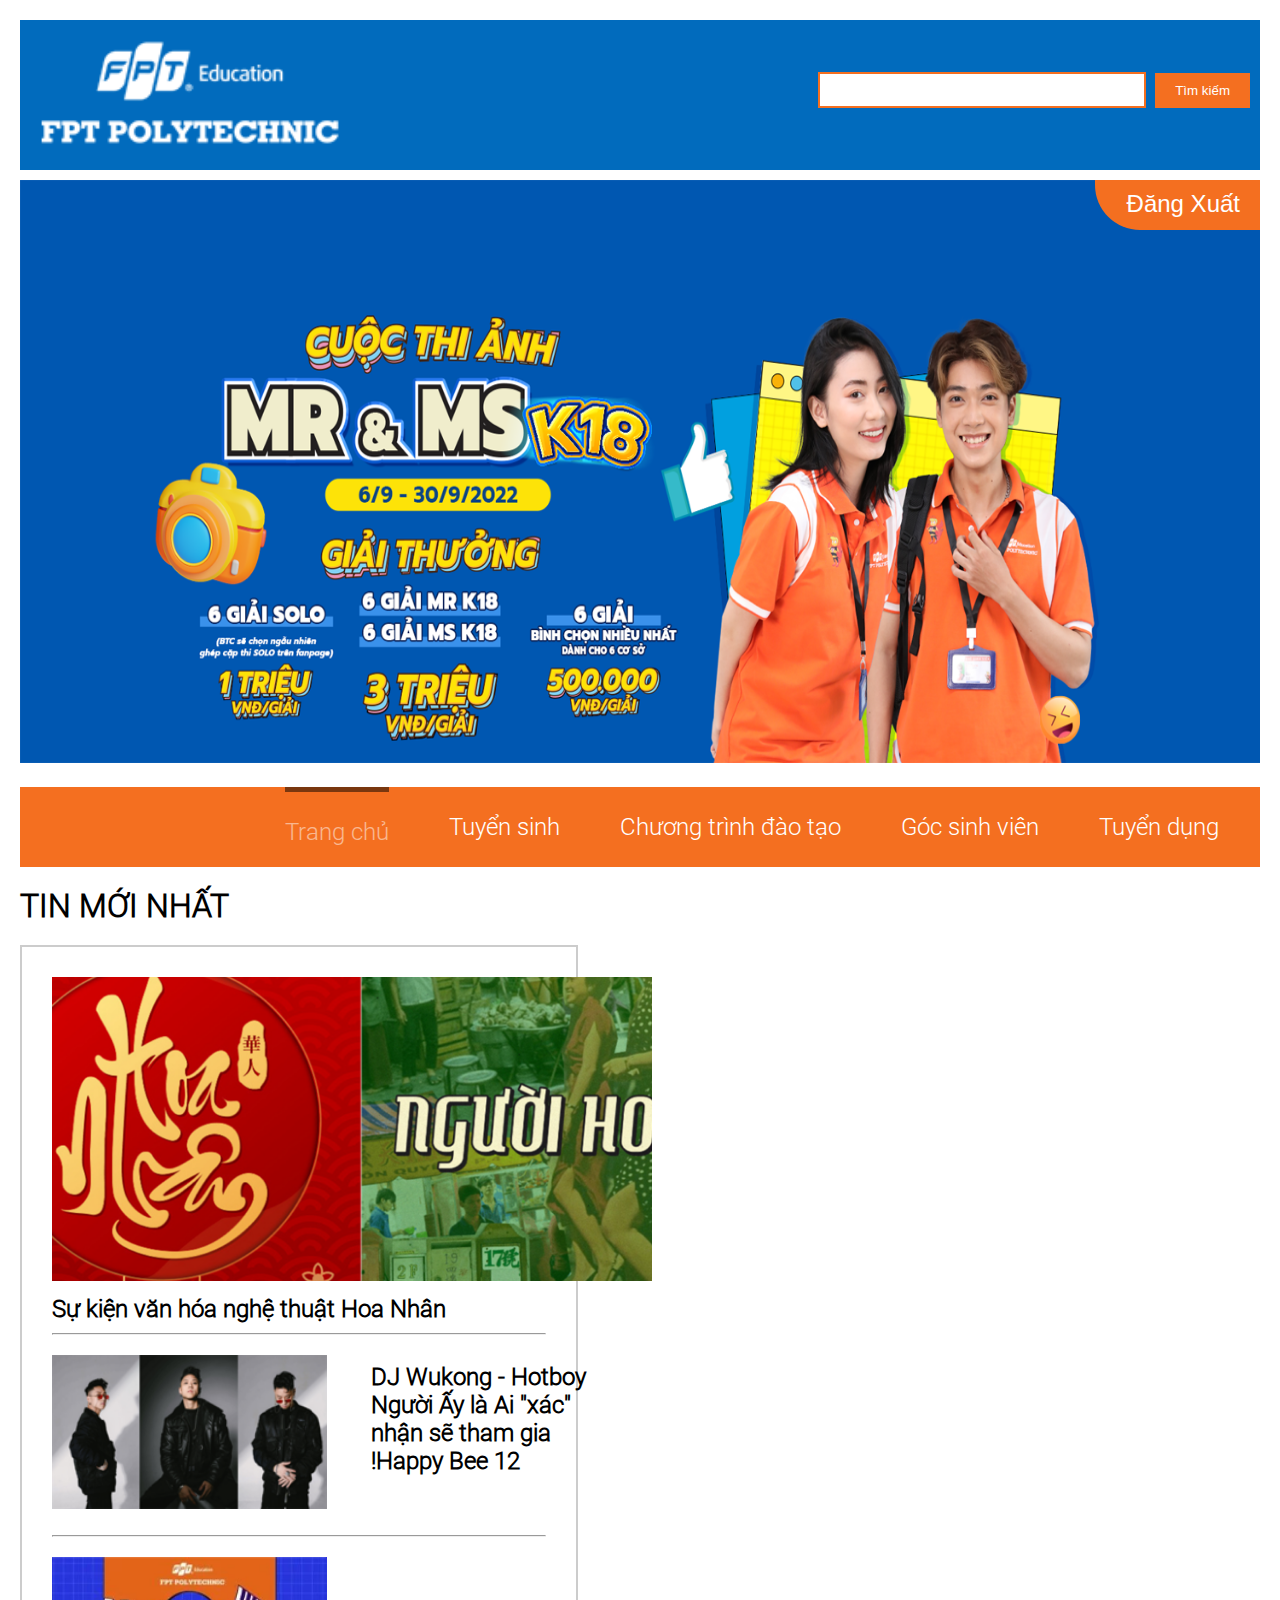
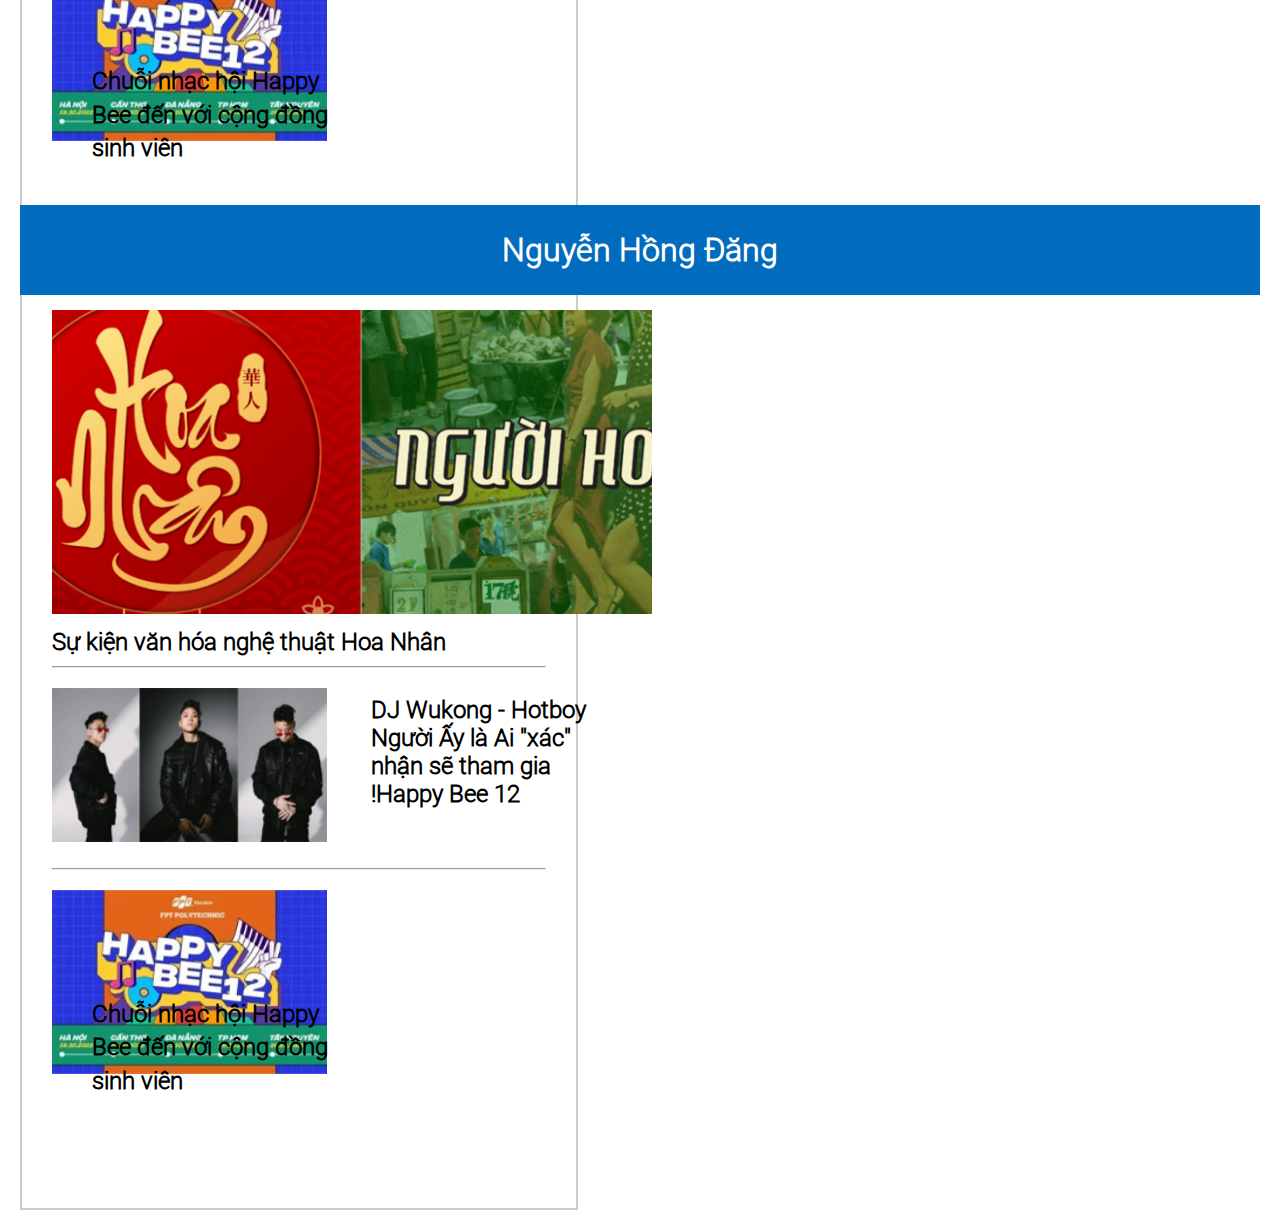
<file: index.html>
<!DOCTYPE html>
<html lang="en">
  <head>
    <meta charset="UTF-8" />
    <meta name="viewport" content="width=device-width, initial-scale=1.0" />
    <title>Document</title>
    <link rel="stylesheet" href="assets/css/style.css" />
    <link rel="icon" type="image/png" href="assets/img/icon1.png" />
    <link rel="stylesheet" href="assets/fonts/themify-icons.css">
  </head>
  <body>
    <div class="heading">
      <form action="">
        <input type="text" required />
        <button type="submit">Tìm kiếm</button>
      </form>
      <img src="assets/img/logo-trang.png" alt="Logo" />
      
    </div>
    <div id="imageContainer">
      <img id="myImage" src="assets/img/banner.png" alt="Image">
    </div>
  
    <a href="login.html"><button class="btn"><p>Đăng Xuất</p>
       <i class="ti-shift-right"></i>
       </button></a>
    <div class="nav">
      <ul class="nav-content">
        <a href="#">
          <li class="thispage">Trang chủ</li>
        </a>
        <a href="admissions.html">
          <li>Tuyển sinh</li>
        </a>
        <a href="educationprogram.html">
          <li>Chương trình đào tạo</li>
        </a>
        <a href="studentcorner.html">
          <li>Góc sinh viên</li>
        </a>
        <a href="recruitment.html">
          <li>Tuyển dụng</li>
        </a>
      </ul>
    </div>
    <h1 class="title-content">TIN MỚI NHẤT</h1>
    <div class="content">
      <div class="content-left col">
        <div class="content-padding">
          <img src="assets/img/row1.jpg.png" alt="" width="600px" />
          <a href="event.html"><h2>Sự kiện văn hóa nghệ thuật Hoa Nhân</h2></a>
          <hr />
          <div class="content-sub">
            <img src="assets/img/row2.jpg.png" alt="" />
            <div class="contain">
              <a href="event12.html"><p>
              DJ Wukong - Hotboy<br />
              Người Ấy là Ai "xác"<br />
              nhận sẽ tham gia<br />
              !Happy Bee 12
            </p></a></div>
            <hr />
            <img src="assets/img/row3.jpg.png" alt="" />
            <div class="center">
            <a href="eventms.html"><p>
              Chuỗi nhạc hội Happy<br />
              Bee đến với cộng đồng<br />
              sinh viên
            </p></a></div>
          </div>
          </div>
        </div>
        <div class="content-right col">
          <div class="content-padding">
            <img src="assets/img/row1.jpg.png" alt="" width="600px" />
            <a href="event.html"><h2>Sự kiện văn hóa nghệ thuật Hoa Nhân</h2></a>
            <hr />
            <div class="content-sub">
              <img src="assets/img/row2.jpg.png" alt="" />
              <div class="contain">
              <a href="event12.html"><p>
                DJ Wukong - Hotboy<br />
                Người Ấy là Ai "xác"<br />
                nhận sẽ tham gia<br />
                !Happy Bee 12
              </p></a></div>
              <hr />
              <img src="assets/img/row3.jpg.png" alt="" />
              <div class="center">
                <a href="eventms.html"><p>
                Chuỗi nhạc hội Happy<br />
                Bee đến với cộng đồng<br />
                sinh viên
              </p></a></div>
            </div>
          </div>
        </div>
      </div>
    </div>
    <div class="footer">
        <h1>Nguyễn Hồng Đăng</h1>
    </div>
    <script>
      var images = ['assets/img/banner.png', 'assets/img/banner1.jpg', 'assets/img/banner2.jpg'];
      var currentIndex = 0;

function changeImage() {
  var imageElement = document.getElementById('myImage');
  currentIndex = (currentIndex + 1) % images.length;
  var imagePath = images[currentIndex];

  // Tăng độ trong suốt của ảnh (opacity) để tạo hiệu ứng mượt mà
  imageElement.style.opacity = 0;

  setTimeout(function() {
    imageElement.src = imagePath;
    imageElement.style.opacity = 1;
  }, 500); // Thời gian delay giữa chuyển đổi ảnh (1 giây)
}

// Change image every 3 seconds (3000 milliseconds)
setInterval(changeImage, 5000); // Thời gian thay đổi ảnh (4 giây)

    </script>
  </body>
</html>
</file>
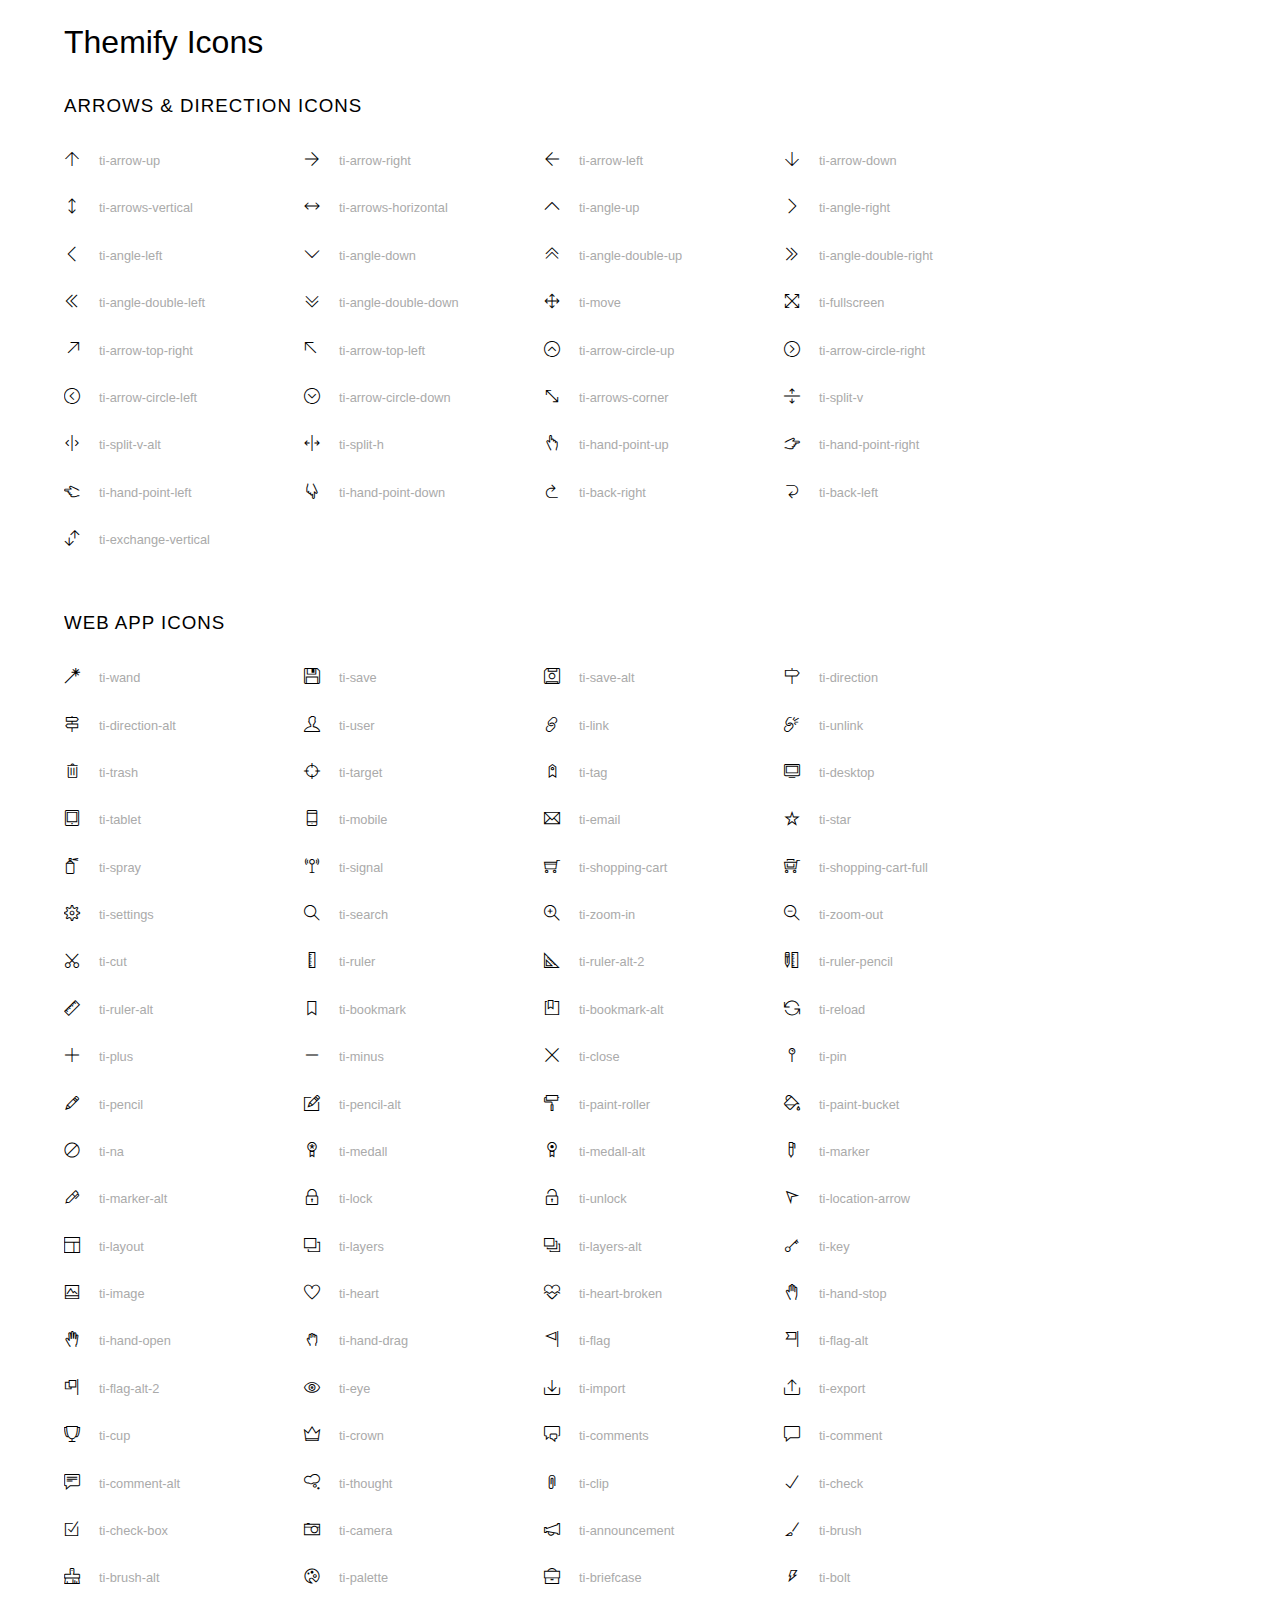
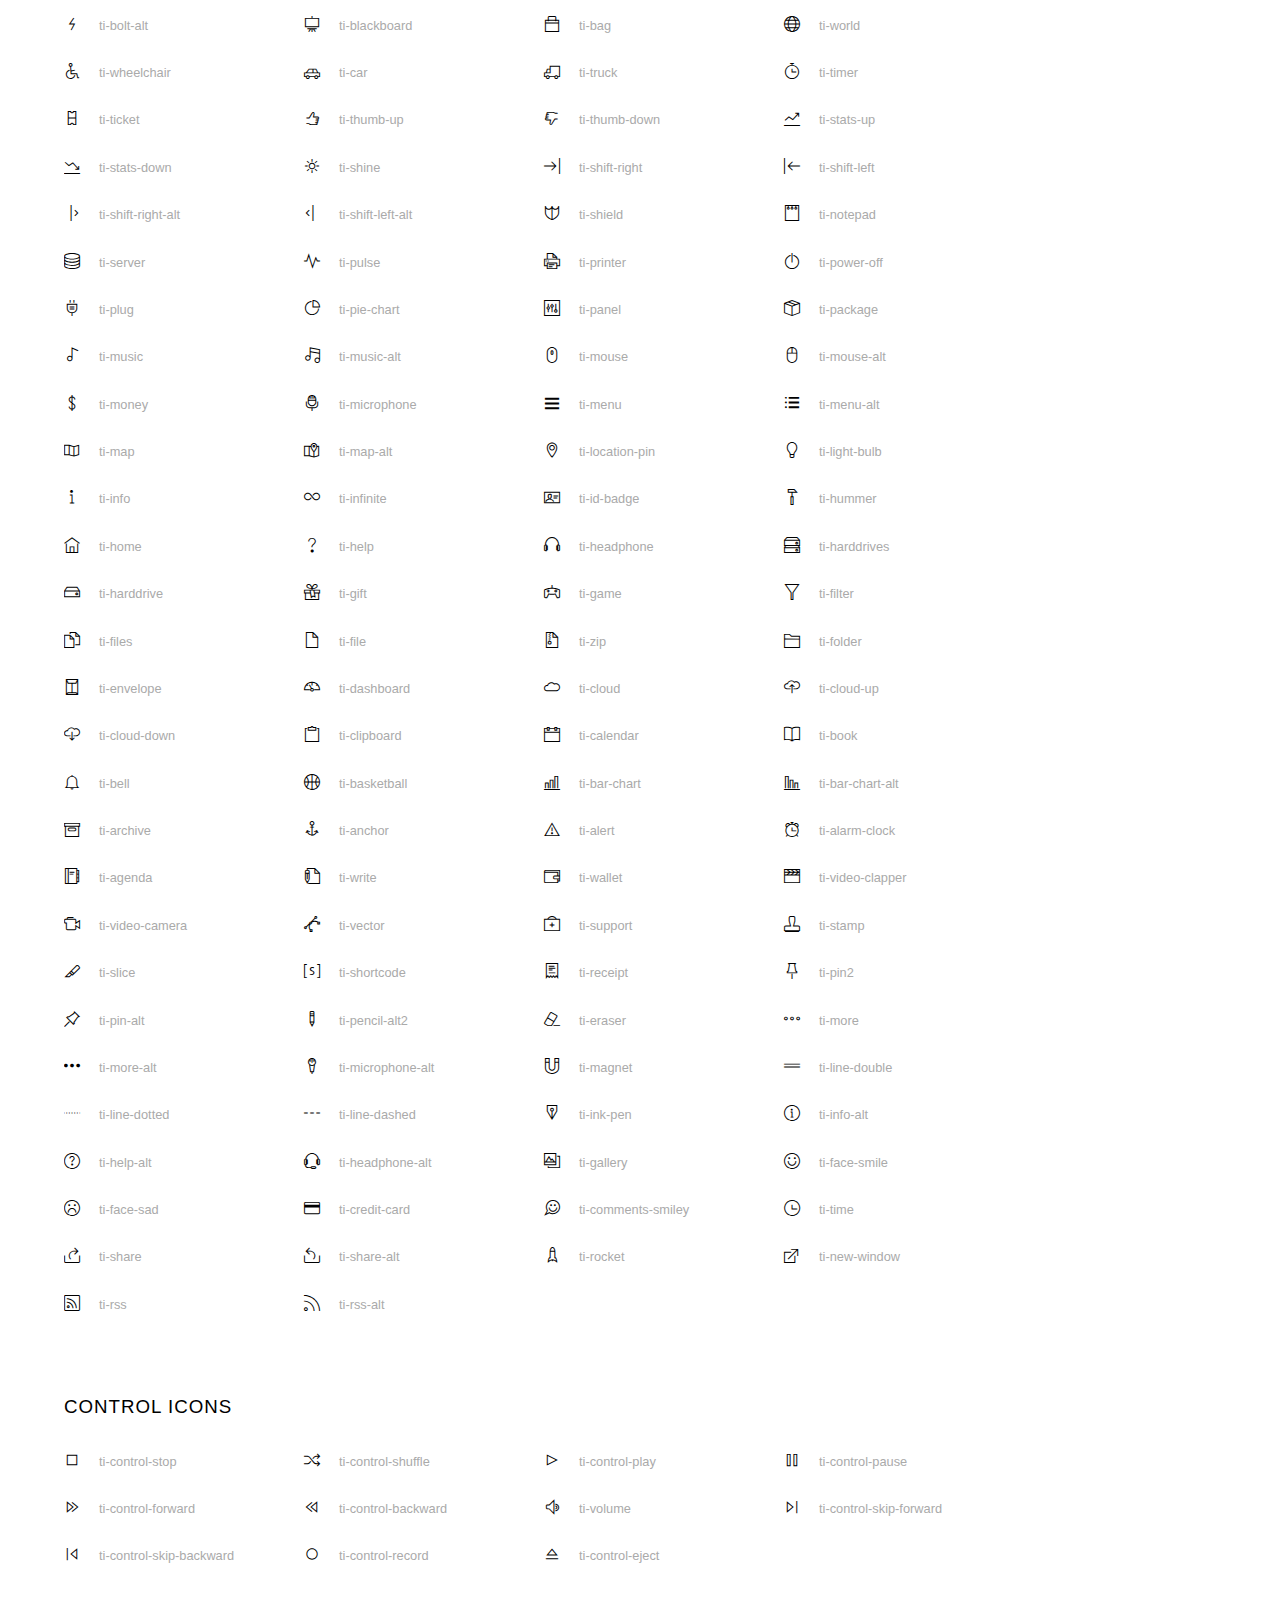
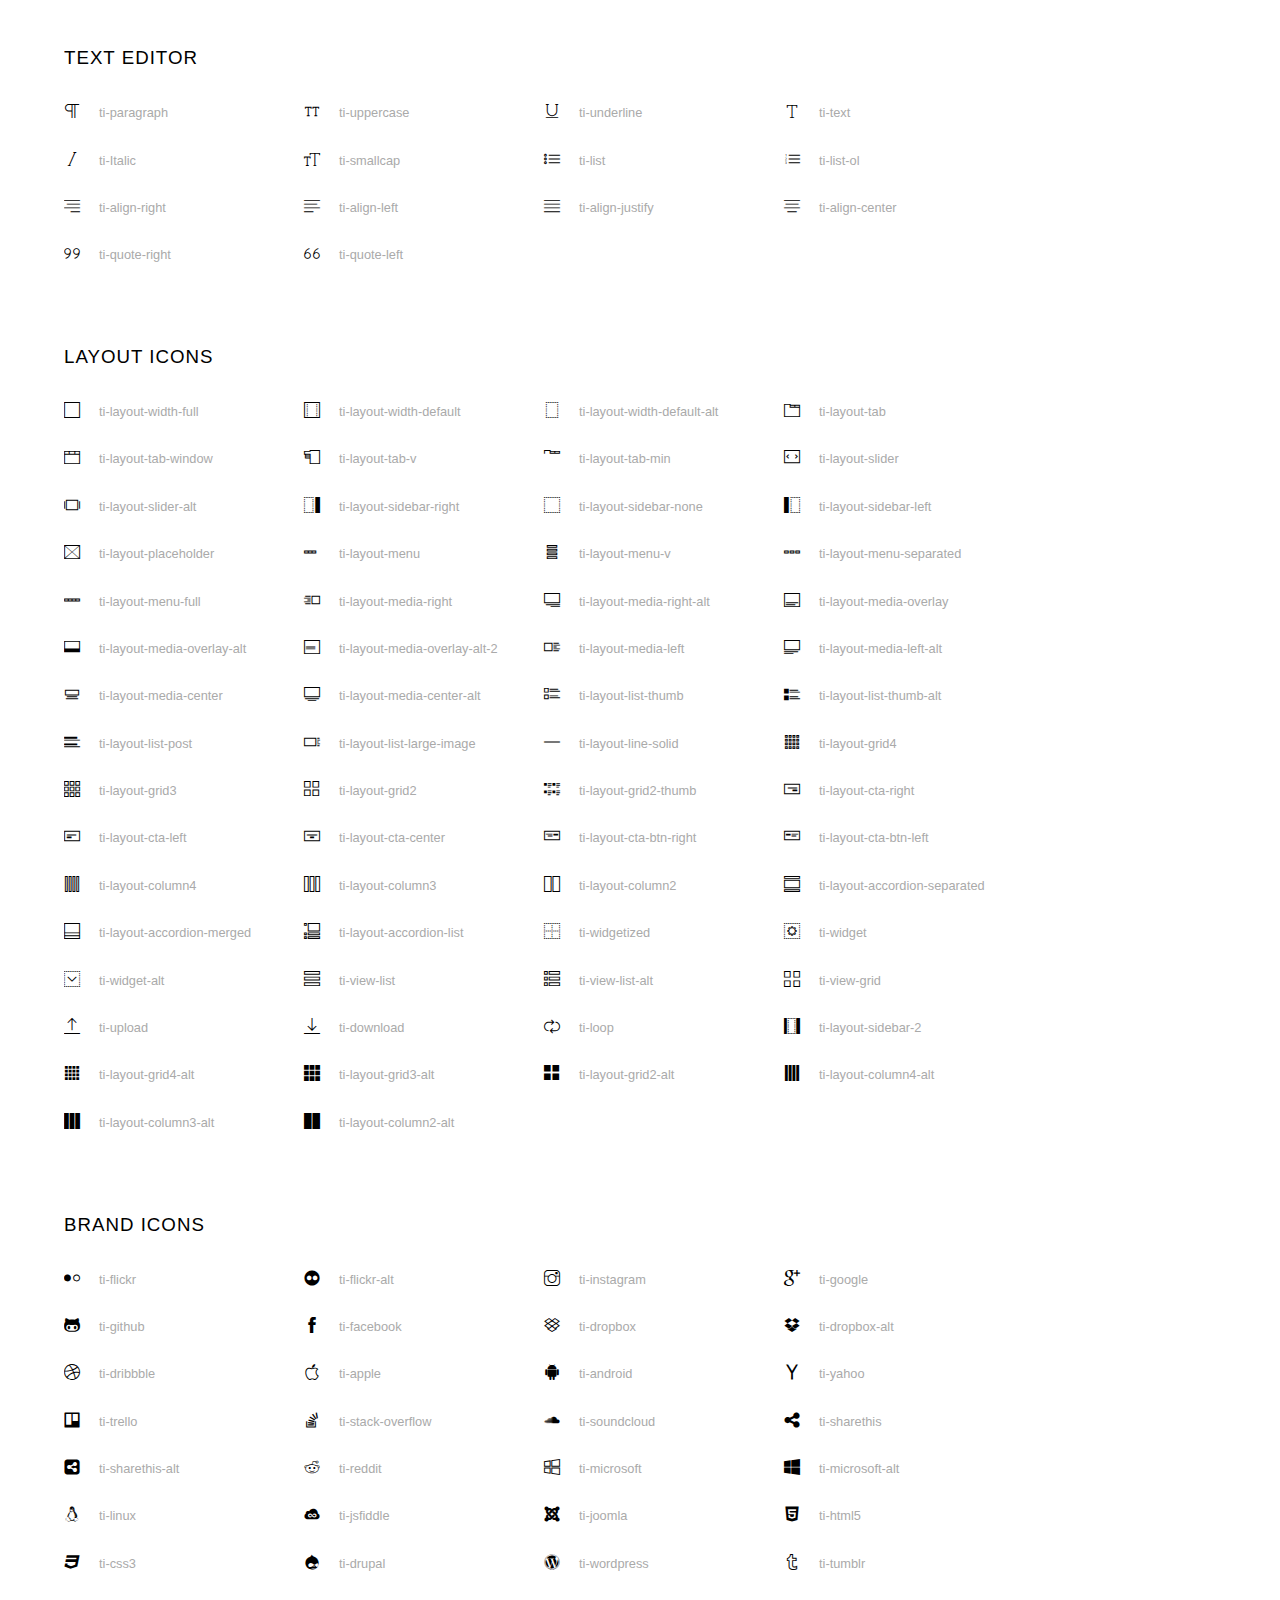
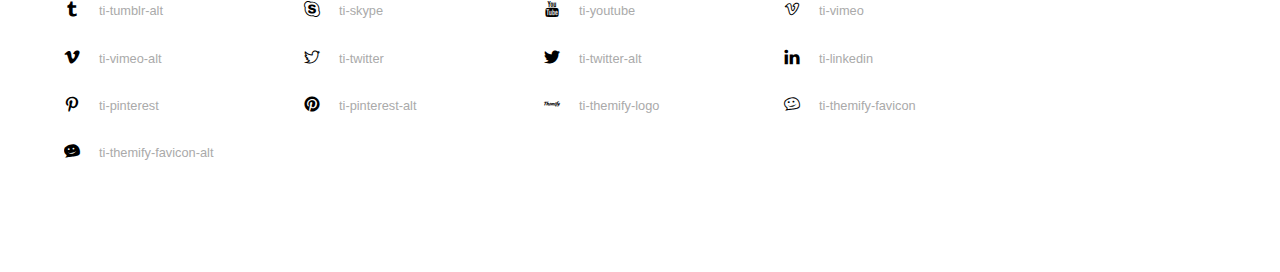
<file: assets/fonts/index.html>
<!doctype html>
<html>
<head>
	<meta charset="utf-8">
	<title>Themify Icon Font</title>
	<meta name="viewport" content="width=device-width">
	<link rel="stylesheet" href="demo-files/demo.css">
	<link rel="stylesheet" href="themify-icons.css">
	<!--[if lt IE 8]><!-->
	<link rel="stylesheet" href="ie7/ie7.css">
	<!--<![endif]-->
</head>
<body>
	<h1>Themify Icons</h1>

	<div class="icon-section">

		<div class="icon-section">
			<h3>Arrows &amp; Direction Icons </h3>

			<div class="icon-container">
				<span class="ti-arrow-up"></span><span class="icon-name"> ti-arrow-up</span>
			</div>
			<div class="icon-container">
				<span class="ti-arrow-right"></span><span class="icon-name"> ti-arrow-right</span>
			</div>
			<div class="icon-container">
				<span class="ti-arrow-left"></span><span class="icon-name"> ti-arrow-left</span>
			</div>
			<div class="icon-container">
				<span class="ti-arrow-down"></span><span class="icon-name"> ti-arrow-down</span>
			</div>
			<div class="icon-container">
				<span class="ti-arrows-vertical"></span><span class="icon-name"> ti-arrows-vertical</span>
			</div>
			<div class="icon-container">
				<span class="ti-arrows-horizontal"></span><span class="icon-name"> ti-arrows-horizontal</span>
			</div>
			<div class="icon-container">
				<span class="ti-angle-up"></span><span class="icon-name"> ti-angle-up</span>
			</div>
			<div class="icon-container">
				<span class="ti-angle-right"></span><span class="icon-name"> ti-angle-right</span>
			</div>
			<div class="icon-container">
				<span class="ti-angle-left"></span><span class="icon-name"> ti-angle-left</span>
			</div>
			<div class="icon-container">
				<span class="ti-angle-down"></span><span class="icon-name"> ti-angle-down</span>
			</div>	
			<div class="icon-container">
				<span class="ti-angle-double-up"></span><span class="icon-name"> ti-angle-double-up</span>
			</div>
			<div class="icon-container">
				<span class="ti-angle-double-right"></span><span class="icon-name"> ti-angle-double-right</span>
			</div>
			<div class="icon-container">
				<span class="ti-angle-double-left"></span><span class="icon-name"> ti-angle-double-left</span>
			</div>
			<div class="icon-container">
				<span class="ti-angle-double-down"></span><span class="icon-name"> ti-angle-double-down</span>
			</div>					
			<div class="icon-container">
				<span class="ti-move"></span><span class="icon-name"> ti-move</span>
			</div>
			<div class="icon-container">
				<span class="ti-fullscreen"></span><span class="icon-name"> ti-fullscreen</span>
			</div>
			<div class="icon-container">
				<span class="ti-arrow-top-right"></span><span class="icon-name"> ti-arrow-top-right</span>
			</div>
			<div class="icon-container">
				<span class="ti-arrow-top-left"></span><span class="icon-name"> ti-arrow-top-left</span>
			</div>
			<div class="icon-container">
				<span class="ti-arrow-circle-up"></span><span class="icon-name"> ti-arrow-circle-up</span>
			</div>
			<div class="icon-container">
				<span class="ti-arrow-circle-right"></span><span class="icon-name"> ti-arrow-circle-right</span>
			</div>
			<div class="icon-container">
				<span class="ti-arrow-circle-left"></span><span class="icon-name"> ti-arrow-circle-left</span>
			</div>
			<div class="icon-container">
				<span class="ti-arrow-circle-down"></span><span class="icon-name"> ti-arrow-circle-down</span>
			</div>
			<div class="icon-container">
				<span class="ti-arrows-corner"></span><span class="icon-name"> ti-arrows-corner</span>
			</div>
			<div class="icon-container">
				<span class="ti-split-v"></span><span class="icon-name"> ti-split-v</span>
			</div>

			<div class="icon-container">
				<span class="ti-split-v-alt"></span><span class="icon-name"> ti-split-v-alt</span>
			</div>
			<div class="icon-container">
				<span class="ti-split-h"></span><span class="icon-name"> ti-split-h</span>
			</div>
			<div class="icon-container">
				<span class="ti-hand-point-up"></span><span class="icon-name"> ti-hand-point-up</span>
			</div>
			<div class="icon-container">
				<span class="ti-hand-point-right"></span><span class="icon-name"> ti-hand-point-right</span>
			</div>
			<div class="icon-container">
				<span class="ti-hand-point-left"></span><span class="icon-name"> ti-hand-point-left</span>
			</div>
			<div class="icon-container">
				<span class="ti-hand-point-down"></span><span class="icon-name"> ti-hand-point-down</span>
			</div>
			<div class="icon-container">
				<span class="ti-back-right"></span><span class="icon-name"> ti-back-right</span>
			</div>
			<div class="icon-container">
				<span class="ti-back-left"></span><span class="icon-name"> ti-back-left</span>
			</div>
			<div class="icon-container">
				<span class="ti-exchange-vertical"></span><span class="icon-name"> ti-exchange-vertical</span>
			</div>

		</div> <!-- Arrows Icons -->



		<h3>Web App Icons</h3>
		
		<div class="icon-section">

			<div class="icon-container">
				<span class="ti-wand"></span><span class="icon-name"> ti-wand</span>
			</div>
			<div class="icon-container">
				<span class="ti-save"></span><span class="icon-name"> ti-save</span>
			</div>
			<div class="icon-container">
				<span class="ti-save-alt"></span><span class="icon-name"> ti-save-alt</span>
			</div>

			<div class="icon-container">
				<span class="ti-direction"></span><span class="icon-name"> ti-direction</span>
			</div>
			<div class="icon-container">
				<span class="ti-direction-alt"></span><span class="icon-name"> ti-direction-alt</span>
			</div>
			<div class="icon-container">
				<span class="ti-user"></span><span class="icon-name"> ti-user</span>
			</div>
			<div class="icon-container">
				<span class="ti-link"></span><span class="icon-name"> ti-link</span>
			</div>
			<div class="icon-container">
				<span class="ti-unlink"></span><span class="icon-name"> ti-unlink</span>
			</div>
			<div class="icon-container">
				<span class="ti-trash"></span><span class="icon-name"> ti-trash</span>
			</div>
			<div class="icon-container">
				<span class="ti-target"></span><span class="icon-name"> ti-target</span>
			</div>
			<div class="icon-container">
				<span class="ti-tag"></span><span class="icon-name"> ti-tag</span>
			</div>
			<div class="icon-container">
				<span class="ti-desktop"></span><span class="icon-name"> ti-desktop</span>
			</div>
			<div class="icon-container">
				<span class="ti-tablet"></span><span class="icon-name"> ti-tablet</span>
			</div>
			<div class="icon-container">
				<span class="ti-mobile"></span><span class="icon-name"> ti-mobile</span>
			</div>
			<div class="icon-container">
				<span class="ti-email"></span><span class="icon-name"> ti-email</span>
			</div>	
			<div class="icon-container">
				<span class="ti-star"></span><span class="icon-name"> ti-star</span>
			</div>
			<div class="icon-container">
				<span class="ti-spray"></span><span class="icon-name"> ti-spray</span>
			</div>
			<div class="icon-container">
				<span class="ti-signal"></span><span class="icon-name"> ti-signal</span>
			</div>
			<div class="icon-container">
				<span class="ti-shopping-cart"></span><span class="icon-name"> ti-shopping-cart</span>
			</div>
			<div class="icon-container">
				<span class="ti-shopping-cart-full"></span><span class="icon-name"> ti-shopping-cart-full</span>
			</div>
			<div class="icon-container">
				<span class="ti-settings"></span><span class="icon-name"> ti-settings</span>
			</div>
			<div class="icon-container">
				<span class="ti-search"></span><span class="icon-name"> ti-search</span>
			</div>
			<div class="icon-container">
				<span class="ti-zoom-in"></span><span class="icon-name"> ti-zoom-in</span>
			</div>
			<div class="icon-container">
				<span class="ti-zoom-out"></span><span class="icon-name"> ti-zoom-out</span>
			</div>
			<div class="icon-container">
				<span class="ti-cut"></span><span class="icon-name"> ti-cut</span>
			</div>
			<div class="icon-container">
				<span class="ti-ruler"></span><span class="icon-name"> ti-ruler</span>
			</div>
			<div class="icon-container">
				<span class="ti-ruler-alt-2"></span><span class="icon-name"> ti-ruler-alt-2</span>
			</div>			
			<div class="icon-container">
				<span class="ti-ruler-pencil"></span><span class="icon-name"> ti-ruler-pencil</span>
			</div>
			<div class="icon-container">
				<span class="ti-ruler-alt"></span><span class="icon-name"> ti-ruler-alt</span>
			</div>
			<div class="icon-container">
				<span class="ti-bookmark"></span><span class="icon-name"> ti-bookmark</span>
			</div>
			<div class="icon-container">
				<span class="ti-bookmark-alt"></span><span class="icon-name"> ti-bookmark-alt</span>
			</div>
			<div class="icon-container">
				<span class="ti-reload"></span><span class="icon-name"> ti-reload</span>
			</div>
			<div class="icon-container">
				<span class="ti-plus"></span><span class="icon-name"> ti-plus</span>
			</div>
			<div class="icon-container">
				<span class="ti-minus"></span><span class="icon-name"> ti-minus</span>
			</div>
			<div class="icon-container">
				<span class="ti-close"></span><span class="icon-name"> ti-close</span>
			</div>			
			<div class="icon-container">
				<span class="ti-pin"></span><span class="icon-name"> ti-pin</span>
			</div>
			<div class="icon-container">
				<span class="ti-pencil"></span><span class="icon-name"> ti-pencil</span>
			</div>
					
		  	<div class="icon-container">
				<span class="ti-pencil-alt"></span><span class="icon-name"> ti-pencil-alt</span>
			</div>
			<div class="icon-container">
				<span class="ti-paint-roller"></span><span class="icon-name"> ti-paint-roller</span>
			</div>
			<div class="icon-container">
				<span class="ti-paint-bucket"></span><span class="icon-name"> ti-paint-bucket</span>
			</div>
			<div class="icon-container">
				<span class="ti-na"></span><span class="icon-name"> ti-na</span>
			</div>
			<div class="icon-container">
				<span class="ti-medall"></span><span class="icon-name"> ti-medall</span>
			</div>
			<div class="icon-container">
				<span class="ti-medall-alt"></span><span class="icon-name"> ti-medall-alt</span>
			</div>
			<div class="icon-container">
				<span class="ti-marker"></span><span class="icon-name"> ti-marker</span>
			</div>
			<div class="icon-container">
				<span class="ti-marker-alt"></span><span class="icon-name"> ti-marker-alt</span>
			</div>

			<div class="icon-container">
				<span class="ti-lock"></span><span class="icon-name"> ti-lock</span>
			</div>
			<div class="icon-container">
				<span class="ti-unlock"></span><span class="icon-name"> ti-unlock</span>
			</div>
			<div class="icon-container">
				<span class="ti-location-arrow"></span><span class="icon-name"> ti-location-arrow</span>
			</div>
			<div class="icon-container">
				<span class="ti-layout"></span><span class="icon-name"> ti-layout</span>
			</div>
			<div class="icon-container">
				<span class="ti-layers"></span><span class="icon-name"> ti-layers</span>
			</div>
			<div class="icon-container">
				<span class="ti-layers-alt"></span><span class="icon-name"> ti-layers-alt</span>
			</div>
			<div class="icon-container">
				<span class="ti-key"></span><span class="icon-name"> ti-key</span>
			</div>
			<div class="icon-container">
				<span class="ti-image"></span><span class="icon-name"> ti-image</span>
			</div>
			<div class="icon-container">
				<span class="ti-heart"></span><span class="icon-name"> ti-heart</span>
			</div>
			<div class="icon-container">
				<span class="ti-heart-broken"></span><span class="icon-name"> ti-heart-broken</span>
			</div>
			<div class="icon-container">
				<span class="ti-hand-stop"></span><span class="icon-name"> ti-hand-stop</span>
			</div>
			<div class="icon-container">
				<span class="ti-hand-open"></span><span class="icon-name"> ti-hand-open</span>
			</div>
			<div class="icon-container">
				<span class="ti-hand-drag"></span><span class="icon-name"> ti-hand-drag</span>
			</div>
			<div class="icon-container">
				<span class="ti-flag"></span><span class="icon-name"> ti-flag</span>
			</div>
			<div class="icon-container">
				<span class="ti-flag-alt"></span><span class="icon-name"> ti-flag-alt</span>
			</div>
			<div class="icon-container">
				<span class="ti-flag-alt-2"></span><span class="icon-name"> ti-flag-alt-2</span>
			</div>
			<div class="icon-container">
				<span class="ti-eye"></span><span class="icon-name"> ti-eye</span>
			</div>
			<div class="icon-container">
				<span class="ti-import"></span><span class="icon-name"> ti-import</span>
			</div>			
			<div class="icon-container">
				<span class="ti-export"></span><span class="icon-name"> ti-export</span>
			</div>
			<div class="icon-container">
				<span class="ti-cup"></span><span class="icon-name"> ti-cup</span>
			</div>
			<div class="icon-container">
				<span class="ti-crown"></span><span class="icon-name"> ti-crown</span>
			</div>
			<div class="icon-container">
				<span class="ti-comments"></span><span class="icon-name"> ti-comments</span>
			</div>
			<div class="icon-container">
				<span class="ti-comment"></span><span class="icon-name"> ti-comment</span>
			</div>
			<div class="icon-container">
				<span class="ti-comment-alt"></span><span class="icon-name"> ti-comment-alt</span>
			</div>
			<div class="icon-container">
				<span class="ti-thought"></span><span class="icon-name"> ti-thought</span>
			</div>			
			<div class="icon-container">
				<span class="ti-clip"></span><span class="icon-name"> ti-clip</span>
			</div>

			<div class="icon-container">
				<span class="ti-check"></span><span class="icon-name"> ti-check</span>
			</div>
			<div class="icon-container">
				<span class="ti-check-box"></span><span class="icon-name"> ti-check-box</span>
			</div>
			<div class="icon-container">
				<span class="ti-camera"></span><span class="icon-name"> ti-camera</span>
			</div>
			<div class="icon-container">
				<span class="ti-announcement"></span><span class="icon-name"> ti-announcement</span>
			</div>
			<div class="icon-container">
				<span class="ti-brush"></span><span class="icon-name"> ti-brush</span>
			</div>
			<div class="icon-container">
				<span class="ti-brush-alt"></span><span class="icon-name"> ti-brush-alt</span>
			</div>
			<div class="icon-container">
				<span class="ti-palette"></span><span class="icon-name"> ti-palette</span>
			</div>			
			<div class="icon-container">
				<span class="ti-briefcase"></span><span class="icon-name"> ti-briefcase</span>
			</div>
			<div class="icon-container">
				<span class="ti-bolt"></span><span class="icon-name"> ti-bolt</span>
			</div>
			<div class="icon-container">
				<span class="ti-bolt-alt"></span><span class="icon-name"> ti-bolt-alt</span>
			</div>
			<div class="icon-container">
				<span class="ti-blackboard"></span><span class="icon-name"> ti-blackboard</span>
			</div>
			<div class="icon-container">
				<span class="ti-bag"></span><span class="icon-name"> ti-bag</span>
			</div>
			<div class="icon-container">
				<span class="ti-world"></span><span class="icon-name"> ti-world</span>
			</div>
			<div class="icon-container">
				<span class="ti-wheelchair"></span><span class="icon-name"> ti-wheelchair</span>
			</div>
			<div class="icon-container">
				<span class="ti-car"></span><span class="icon-name"> ti-car</span>
			</div>
			<div class="icon-container">
				<span class="ti-truck"></span><span class="icon-name"> ti-truck</span>
			</div>
			<div class="icon-container">
				<span class="ti-timer"></span><span class="icon-name"> ti-timer</span>
			</div>
			<div class="icon-container">
				<span class="ti-ticket"></span><span class="icon-name"> ti-ticket</span>
			</div>
			<div class="icon-container">
				<span class="ti-thumb-up"></span><span class="icon-name"> ti-thumb-up</span>
			</div>
			<div class="icon-container">
				<span class="ti-thumb-down"></span><span class="icon-name"> ti-thumb-down</span>
			</div>

			<div class="icon-container">
				<span class="ti-stats-up"></span><span class="icon-name"> ti-stats-up</span>
			</div>
			<div class="icon-container">
				<span class="ti-stats-down"></span><span class="icon-name"> ti-stats-down</span>
			</div>
			<div class="icon-container">
				<span class="ti-shine"></span><span class="icon-name"> ti-shine</span>
			</div>
			<div class="icon-container">
				<span class="ti-shift-right"></span><span class="icon-name"> ti-shift-right</span>
			</div>
			<div class="icon-container">
				<span class="ti-shift-left"></span><span class="icon-name"> ti-shift-left</span>
			</div>

			<div class="icon-container">
				<span class="ti-shift-right-alt"></span><span class="icon-name"> ti-shift-right-alt</span>
			</div>
			<div class="icon-container">
				<span class="ti-shift-left-alt"></span><span class="icon-name"> ti-shift-left-alt</span>
			</div>
			<div class="icon-container">
				<span class="ti-shield"></span><span class="icon-name"> ti-shield</span>
			</div>
			<div class="icon-container">
				<span class="ti-notepad"></span><span class="icon-name"> ti-notepad</span>
			</div>
			<div class="icon-container">
				<span class="ti-server"></span><span class="icon-name"> ti-server</span>
			</div>

			<div class="icon-container">
				<span class="ti-pulse"></span><span class="icon-name"> ti-pulse</span>
			</div>
			<div class="icon-container">
				<span class="ti-printer"></span><span class="icon-name"> ti-printer</span>
			</div>
			<div class="icon-container">
				<span class="ti-power-off"></span><span class="icon-name"> ti-power-off</span>
			</div>
			<div class="icon-container">
				<span class="ti-plug"></span><span class="icon-name"> ti-plug</span>
			</div>
			<div class="icon-container">
				<span class="ti-pie-chart"></span><span class="icon-name"> ti-pie-chart</span>
			</div>

			<div class="icon-container">
				<span class="ti-panel"></span><span class="icon-name"> ti-panel</span>
			</div>
			<div class="icon-container">
				<span class="ti-package"></span><span class="icon-name"> ti-package</span>
			</div>
			<div class="icon-container">
				<span class="ti-music"></span><span class="icon-name"> ti-music</span>
			</div>
			<div class="icon-container">
				<span class="ti-music-alt"></span><span class="icon-name"> ti-music-alt</span>
			</div>
			<div class="icon-container">
				<span class="ti-mouse"></span><span class="icon-name"> ti-mouse</span>
			</div>
			<div class="icon-container">
				<span class="ti-mouse-alt"></span><span class="icon-name"> ti-mouse-alt</span>
			</div>
			<div class="icon-container">
				<span class="ti-money"></span><span class="icon-name"> ti-money</span>
			</div>
			<div class="icon-container">
				<span class="ti-microphone"></span><span class="icon-name"> ti-microphone</span>
			</div>
			<div class="icon-container">
				<span class="ti-menu"></span><span class="icon-name"> ti-menu</span>
			</div>
			<div class="icon-container">
				<span class="ti-menu-alt"></span><span class="icon-name"> ti-menu-alt</span>
			</div>
			<div class="icon-container">
				<span class="ti-map"></span><span class="icon-name"> ti-map</span>
			</div>
			<div class="icon-container">
				<span class="ti-map-alt"></span><span class="icon-name"> ti-map-alt</span>
			</div>

			<div class="icon-container">
				<span class="ti-location-pin"></span><span class="icon-name"> ti-location-pin</span>
			</div>

			<div class="icon-container">
				<span class="ti-light-bulb"></span><span class="icon-name"> ti-light-bulb</span>
			</div>
			<div class="icon-container">
				<span class="ti-info"></span><span class="icon-name"> ti-info</span>
			</div>
			<div class="icon-container">
				<span class="ti-infinite"></span><span class="icon-name"> ti-infinite</span>
			</div>
			<div class="icon-container">
				<span class="ti-id-badge"></span><span class="icon-name"> ti-id-badge</span>
			</div>
			<div class="icon-container">
				<span class="ti-hummer"></span><span class="icon-name"> ti-hummer</span>
			</div>
			<div class="icon-container">
				<span class="ti-home"></span><span class="icon-name"> ti-home</span>
			</div>
			<div class="icon-container">
				<span class="ti-help"></span><span class="icon-name"> ti-help</span>
			</div>
			<div class="icon-container">
				<span class="ti-headphone"></span><span class="icon-name"> ti-headphone</span>
			</div>
			<div class="icon-container">
				<span class="ti-harddrives"></span><span class="icon-name"> ti-harddrives</span>
			</div>
			<div class="icon-container">
				<span class="ti-harddrive"></span><span class="icon-name"> ti-harddrive</span>
			</div>
			<div class="icon-container">
				<span class="ti-gift"></span><span class="icon-name"> ti-gift</span>
			</div>
			<div class="icon-container">
				<span class="ti-game"></span><span class="icon-name"> ti-game</span>
			</div>
			<div class="icon-container">
				<span class="ti-filter"></span><span class="icon-name"> ti-filter</span>
			</div>
			<div class="icon-container">
				<span class="ti-files"></span><span class="icon-name"> ti-files</span>
			</div>
			<div class="icon-container">
				<span class="ti-file"></span><span class="icon-name"> ti-file</span>
			</div>
			<div class="icon-container">
				<span class="ti-zip"></span><span class="icon-name"> ti-zip</span>
			</div>
			<div class="icon-container">
				<span class="ti-folder"></span><span class="icon-name"> ti-folder</span>
			</div>			
			<div class="icon-container">
				<span class="ti-envelope"></span><span class="icon-name"> ti-envelope</span>
			</div>


			<div class="icon-container">
				<span class="ti-dashboard"></span><span class="icon-name"> ti-dashboard</span>
			</div>
			<div class="icon-container">
				<span class="ti-cloud"></span><span class="icon-name"> ti-cloud</span>
			</div>
			<div class="icon-container">
				<span class="ti-cloud-up"></span><span class="icon-name"> ti-cloud-up</span>
			</div>
			<div class="icon-container">
				<span class="ti-cloud-down"></span><span class="icon-name"> ti-cloud-down</span>
			</div>
			<div class="icon-container">
				<span class="ti-clipboard"></span><span class="icon-name"> ti-clipboard</span>
			</div>
			<div class="icon-container">
				<span class="ti-calendar"></span><span class="icon-name"> ti-calendar</span>
			</div>
			<div class="icon-container">
				<span class="ti-book"></span><span class="icon-name"> ti-book</span>
			</div>
			<div class="icon-container">
				<span class="ti-bell"></span><span class="icon-name"> ti-bell</span>
			</div>
			<div class="icon-container">
				<span class="ti-basketball"></span><span class="icon-name"> ti-basketball</span>
			</div>
			<div class="icon-container">
				<span class="ti-bar-chart"></span><span class="icon-name"> ti-bar-chart</span>
			</div>
			<div class="icon-container">
				<span class="ti-bar-chart-alt"></span><span class="icon-name"> ti-bar-chart-alt</span>
			</div>


			<div class="icon-container">
				<span class="ti-archive"></span><span class="icon-name"> ti-archive</span>
			</div>
			<div class="icon-container">
				<span class="ti-anchor"></span><span class="icon-name"> ti-anchor</span>
			</div>

			<div class="icon-container">
				<span class="ti-alert"></span><span class="icon-name"> ti-alert</span>
			</div>
			<div class="icon-container">
				<span class="ti-alarm-clock"></span><span class="icon-name"> ti-alarm-clock</span>
			</div>
			<div class="icon-container">
				<span class="ti-agenda"></span><span class="icon-name"> ti-agenda</span>
			</div>
			<div class="icon-container">
				<span class="ti-write"></span><span class="icon-name"> ti-write</span>
			</div>

			<div class="icon-container">
				<span class="ti-wallet"></span><span class="icon-name"> ti-wallet</span>
			</div>
			<div class="icon-container">
				<span class="ti-video-clapper"></span><span class="icon-name"> ti-video-clapper</span>
			</div>
			<div class="icon-container">
				<span class="ti-video-camera"></span><span class="icon-name"> ti-video-camera</span>
			</div>
			<div class="icon-container">
				<span class="ti-vector"></span><span class="icon-name"> ti-vector</span>
			</div>

			<div class="icon-container">
				<span class="ti-support"></span><span class="icon-name"> ti-support</span>
			</div>
			<div class="icon-container">
				<span class="ti-stamp"></span><span class="icon-name"> ti-stamp</span>
			</div>
			<div class="icon-container">
				<span class="ti-slice"></span><span class="icon-name"> ti-slice</span>
			</div>
			<div class="icon-container">
				<span class="ti-shortcode"></span><span class="icon-name"> ti-shortcode</span>
			</div>
			<div class="icon-container">
				<span class="ti-receipt"></span><span class="icon-name"> ti-receipt</span>
			</div>
			<div class="icon-container">
				<span class="ti-pin2"></span><span class="icon-name"> ti-pin2</span>
			</div>
			<div class="icon-container">
				<span class="ti-pin-alt"></span><span class="icon-name"> ti-pin-alt</span>
			</div>
			<div class="icon-container">
				<span class="ti-pencil-alt2"></span><span class="icon-name"> ti-pencil-alt2</span>
			</div>
			<div class="icon-container">
				<span class="ti-eraser"></span><span class="icon-name"> ti-eraser</span>
			</div>			
			<div class="icon-container">
				<span class="ti-more"></span><span class="icon-name"> ti-more</span>
			</div>
			<div class="icon-container">
				<span class="ti-more-alt"></span><span class="icon-name"> ti-more-alt</span>
			</div>
			<div class="icon-container">
				<span class="ti-microphone-alt"></span><span class="icon-name"> ti-microphone-alt</span>
			</div>
			<div class="icon-container">
				<span class="ti-magnet"></span><span class="icon-name"> ti-magnet</span>
			</div>
			<div class="icon-container">
				<span class="ti-line-double"></span><span class="icon-name"> ti-line-double</span>
			</div>
			<div class="icon-container">
				<span class="ti-line-dotted"></span><span class="icon-name"> ti-line-dotted</span>
			</div>
			<div class="icon-container">
				<span class="ti-line-dashed"></span><span class="icon-name"> ti-line-dashed</span>
			</div>

			<div class="icon-container">
				<span class="ti-ink-pen"></span><span class="icon-name"> ti-ink-pen</span>
			</div>
			<div class="icon-container">
				<span class="ti-info-alt"></span><span class="icon-name"> ti-info-alt</span>
			</div>
			<div class="icon-container">
				<span class="ti-help-alt"></span><span class="icon-name"> ti-help-alt</span>
			</div>
			<div class="icon-container">
				<span class="ti-headphone-alt"></span><span class="icon-name"> ti-headphone-alt</span>
			</div>

			<div class="icon-container">
				<span class="ti-gallery"></span><span class="icon-name"> ti-gallery</span>
			</div>
			<div class="icon-container">
				<span class="ti-face-smile"></span><span class="icon-name"> ti-face-smile</span>
			</div>
			<div class="icon-container">
				<span class="ti-face-sad"></span><span class="icon-name"> ti-face-sad</span>
			</div>
			<div class="icon-container">
				<span class="ti-credit-card"></span><span class="icon-name"> ti-credit-card</span>
			</div>
			<div class="icon-container">
				<span class="ti-comments-smiley"></span><span class="icon-name"> ti-comments-smiley</span>
			</div>
			<div class="icon-container">
				<span class="ti-time"></span><span class="icon-name"> ti-time</span>
			</div>
			<div class="icon-container">
				<span class="ti-share"></span><span class="icon-name"> ti-share</span>
			</div>
			<div class="icon-container">
				<span class="ti-share-alt"></span><span class="icon-name"> ti-share-alt</span>
			</div>
			<div class="icon-container">
				<span class="ti-rocket"></span><span class="icon-name"> ti-rocket</span>
			</div>

			<div class="icon-container">
				<span class="ti-new-window"></span><span class="icon-name"> ti-new-window</span>
			</div>

			<div class="icon-container">
				<span class="ti-rss"></span><span class="icon-name"> ti-rss</span>
			</div>

			<div class="icon-container">
				<span class="ti-rss-alt"></span><span class="icon-name"> ti-rss-alt</span>
			</div>
			
		</div><!-- Web App Icons -->


		<div class="icon-section">
			<h3>Control Icons</h3>
			<div class="icon-container">
				<span class="ti-control-stop"></span><span class="icon-name"> ti-control-stop</span>
			</div>
			<div class="icon-container">
				<span class="ti-control-shuffle"></span><span class="icon-name"> ti-control-shuffle</span>
			</div>
			<div class="icon-container">
				<span class="ti-control-play"></span><span class="icon-name"> ti-control-play</span>
			</div>
			<div class="icon-container">
				<span class="ti-control-pause"></span><span class="icon-name"> ti-control-pause</span>
			</div>
			<div class="icon-container">
				<span class="ti-control-forward"></span><span class="icon-name"> ti-control-forward</span>
			</div>
			<div class="icon-container">
				<span class="ti-control-backward"></span><span class="icon-name"> ti-control-backward</span>
			</div>	
			<div class="icon-container">
				<span class="ti-volume"></span><span class="icon-name"> ti-volume</span>
			</div>
			<div class="icon-container">
				<span class="ti-control-skip-forward"></span><span class="icon-name"> ti-control-skip-forward</span>
			</div>
			<div class="icon-container">
				<span class="ti-control-skip-backward"></span><span class="icon-name"> ti-control-skip-backward</span>
			</div>
			<div class="icon-container">
				<span class="ti-control-record"></span><span class="icon-name"> ti-control-record</span>
			</div>
			<div class="icon-container">
				<span class="ti-control-eject"></span><span class="icon-name"> ti-control-eject</span>
			</div>			
		</div> <!-- Control Icons -->


		<div class="icon-section">
			<h3>Text Editor</h3>

			<div class="icon-container">
				<span class="ti-paragraph"></span><span class="icon-name"> ti-paragraph</span>
			</div>
			<div class="icon-container">
				<span class="ti-uppercase"></span><span class="icon-name"> ti-uppercase</span>
			</div>

			<div class="icon-container">
				<span class="ti-underline"></span><span class="icon-name"> ti-underline</span>
			</div>
			<div class="icon-container">
				<span class="ti-text"></span><span class="icon-name"> ti-text</span>
			</div>
			<div class="icon-container">
				<span class="ti-Italic"></span><span class="icon-name"> ti-Italic</span>
			</div>
			<div class="icon-container">
				<span class="ti-smallcap"></span><span class="icon-name"> ti-smallcap</span>
			</div>
			<div class="icon-container">
				<span class="ti-list"></span><span class="icon-name"> ti-list</span>
			</div>
			<div class="icon-container">
				<span class="ti-list-ol"></span><span class="icon-name"> ti-list-ol</span>
			</div>
			<div class="icon-container">
				<span class="ti-align-right"></span><span class="icon-name"> ti-align-right</span>
			</div>
			<div class="icon-container">
				<span class="ti-align-left"></span><span class="icon-name"> ti-align-left</span>
			</div>
			<div class="icon-container">
				<span class="ti-align-justify"></span><span class="icon-name"> ti-align-justify</span>
			</div>
			<div class="icon-container">
				<span class="ti-align-center"></span><span class="icon-name"> ti-align-center</span>
			</div>
			<div class="icon-container">
				<span class="ti-quote-right"></span><span class="icon-name"> ti-quote-right</span>
			</div>
			<div class="icon-container">
				<span class="ti-quote-left"></span><span class="icon-name"> ti-quote-left</span>
			</div>

		</div> <!-- Text Editor -->



		<div class="icon-section">
			<h3>Layout Icons</h3>
			<div class="icon-container">
				<span class="ti-layout-width-full"></span><span class="icon-name"> ti-layout-width-full</span>
			</div>
			<div class="icon-container">
				<span class="ti-layout-width-default"></span><span class="icon-name"> ti-layout-width-default</span>
			</div>
			<div class="icon-container">
				<span class="ti-layout-width-default-alt"></span><span class="icon-name"> ti-layout-width-default-alt</span>
			</div>
			<div class="icon-container">
				<span class="ti-layout-tab"></span><span class="icon-name"> ti-layout-tab</span>
			</div>
			<div class="icon-container">
				<span class="ti-layout-tab-window"></span><span class="icon-name"> ti-layout-tab-window</span>
			</div>
			<div class="icon-container">
				<span class="ti-layout-tab-v"></span><span class="icon-name"> ti-layout-tab-v</span>
			</div>
			<div class="icon-container">
				<span class="ti-layout-tab-min"></span><span class="icon-name"> ti-layout-tab-min</span>
			</div>
			<div class="icon-container">
				<span class="ti-layout-slider"></span><span class="icon-name"> ti-layout-slider</span>
			</div>
			<div class="icon-container">
				<span class="ti-layout-slider-alt"></span><span class="icon-name"> ti-layout-slider-alt</span>
			</div>
			<div class="icon-container">
				<span class="ti-layout-sidebar-right"></span><span class="icon-name"> ti-layout-sidebar-right</span>
			</div>
			<div class="icon-container">
				<span class="ti-layout-sidebar-none"></span><span class="icon-name"> ti-layout-sidebar-none</span>
			</div>
			<div class="icon-container">
				<span class="ti-layout-sidebar-left"></span><span class="icon-name"> ti-layout-sidebar-left</span>
			</div>
			<div class="icon-container">
				<span class="ti-layout-placeholder"></span><span class="icon-name"> ti-layout-placeholder</span>
			</div>
			<div class="icon-container">
				<span class="ti-layout-menu"></span><span class="icon-name"> ti-layout-menu</span>
			</div>
			<div class="icon-container">
				<span class="ti-layout-menu-v"></span><span class="icon-name"> ti-layout-menu-v</span>
			</div>
			<div class="icon-container">
				<span class="ti-layout-menu-separated"></span><span class="icon-name"> ti-layout-menu-separated</span>
			</div>
			<div class="icon-container">
				<span class="ti-layout-menu-full"></span><span class="icon-name"> ti-layout-menu-full</span>
			</div>
			<div class="icon-container">
				<span class="ti-layout-media-right"></span><span class="icon-name"> ti-layout-media-right</span>
			</div>
			<div class="icon-container">
				<span class="ti-layout-media-right-alt"></span><span class="icon-name"> ti-layout-media-right-alt</span>
			</div>
			<div class="icon-container">
				<span class="ti-layout-media-overlay"></span><span class="icon-name"> ti-layout-media-overlay</span>
			</div>
			<div class="icon-container">
				<span class="ti-layout-media-overlay-alt"></span><span class="icon-name"> ti-layout-media-overlay-alt</span>
			</div>
			<div class="icon-container">
				<span class="ti-layout-media-overlay-alt-2"></span><span class="icon-name"> ti-layout-media-overlay-alt-2</span>
			</div>
			<div class="icon-container">
				<span class="ti-layout-media-left"></span><span class="icon-name"> ti-layout-media-left</span>
			</div>
			<div class="icon-container">
				<span class="ti-layout-media-left-alt"></span><span class="icon-name"> ti-layout-media-left-alt</span>
			</div>
			<div class="icon-container">
				<span class="ti-layout-media-center"></span><span class="icon-name"> ti-layout-media-center</span>
			</div>
			<div class="icon-container">
				<span class="ti-layout-media-center-alt"></span><span class="icon-name"> ti-layout-media-center-alt</span>
			</div>
			<div class="icon-container">
				<span class="ti-layout-list-thumb"></span><span class="icon-name"> ti-layout-list-thumb</span>
			</div>
			<div class="icon-container">
				<span class="ti-layout-list-thumb-alt"></span><span class="icon-name"> ti-layout-list-thumb-alt</span>
			</div>
			<div class="icon-container">
				<span class="ti-layout-list-post"></span><span class="icon-name"> ti-layout-list-post</span>
			</div>
			<div class="icon-container">
				<span class="ti-layout-list-large-image"></span><span class="icon-name"> ti-layout-list-large-image</span>
			</div>
			<div class="icon-container">
				<span class="ti-layout-line-solid"></span><span class="icon-name"> ti-layout-line-solid</span>
			</div>
			<div class="icon-container">
				<span class="ti-layout-grid4"></span><span class="icon-name"> ti-layout-grid4</span>
			</div>
			<div class="icon-container">
				<span class="ti-layout-grid3"></span><span class="icon-name"> ti-layout-grid3</span>
			</div>
			<div class="icon-container">
				<span class="ti-layout-grid2"></span><span class="icon-name"> ti-layout-grid2</span>
			</div>
			<div class="icon-container">
				<span class="ti-layout-grid2-thumb"></span><span class="icon-name"> ti-layout-grid2-thumb</span>
			</div>
			<div class="icon-container">
				<span class="ti-layout-cta-right"></span><span class="icon-name"> ti-layout-cta-right</span>
			</div>
			<div class="icon-container">
				<span class="ti-layout-cta-left"></span><span class="icon-name"> ti-layout-cta-left</span>
			</div>
			<div class="icon-container">
				<span class="ti-layout-cta-center"></span><span class="icon-name"> ti-layout-cta-center</span>
			</div>
			<div class="icon-container">
				<span class="ti-layout-cta-btn-right"></span><span class="icon-name"> ti-layout-cta-btn-right</span>
			</div>
			<div class="icon-container">
				<span class="ti-layout-cta-btn-left"></span><span class="icon-name"> ti-layout-cta-btn-left</span>
			</div>
			<div class="icon-container">
				<span class="ti-layout-column4"></span><span class="icon-name"> ti-layout-column4</span>
			</div>
			<div class="icon-container">
				<span class="ti-layout-column3"></span><span class="icon-name"> ti-layout-column3</span>
			</div>
			<div class="icon-container">
				<span class="ti-layout-column2"></span><span class="icon-name"> ti-layout-column2</span>
			</div>
			<div class="icon-container">
				<span class="ti-layout-accordion-separated"></span><span class="icon-name"> ti-layout-accordion-separated</span>
			</div>
			<div class="icon-container">
				<span class="ti-layout-accordion-merged"></span><span class="icon-name"> ti-layout-accordion-merged</span>
			</div>
			<div class="icon-container">
				<span class="ti-layout-accordion-list"></span><span class="icon-name"> ti-layout-accordion-list</span>
			</div>
			<div class="icon-container">
				<span class="ti-widgetized"></span><span class="icon-name"> ti-widgetized</span>
			</div>
			<div class="icon-container">
				<span class="ti-widget"></span><span class="icon-name"> ti-widget</span>
			</div>
			<div class="icon-container">
				<span class="ti-widget-alt"></span><span class="icon-name"> ti-widget-alt</span>
			</div>
			<div class="icon-container">
				<span class="ti-view-list"></span><span class="icon-name"> ti-view-list</span>
			</div>
			<div class="icon-container">
				<span class="ti-view-list-alt"></span><span class="icon-name"> ti-view-list-alt</span>
			</div>
			<div class="icon-container">
				<span class="ti-view-grid"></span><span class="icon-name"> ti-view-grid</span>
			</div>
			<div class="icon-container">
				<span class="ti-upload"></span><span class="icon-name"> ti-upload</span>
			</div>
			<div class="icon-container">
				<span class="ti-download"></span><span class="icon-name"> ti-download</span>
			</div>	
			<div class="icon-container">
				<span class="ti-loop"></span><span class="icon-name"> ti-loop</span>
			</div>
			<div class="icon-container">
				<span class="ti-layout-sidebar-2"></span><span class="icon-name"> ti-layout-sidebar-2</span>
			</div>
			<div class="icon-container">
				<span class="ti-layout-grid4-alt"></span><span class="icon-name"> ti-layout-grid4-alt</span>
			</div>
			<div class="icon-container">
				<span class="ti-layout-grid3-alt"></span><span class="icon-name"> ti-layout-grid3-alt</span>
			</div>
			<div class="icon-container">
				<span class="ti-layout-grid2-alt"></span><span class="icon-name"> ti-layout-grid2-alt</span>
			</div>
			<div class="icon-container">
				<span class="ti-layout-column4-alt"></span><span class="icon-name"> ti-layout-column4-alt</span>
			</div>
			<div class="icon-container">
				<span class="ti-layout-column3-alt"></span><span class="icon-name"> ti-layout-column3-alt</span>
			</div>
			<div class="icon-container">
				<span class="ti-layout-column2-alt"></span><span class="icon-name"> ti-layout-column2-alt</span>
			</div>		


		</div> <!-- Layout Icons -->


		<div class="icon-section">
			<h3>Brand Icons</h3>

			<div class="icon-container">
				<span class="ti-flickr"></span><span class="icon-name"> ti-flickr</span>
			</div>
			<div class="icon-container">
				<span class="ti-flickr-alt"></span><span class="icon-name"> ti-flickr-alt</span>
			</div>			
			<div class="icon-container">
				<span class="ti-instagram"></span><span class="icon-name"> ti-instagram</span>
			</div>
			<div class="icon-container">
				<span class="ti-google"></span><span class="icon-name"> ti-google</span>
			</div>
			<div class="icon-container">
				<span class="ti-github"></span><span class="icon-name"> ti-github</span>
			</div>

			<div class="icon-container">
				<span class="ti-facebook"></span><span class="icon-name"> ti-facebook</span>
			</div>
			<div class="icon-container">
				<span class="ti-dropbox"></span><span class="icon-name"> ti-dropbox</span>
			</div>
			<div class="icon-container">
				<span class="ti-dropbox-alt"></span><span class="icon-name"> ti-dropbox-alt</span>
			</div>
			<div class="icon-container">
				<span class="ti-dribbble"></span><span class="icon-name"> ti-dribbble</span>
			</div>
			<div class="icon-container">
				<span class="ti-apple"></span><span class="icon-name"> ti-apple</span>
			</div>
			<div class="icon-container">
				<span class="ti-android"></span><span class="icon-name"> ti-android</span>
			</div>
			<div class="icon-container">
				<span class="ti-yahoo"></span><span class="icon-name"> ti-yahoo</span>
			</div>
			<div class="icon-container">
				<span class="ti-trello"></span><span class="icon-name"> ti-trello</span>
			</div>
			<div class="icon-container">
				<span class="ti-stack-overflow"></span><span class="icon-name"> ti-stack-overflow</span>
			</div>
			<div class="icon-container">
				<span class="ti-soundcloud"></span><span class="icon-name"> ti-soundcloud</span>
			</div>
			<div class="icon-container">
				<span class="ti-sharethis"></span><span class="icon-name"> ti-sharethis</span>
			</div>
			<div class="icon-container">
				<span class="ti-sharethis-alt"></span><span class="icon-name"> ti-sharethis-alt</span>
			</div>
			<div class="icon-container">
				<span class="ti-reddit"></span><span class="icon-name"> ti-reddit</span>
			</div>

			<div class="icon-container">
				<span class="ti-microsoft"></span><span class="icon-name"> ti-microsoft</span>
			</div>
			<div class="icon-container">
				<span class="ti-microsoft-alt"></span><span class="icon-name"> ti-microsoft-alt</span>
			</div>
			<div class="icon-container">
				<span class="ti-linux"></span><span class="icon-name"> ti-linux</span>
			</div>
			<div class="icon-container">
				<span class="ti-jsfiddle"></span><span class="icon-name"> ti-jsfiddle</span>
			</div>
			<div class="icon-container">
				<span class="ti-joomla"></span><span class="icon-name"> ti-joomla</span>
			</div>
			<div class="icon-container">
				<span class="ti-html5"></span><span class="icon-name"> ti-html5</span>
			</div>
			<div class="icon-container">
				<span class="ti-css3"></span><span class="icon-name"> ti-css3</span>
			</div>	
			<div class="icon-container">
				<span class="ti-drupal"></span><span class="icon-name"> ti-drupal</span>
			</div>
			<div class="icon-container">
				<span class="ti-wordpress"></span><span class="icon-name"> ti-wordpress</span>
			</div>		
			<div class="icon-container">
				<span class="ti-tumblr"></span><span class="icon-name"> ti-tumblr</span>
			</div>
			<div class="icon-container">
				<span class="ti-tumblr-alt"></span><span class="icon-name"> ti-tumblr-alt</span>
			</div>
			<div class="icon-container">
				<span class="ti-skype"></span><span class="icon-name"> ti-skype</span>
			</div>
			<div class="icon-container">
				<span class="ti-youtube"></span><span class="icon-name"> ti-youtube</span>
			</div>
			<div class="icon-container">
				<span class="ti-vimeo"></span><span class="icon-name"> ti-vimeo</span>
			</div>
			<div class="icon-container">
				<span class="ti-vimeo-alt"></span><span class="icon-name"> ti-vimeo-alt</span>
			</div>			
			<div class="icon-container">
				<span class="ti-twitter"></span><span class="icon-name"> ti-twitter</span>
			</div>
			<div class="icon-container">
				<span class="ti-twitter-alt"></span><span class="icon-name"> ti-twitter-alt</span>
			</div>
			<div class="icon-container">
				<span class="ti-linkedin"></span><span class="icon-name"> ti-linkedin</span>
			</div>
			<div class="icon-container">
				<span class="ti-pinterest"></span><span class="icon-name"> ti-pinterest</span>
			</div>

			<div class="icon-container">
				<span class="ti-pinterest-alt"></span><span class="icon-name"> ti-pinterest-alt</span>
			</div>
			<div class="icon-container">
				<span class="ti-themify-logo"></span><span class="icon-name"> ti-themify-logo</span>
			</div>
			<div class="icon-container">
				<span class="ti-themify-favicon"></span><span class="icon-name"> ti-themify-favicon</span>
			</div>
			<div class="icon-container">
				<span class="ti-themify-favicon-alt"></span><span class="icon-name"> ti-themify-favicon-alt</span>
			</div>

		</div> <!-- brand Icons -->

	</div>

</body>
</html>
</file>
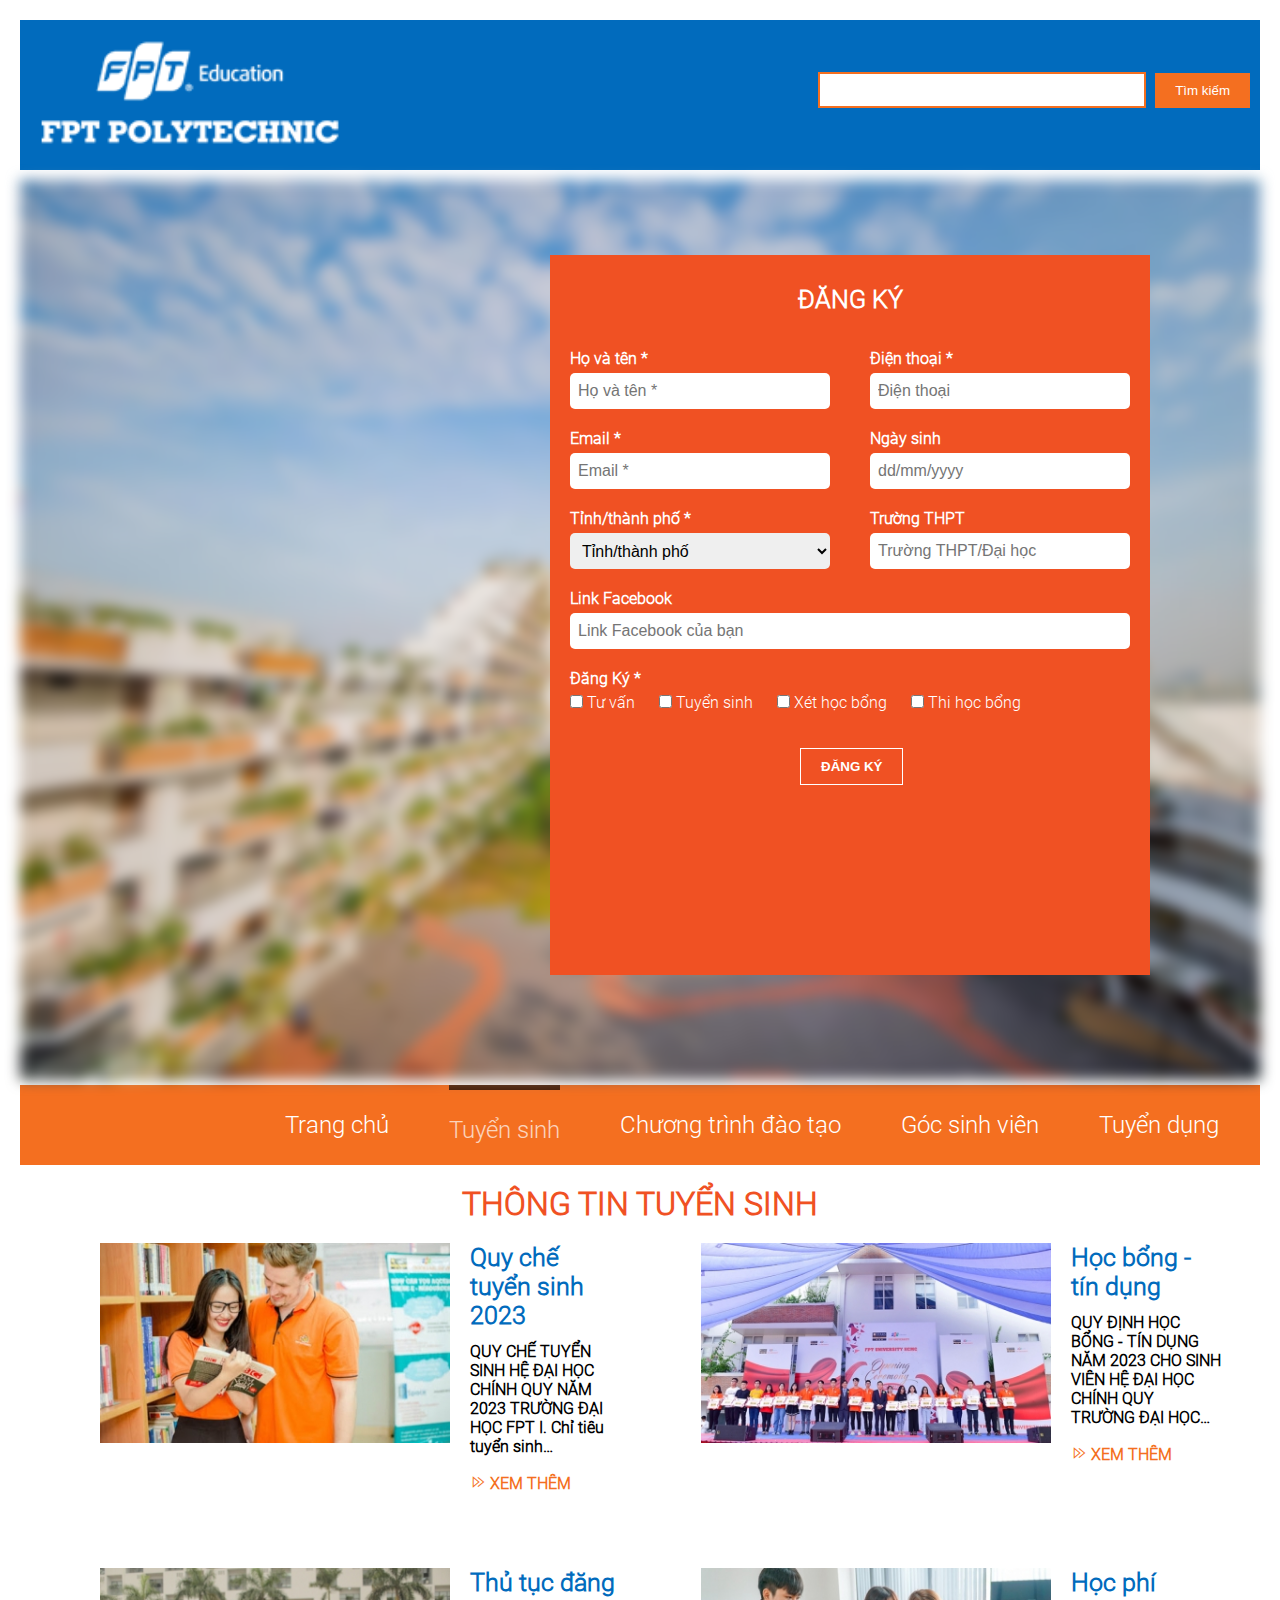
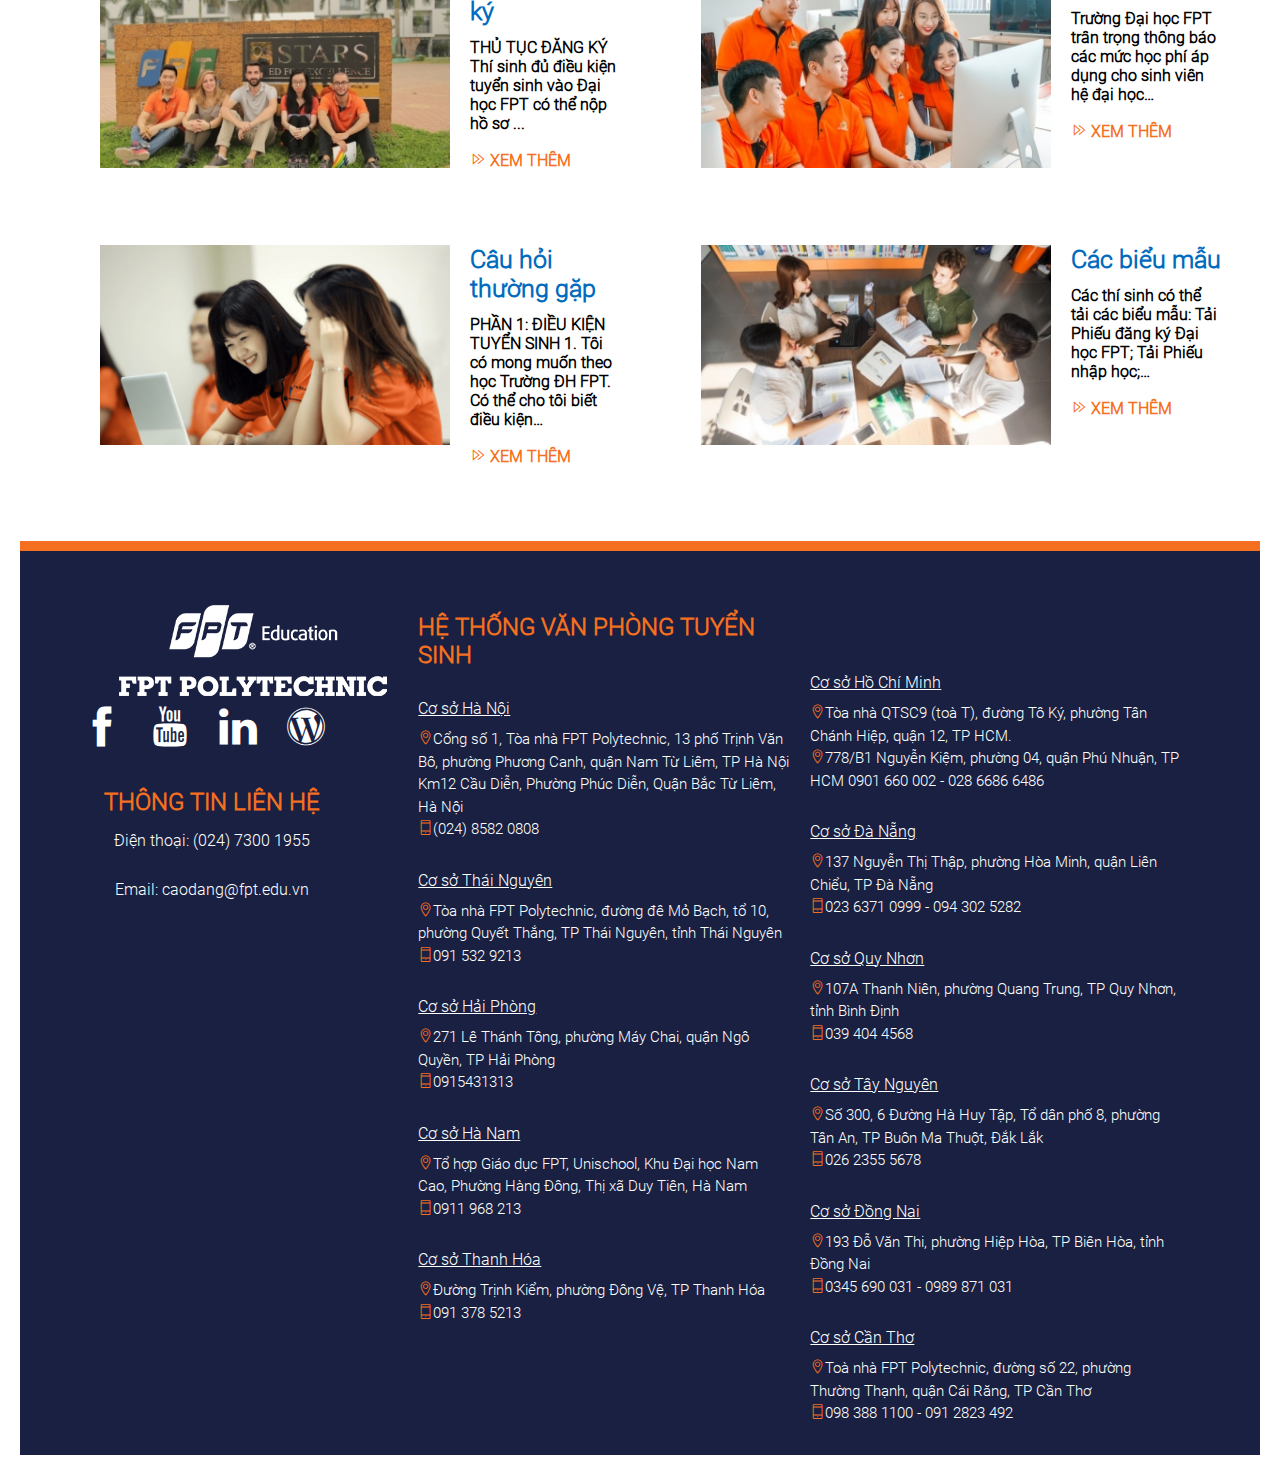
<file: admissions.html>
<!DOCTYPE html>
<html lang="en">
  <head>
    <meta charset="UTF-8" />
    <meta name="viewport" content="width=device-width, initial-scale=1.0" />
    <title>Document</title>
    <link rel="icon" type="image/png" href="assets/img/icon1.png" />
    <link rel="stylesheet" href="assets/css/admissions.css" />
    <link rel="stylesheet" href="assets/fonts/themify-icons.css" />
  </head>
  <body>
    <div class="heading">
      <img src="assets/img/logo-trang.png" alt="Logo" />
      <form action="">
        <input type="text" required />
        <button type="submit">Tìm kiếm</button>
      </form>
    </div>
    <div class="banner">
      <iframe
        class="video"
        width="600"
        height="500"
        src="https://www.youtube.com/embed/5BQ00cZzIk0"
        title="Giới thiệu Đại học FPT - ngôi trường khác biệt"
        frameborder="0"
      ></iframe>
      <img src="assets/img/dhfpt.jpeg" alt="" />
      <div class="content-banner">
        <h1>ĐĂNG KÝ</h1>
        <form action="">
          <div class="content">
            <div class="content-left">
              <label for="hoten">Họ và tên *</label>
              <input
                type="text"
                id="hoten"
                placeholder="Họ và tên *"
                required
              />
              <label for="email">Email *</label>
              <input type="text" placeholder="Email *" id="email" required />
              <label for="tpho">Tỉnh/thành phố *</label>
              <select name="" id="tpho" required>
                <option value="">Tỉnh/thành phố</option>
                <option value="">Hà Nội</option>
                <option value="">Hồ Chí Minh</option>
                <option value="">Hải Phòng</option>
                <option value="">Đà Nẵng</option>
              </select>
            </div>
            <div class="content-right">
              <label for="dthoai">Điện thoại *</label>
              <input
                type="text"
                id="dthoai"
                placeholder="Điện thoại"
                required
              />
              <label for="nsinh">Ngày sinh</label>
              <input type="text" id="nsinh" placeholder="dd/mm/yyyy" />
              <label for="thpt">Trường THPT</label>
              <input type="text" id="thpt" placeholder="Trường THPT/Đại học" />
            </div>
          </div>
          <label for="lfbook" class="fb">Link Facebook</label>
          <input
            type="text"
            id="lfbook"
            placeholder="Link Facebook của bạn"
            class="input-fb"
          />
          <label for="check" class="check">Đăng Ký *</label>
          <input type="checkbox" id="check" class="checkbox" />
          <label class="color-w">Tư vấn</label>
          <input type="checkbox" id="check" class="checkbox" />
          <label class="color-w">Tuyển sinh</label>
          <input type="checkbox" id="check" class="checkbox" />
          <label class="color-w">Xét học bổng</label>
          <input type="checkbox" id="check" class="checkbox" />
          <label class="color-w">Thi học bổng</label>
          <button type="submit" class="btn">ĐĂNG KÝ</button>
        </form>
      </div>
    </div>
    <div class="nav">
      <ul class="nav-content">
        <a href="index.html">
          <li>Trang chủ</li>
        </a>
        <a href="admissions.html">
          <li class="thispage">Tuyển sinh</li>
        </a>
        <a href="educationprogram.html">
          <li>Chương trình đào tạo</li>
        </a>
        <a href="studentcorner.html">
          <li>Góc sinh viên</li>
        </a>
        <a href="recruitment.html">
          <li>Tuyển dụng</li>
        </a>
      </ul>
    </div>
    <div class="title">
      <h1>THÔNG TIN TUYỂN SINH</h1>
    </div>
    <div class="container">
      <div class="container-left">
        <img src="assets/img/tuyensinh1.jpg" alt="" />
        <div class="content-body">
          <h3>Quy chế tuyển sinh 2023</h3>
          <p class="content-p">
            QUY CHẾ TUYỂN SINH HỆ ĐẠI HỌC CHÍNH QUY NĂM 2023 TRƯỜNG ĐẠI HỌC FPT
            I. Chỉ tiêu tuyển sinh…
          </p>
          <p class="icon"><i class="ti-control-forward"></i> XEM THÊM</p>
        </div>
      </div>
      <div class="container-right">
        <img src="assets/img/tuyensinh2.jpeg" alt="" />
        <div class="content-body">
          <h3>Học bổng - tín dụng</h3>
          <p class="content-p">
            QUY ĐỊNH HỌC BỔNG - TÍN DỤNG NĂM 2023 CHO SINH VIÊN HỆ ĐẠI HỌC CHÍNH
            QUY TRƯỜNG ĐẠI HỌC…
          </p>
          <p class="icon"><i class="ti-control-forward"></i> XEM THÊM</p>
        </div>
      </div>
    </div>

    <div class="container">
      <div class="container-left">
        <img src="assets/img/tuyensinh3.jpg" alt="" />
        <div class="content-body">
          <h3>Thủ tục đăng ký</h3>
          <p class="content-p">
            THỦ TỤC ĐĂNG KÝ Thí sinh đủ điều kiện tuyển sinh vào Đại học FPT có
            thể nộp hồ sơ ...
          </p>
          <p class="icon"><i class="ti-control-forward"></i> XEM THÊM</p>
        </div>
      </div>
      <div class="container-right">
        <img src="assets/img/tuyensinh4.jpg" alt="" />
        <div class="content-body">
          <h3>Học phí</h3>
          <p class="content-p">
            Trường Đại học FPT trân trọng thông báo các mức học phí áp dụng cho
            sinh viên hệ đại học…
          </p>
          <p class="icon"><i class="ti-control-forward"></i> XEM THÊM</p>
        </div>
      </div>
    </div>

    <div class="container">
      <div class="container-left">
        <img src="assets/img/tuyensinh5.png" alt="" />
        <div class="content-body">
          <h3>Câu hỏi thường gặp</h3>
          <p class="content-p">
            PHẦN 1: ĐIỀU KIỆN TUYỂN SINH 1. Tôi có mong muốn theo học Trường ĐH
            FPT. Có thể cho tôi biết điều kiện…
          </p>
          <p class="icon"><i class="ti-control-forward"></i> XEM THÊM</p>
        </div>
      </div>
      <div class="container-right">
        <img src="assets/img/tuyensinh6.png" alt="" />
        <div class="content-body">
          <h3>Các biểu mẫu</h3>
          <p class="content-p">
            Các thí sinh có thể tải các biểu mẫu: Tải Phiếu đăng ký Đại học FPT;
            Tải Phiếu nhập học;…
          </p>
          <p class="icon"><i class="ti-control-forward"></i> XEM THÊM</p>
        </div>
      </div>
    </div>
    <div class="footersub">
      <div class="clear"></div>
    </div>
    <div class="footer">
      <div class="col1">
        <img src="assets/img/5EK1lFm.png" alt="" />
        <i class="ti-facebook"></i>
        <i class="ti-youtube"></i>
        <i class="ti-linkedin"></i>
        <i class="ti-wordpress"></i>
        <h3>THÔNG TIN LIÊN HỆ</h3>
        <p>Điện thoại: (024) 7300 1955</p>
        <p>Email: caodang@fpt.edu.vn</p>
        <div class="clear"></div>
      </div>
      <div class="col2">
        <div class="content-footer">
          <div class="title">
            <h2>HỆ THỐNG VĂN PHÒNG TUYỂN SINH</h2>
          </div>
          <a href="#">Cơ sở Hà Nội</a>
          <p>
            <i class="ti-location-pin"></i>Cổng số 1, Tòa nhà FPT Polytechnic,
            13 phố Trịnh Văn Bô, phường Phương Canh, quận Nam Từ Liêm, TP Hà Nội
            Km12 Cầu Diễn, Phường Phúc Diễn, Quận Bắc Từ Liêm, Hà Nội
          </p>
          <p><i class="ti-mobile"></i>(024) 8582 0808</p>

          <a href="#">Cơ sở Thái Nguyên</a>
          <p>
            <i class="ti-location-pin"></i>Tòa nhà FPT Polytechnic, đường đê Mỏ
            Bạch, tổ 10, phường Quyết Thắng, TP Thái Nguyên, tỉnh Thái Nguyên
          </p>
          <p><i class="ti-mobile"></i>091 532 9213</p>

          <a href="#">Cơ sở Hải Phòng</a>
          <p>
            <i class="ti-location-pin"></i>271 Lê Thánh Tông, phường Máy Chai,
            quận Ngô Quyền, TP Hải Phòng
          </p>
          <p><i class="ti-mobile"></i>0915431313</p>

          <a href="#">Cơ sở Hà Nam</a>
          <p>
            <i class="ti-location-pin"></i>Tổ hợp Giáo dục FPT, Unischool, Khu
            Đại học Nam Cao, Phường Hàng Đông, Thị xã Duy Tiên, Hà Nam
          </p>
          <p><i class="ti-mobile"></i>0911 968 213</p>

          <a href="#">Cơ sở Thanh Hóa</a>
          <p>
            <i class="ti-location-pin"></i>Đường Trịnh Kiểm, phường Đông Vệ, TP
            Thanh Hóa
          </p>
          <p><i class="ti-mobile"></i>091 378 5213</p>
        </div>
      </div>
      <div class="col3">
        <div class="content-footer">
          <a href="#">Cơ sở Hồ Chí Minh</a>
          <p>
            <i class="ti-location-pin"></i>Tòa nhà QTSC9 (toà T), đường Tô Ký,
            phường Tân Chánh Hiệp, quận 12, TP HCM.
          </p>
          <p>
            <i class="ti-location-pin"></i>778/B1 Nguyễn Kiệm, phường 04, quận
            Phú Nhuận, TP HCM 0901 660 002 - 028 6686 6486
          </p>
          <a href="#">Cơ sở Đà Nẵng</a>
          <p>
            <i class="ti-location-pin"></i>137 Nguyễn Thị Thập, phường Hòa Minh,
            quận Liên Chiểu, TP Đà Nẵng
          </p>
          <p><i class="ti-mobile"></i>023 6371 0999 - 094 302 5282</p>

          <a href="#">Cơ sở Quy Nhơn</a>
          <p>
            <i class="ti-location-pin"></i>107A Thanh Niên, phường Quang Trung,
            TP Quy Nhơn, tỉnh Bình Định
          </p>
          <p><i class="ti-mobile"></i>039 404 4568</p>

          <a href="#">Cơ sở Tây Nguyên</a>
          <p>
            <i class="ti-location-pin"></i>Số 300, 6 Đường Hà Huy Tập, Tổ dân
            phố 8, phường Tân An, TP Buôn Ma Thuột, Đắk Lắk
          </p>
          <p><i class="ti-mobile"></i>026 2355 5678</p>

          <a href="#">Cơ sở Đồng Nai</a>
          <p>
            <i class="ti-location-pin"></i>193 Đỗ Văn Thi, phường Hiệp Hòa, TP
            Biên Hòa, tỉnh Đồng Nai
          </p>
          <p><i class="ti-mobile"></i>0345 690 031 - 0989 871 031</p>

          <a href="#">Cơ sở Cần Thơ</a>
          <p>
            <i class="ti-location-pin"></i>Toà nhà FPT Polytechnic, đường số 22,
            phường Thường Thạnh, quận Cái Răng, TP Cần Thơ
          </p>
          <p><i class="ti-mobile"></i>098 388 1100 - 091 2823 492</p>
        </div>
      </div>
      <div class="clear"></div>
    </div>
  </body>
</html>
</file>
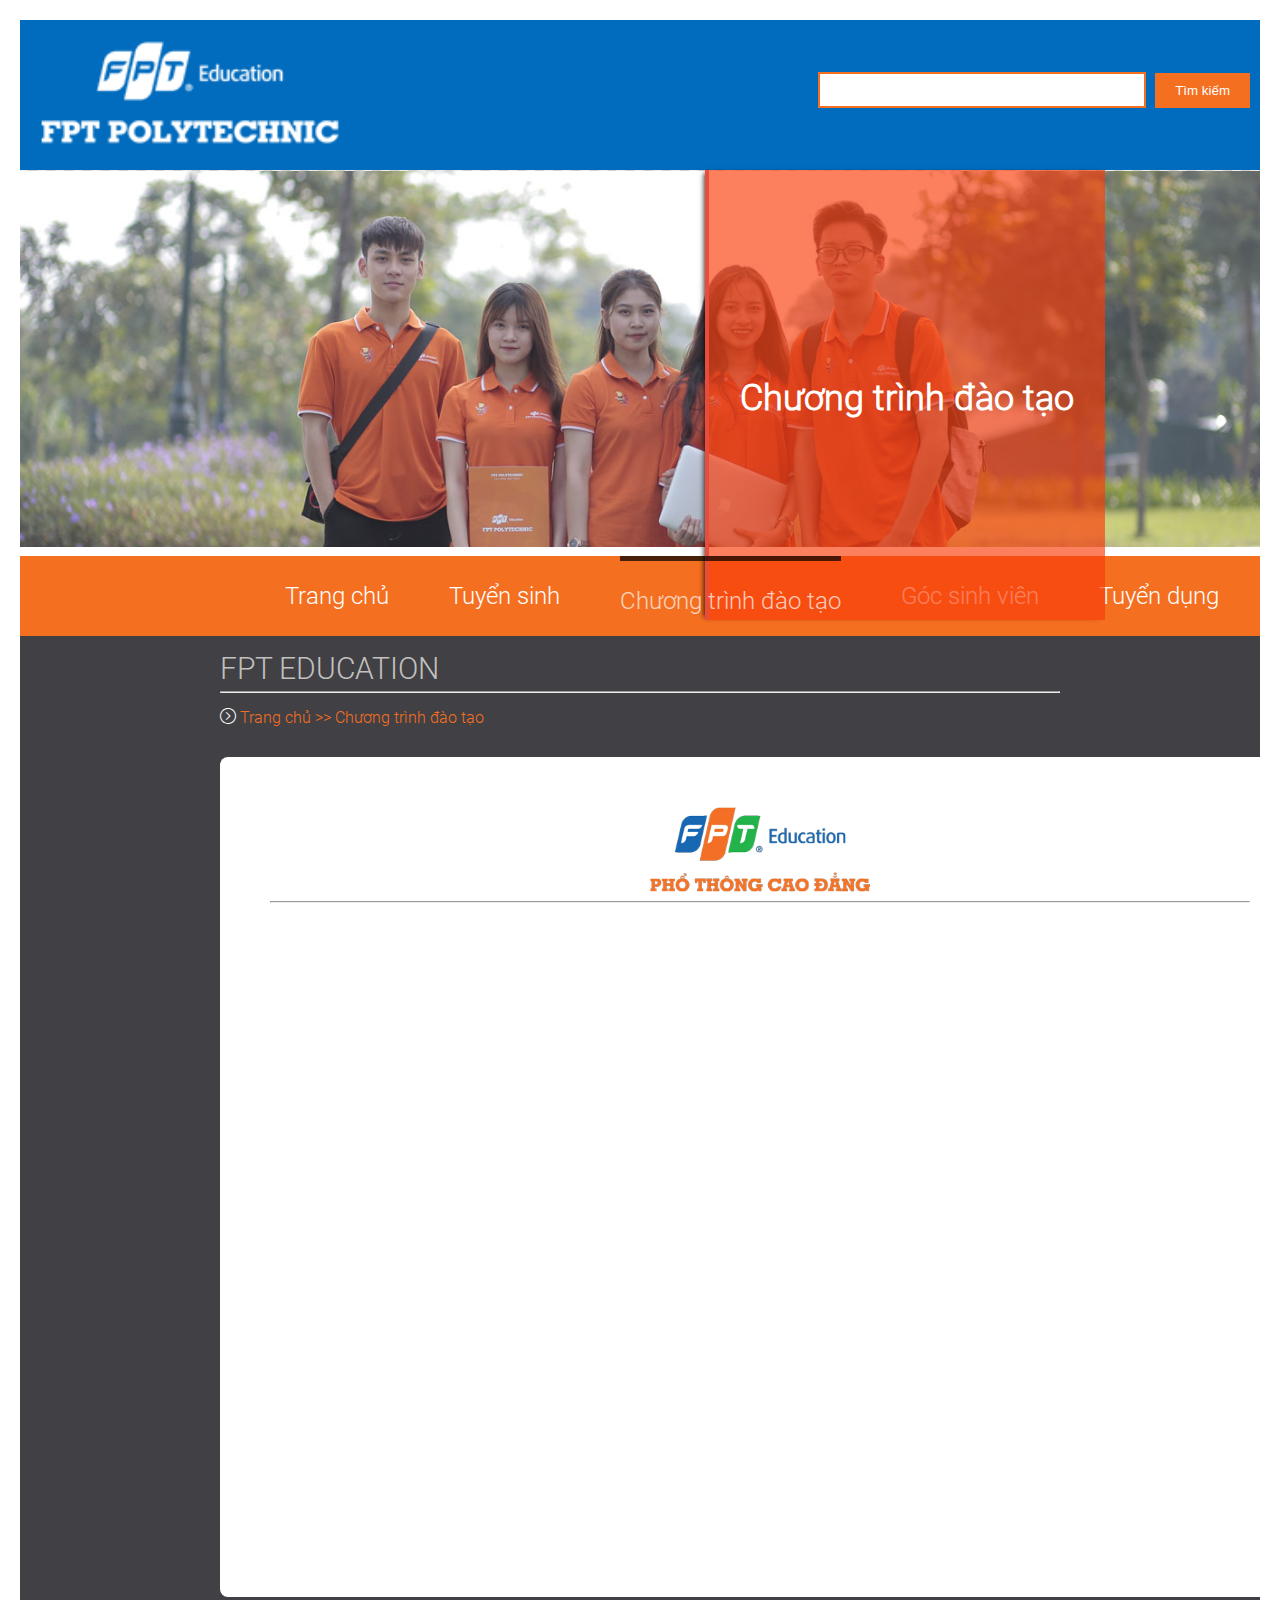
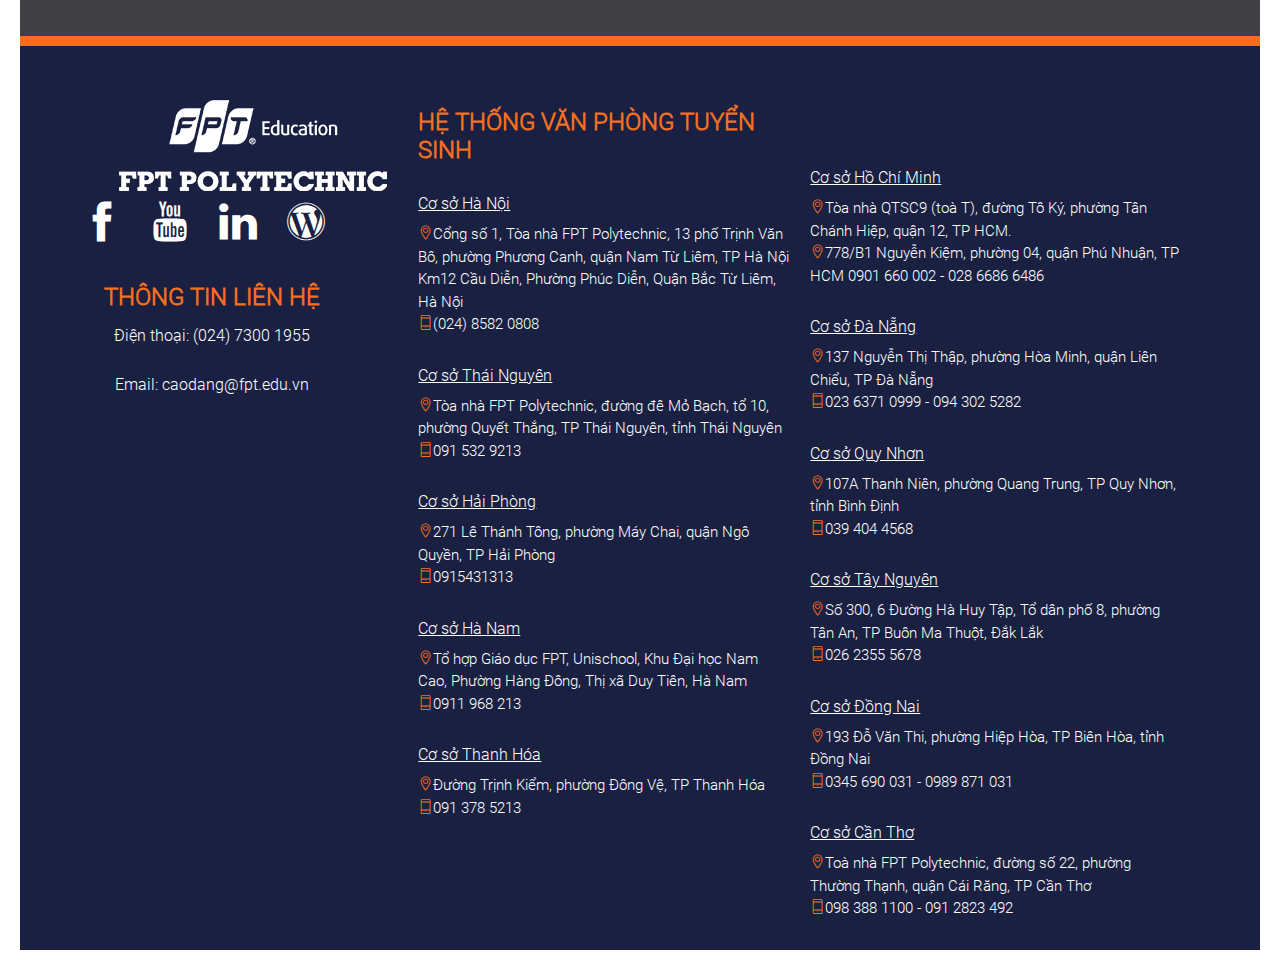
<file: educationprogram.html>
<!DOCTYPE html>
<html lang="en">
  <head>
    <meta charset="UTF-8" />
    <meta name="viewport" content="width=device-width, initial-scale=1.0" />
    <title>Document</title>
    <link rel="icon" type="image/png" href="assets/img/icon1.png" />
    <link rel="stylesheet" href="assets/css/educationprogram.css" />
    <link rel="stylesheet" href="assets/fonts/themify-icons.css" />
  </head>
  <body>
    <div class="heading">
      <img src="assets/img/logo-trang.png" alt="Logo" />
      <form action="">
        <input type="text" required />
        <button type="submit">Tìm kiếm</button>
      </form>
    </div>
    <div class="banner">
      <img src="assets/img/education.png" alt="" />
    </div>
    <div class="banner-content">
      <h2>Chương trình đào tạo</h2>
    </div>
    <div class="nav">
      <ul class="nav-content">
        <a href="index.html">
          <li>Trang chủ</li>
        </a>
        <a href="admissions.html">
          <li>Tuyển sinh</li>
        </a>
        <a href="#">
          <li class="thispage">Chương trình đào tạo</li>
        </a>
        <a href="studentcorner.html">
          <li>Góc sinh viên</li>
        </a>
        <a href="recruitment.html">
          <li>Tuyển dụng</li>
        </a>
      </ul>
    </div>
    <div class="content">
      <h2>FPT EDUCATION</h2>
      <hr />
      <p>
        <i class="ti-arrow-circle-right icon"></i> Trang chủ >> Chương trình đào
        tạo
      </p>
      <div class="content-body">
        <img src="assets/img/logoPTCD.png" alt="" />
        <hr />
      </div>
    </div>
    <div class="footersub">
      <div class="clear"></div>
    </div>
    <div class="footer">
      <div class="col1">
        <img src="assets/img/5EK1lFm.png" alt="" />
        <i class="ti-facebook"></i>
        <i class="ti-youtube"></i>
        <i class="ti-linkedin"></i>
        <i class="ti-wordpress"></i>
        <h3>THÔNG TIN LIÊN HỆ</h3>
        <p>Điện thoại: (024) 7300 1955</p>
        <p>Email: caodang@fpt.edu.vn</p>
        <div class="clear"></div>
      </div>
      <div class="col2">
        <div class="content-footer">
          <div class="title">
            <h2>HỆ THỐNG VĂN PHÒNG TUYỂN SINH</h2>
          </div>
          <a href="#">Cơ sở Hà Nội</a>
          <p>
            <i class="ti-location-pin"></i>Cổng số 1, Tòa nhà FPT Polytechnic,
            13 phố Trịnh Văn Bô, phường Phương Canh, quận Nam Từ Liêm, TP Hà Nội
            Km12 Cầu Diễn, Phường Phúc Diễn, Quận Bắc Từ Liêm, Hà Nội
          </p>
          <p><i class="ti-mobile"></i>(024) 8582 0808</p>

          <a href="#">Cơ sở Thái Nguyên</a>
          <p>
            <i class="ti-location-pin"></i>Tòa nhà FPT Polytechnic, đường đê Mỏ
            Bạch, tổ 10, phường Quyết Thắng, TP Thái Nguyên, tỉnh Thái Nguyên
          </p>
          <p><i class="ti-mobile"></i>091 532 9213</p>

          <a href="#">Cơ sở Hải Phòng</a>
          <p>
            <i class="ti-location-pin"></i>271 Lê Thánh Tông, phường Máy Chai,
            quận Ngô Quyền, TP Hải Phòng
          </p>
          <p><i class="ti-mobile"></i>0915431313</p>

          <a href="#">Cơ sở Hà Nam</a>
          <p>
            <i class="ti-location-pin"></i>Tổ hợp Giáo dục FPT, Unischool, Khu
            Đại học Nam Cao, Phường Hàng Đông, Thị xã Duy Tiên, Hà Nam
          </p>
          <p><i class="ti-mobile"></i>0911 968 213</p>

          <a href="#">Cơ sở Thanh Hóa</a>
          <p>
            <i class="ti-location-pin"></i>Đường Trịnh Kiểm, phường Đông Vệ, TP
            Thanh Hóa
          </p>
          <p><i class="ti-mobile"></i>091 378 5213</p>
        </div>
      </div>
      <div class="col3">
        <div class="content-footer">
          <a href="#">Cơ sở Hồ Chí Minh</a>
          <p>
            <i class="ti-location-pin"></i>Tòa nhà QTSC9 (toà T), đường Tô Ký,
            phường Tân Chánh Hiệp, quận 12, TP HCM.
          </p>
          <p>
            <i class="ti-location-pin"></i>778/B1 Nguyễn Kiệm, phường 04, quận
            Phú Nhuận, TP HCM 0901 660 002 - 028 6686 6486
          </p>
          <a href="#">Cơ sở Đà Nẵng</a>
          <p>
            <i class="ti-location-pin"></i>137 Nguyễn Thị Thập, phường Hòa Minh,
            quận Liên Chiểu, TP Đà Nẵng
          </p>
          <p><i class="ti-mobile"></i>023 6371 0999 - 094 302 5282</p>

          <a href="#">Cơ sở Quy Nhơn</a>
          <p>
            <i class="ti-location-pin"></i>107A Thanh Niên, phường Quang Trung,
            TP Quy Nhơn, tỉnh Bình Định
          </p>
          <p><i class="ti-mobile"></i>039 404 4568</p>

          <a href="#">Cơ sở Tây Nguyên</a>
          <p>
            <i class="ti-location-pin"></i>Số 300, 6 Đường Hà Huy Tập, Tổ dân
            phố 8, phường Tân An, TP Buôn Ma Thuột, Đắk Lắk
          </p>
          <p><i class="ti-mobile"></i>026 2355 5678</p>

          <a href="#">Cơ sở Đồng Nai</a>
          <p>
            <i class="ti-location-pin"></i>193 Đỗ Văn Thi, phường Hiệp Hòa, TP
            Biên Hòa, tỉnh Đồng Nai
          </p>
          <p><i class="ti-mobile"></i>0345 690 031 - 0989 871 031</p>

          <a href="#">Cơ sở Cần Thơ</a>
          <p>
            <i class="ti-location-pin"></i>Toà nhà FPT Polytechnic, đường số 22,
            phường Thường Thạnh, quận Cái Răng, TP Cần Thơ
          </p>
          <p><i class="ti-mobile"></i>098 388 1100 - 091 2823 492</p>
        </div>
      </div>
      <div class="clear"></div>
    </div>
  </body>
</html>
</file>
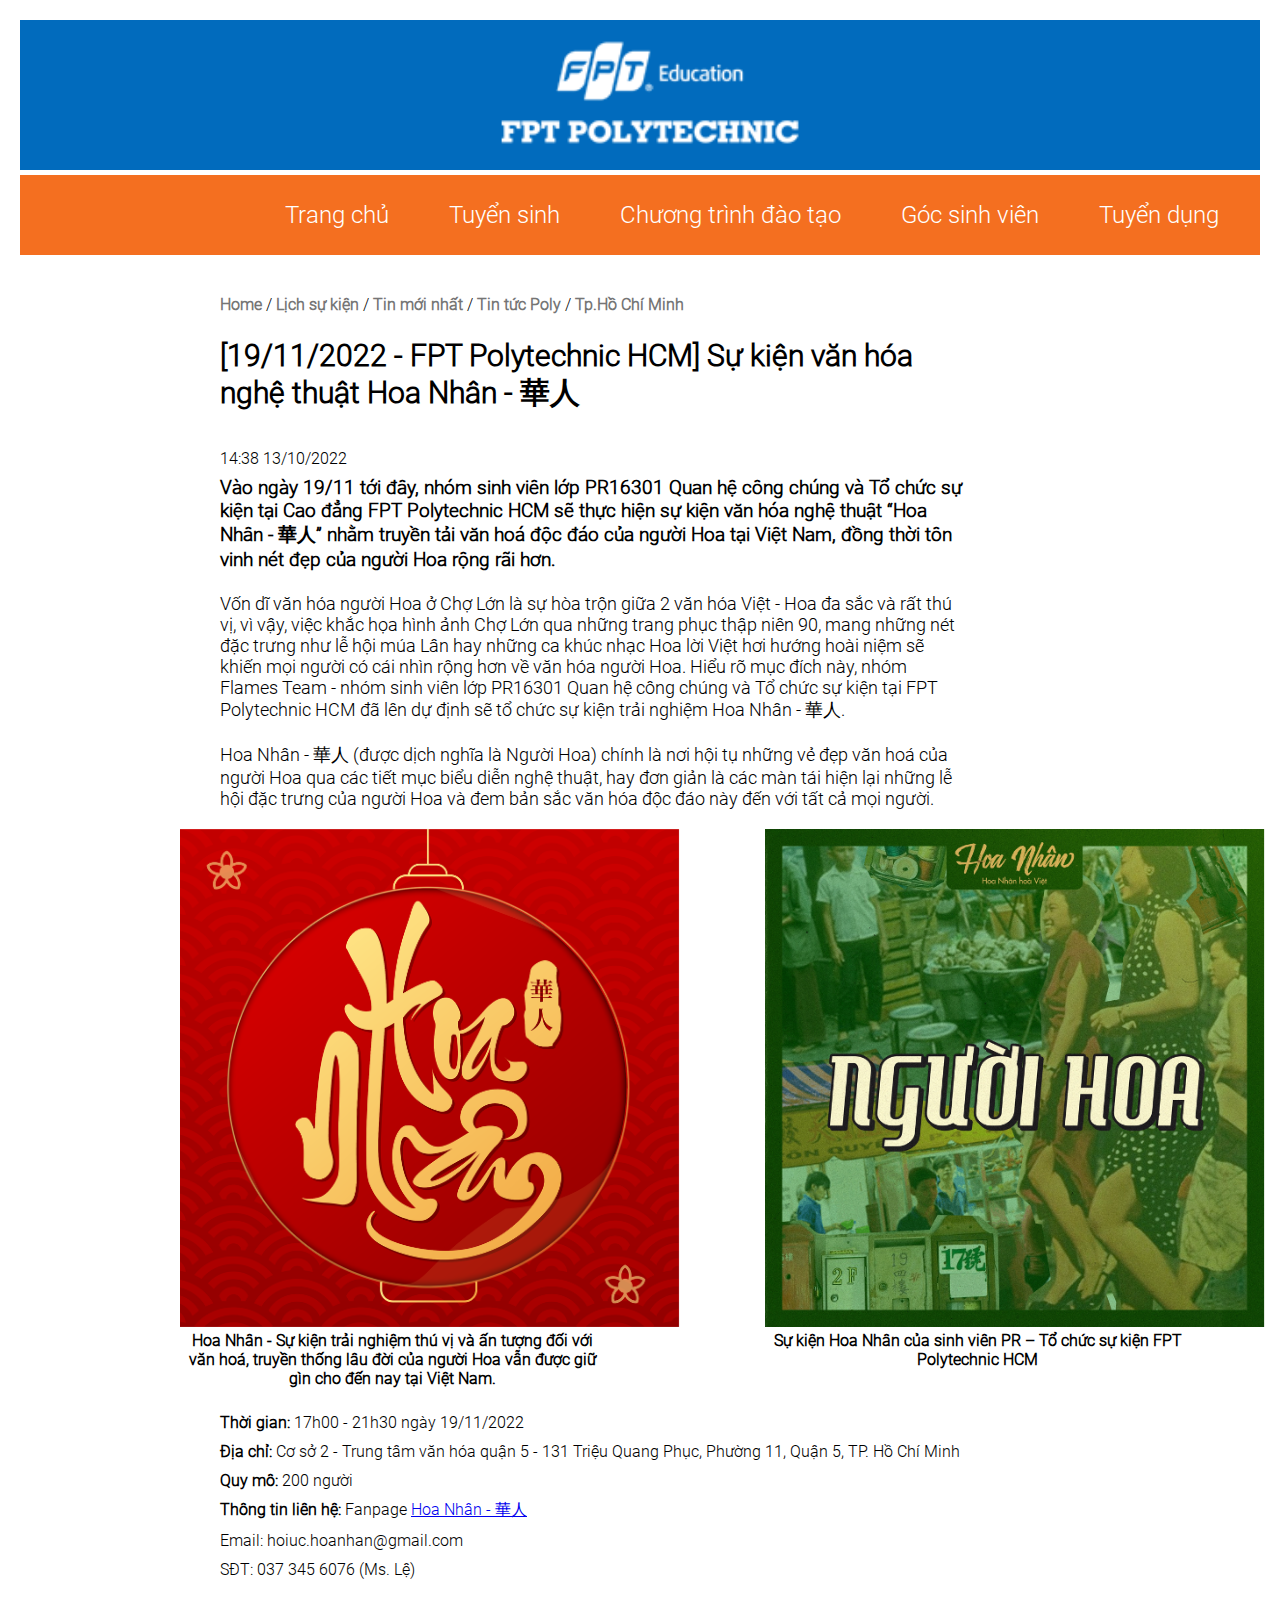
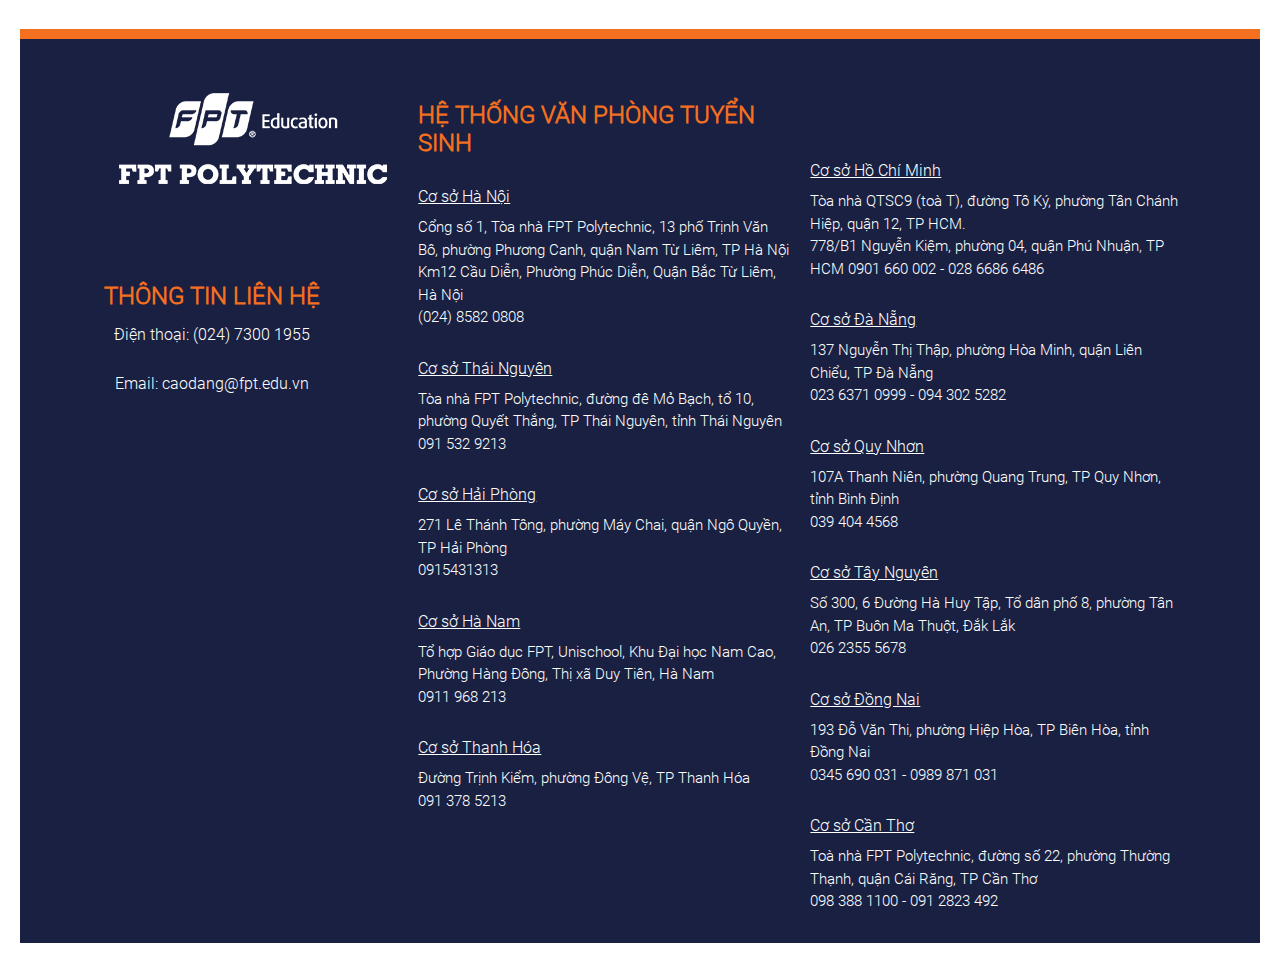
<file: event.html>
<!DOCTYPE html>
<html lang="en">
  <head>
    <meta charset="UTF-8" />
    <meta name="viewport" content="width=device-width, initial-scale=1.0" />
    <link rel="icon" type="image/png" href="assets/img/icon1.png" />
    <link rel="stylesheet" href="assets/css/event.css" />
    <title>Document</title>
  </head>
  <body>
    <div class="heading">
      <img src="assets/img/logo-trang.png" alt="Logo" />
    </div>
    <div class="nav">
      <ul class="nav-content">
        <a href="index.html">
          <li>Trang chủ</li>
        </a>
        <a href="admissions.html">
          <li>Tuyển sinh</li>
        </a>
        <a href="educationprogram.html">
          <li>Chương trình đào tạo</li>
        </a>
        <a href="studentcorner.html">
          <li>Góc sinh viên</li>
        </a>
        <a href="recruitment.html">
          <li>Tuyển dụng</li>
        </a>
      </ul>
    </div>
    <div class="link">
      <a href="">Home</a> / <a href="">Lịch sự kiện</a> /
      <a href="">Tin mới nhất</a> / <a href="">Tin tức Poly</a> /
      <a href="">Tp.Hồ Chí Minh</a>
    </div>
    <div class="content">
      <h2>
        [19/11/2022 - FPT Polytechnic HCM] Sự kiện văn hóa nghệ thuật Hoa Nhân -
        華人
      </h2>
      <p class="date">14:38 13/10/2022</p>
      <p class="bold">
        Vào ngày 19/11 tới đây, nhóm sinh viên lớp PR16301 Quan hệ công chúng và
        Tổ chức sự kiện tại Cao đẳng FPT Polytechnic HCM sẽ thực hiện sự kiện
        văn hóa nghệ thuật “Hoa Nhân - 華人” nhằm truyền tải văn hoá độc đáo của
        người Hoa tại Việt Nam, đồng thời tôn vinh nét đẹp của người Hoa rộng
        rãi hơn.
      </p>
      <p class="content-by">
        Vốn dĩ văn hóa người Hoa ở Chợ Lớn là sự hòa trộn giữa 2 văn hóa Việt -
        Hoa đa sắc và rất thú vị, vì vậy, việc khắc họa hình ảnh Chợ Lớn qua
        những trang phục thập niên 90, mang những nét đặc trưng như lễ hội múa
        Lân hay những ca khúc nhạc Hoa lời Việt hơi hướng hoài niệm sẽ khiến mọi
        người có cái nhìn rộng hơn về văn hóa người Hoa. Hiểu rõ mục đích này,
        nhóm Flames Team - nhóm sinh viên lớp PR16301 Quan hệ công chúng và Tổ
        chức sự kiện tại FPT Polytechnic HCM đã lên dự định sẽ tổ chức sự kiện
        trải nghiệm Hoa Nhân - 華人.<br /><br />
        Hoa Nhân - 華人 (được dịch nghĩa là Người Hoa) chính là nơi hội tụ những
        vẻ đẹp văn hoá của người Hoa qua các tiết mục biểu diễn nghệ thuật, hay
        đơn giản là các màn tái hiện lại những lễ hội đặc trưng của người Hoa và
        đem bản sắc văn hóa độc đáo này đến với tất cả mọi người.
      </p>
    </div>
    <div class="image">
      <div class="image1">
        <img src="assets/img/H1-69.png" alt="" />
        <p>
          Hoa Nhân - Sự kiện trải nghiệm thú vị và ấn tượng đối với văn hoá,
          truyền thống lâu đời của người Hoa vẫn được giữ gìn cho đến nay tại
          Việt Nam.
        </p>
      </div>
      <div class="image1">
        <img src="assets/img/h2-42.png" alt="" />
        <p>
          Sự kiện Hoa Nhân của sinh viên PR – Tổ chức sự kiện FPT Polytechnic
          HCM
        </p>
      </div>
      <div class="clear"></div>
    </div>
    <div class="place">
      <p><strong>Thời gian:</strong> 17h00 - 21h30 ngày 19/11/2022</p>
      <p>
        <strong>Địa chỉ:</strong> Cơ sở 2 - Trung tâm văn hóa quận 5 - 131 Triệu
        Quang Phục, Phường 11, Quận 5, TP. Hồ Chí Minh
      </p>
      <p><strong>Quy mô:</strong> 200 người</p>
      <p>
        <strong>Thông tin liên hệ:</strong> Fanpage
        <a href="#">Hoa Nhân - 華人</a>
      </p>
      <p>Email: hoiuc.hoanhan@gmail.com</p>
      <p>SĐT: 037 345 6076 (Ms. Lệ)</p>
    </div>
    <div class="footersub">
      <div class="clear"></div>
    </div>
    <div class="footer">
      <div class="col1">
        <img src="assets/img/5EK1lFm.png" alt="" />
        <i class="ti-facebook"></i>
        <i class="ti-youtube"></i>
        <i class="ti-linkedin"></i>
        <i class="ti-wordpress"></i>
        <h3>THÔNG TIN LIÊN HỆ</h3>
        <p>Điện thoại: (024) 7300 1955</p>
        <p>Email: caodang@fpt.edu.vn</p>
        <div class="clear"></div>
      </div>
      <div class="col2">
        <div class="content-footer">
          <div class="title">
            <h2>HỆ THỐNG VĂN PHÒNG TUYỂN SINH</h2>
          </div>
          <a href="#">Cơ sở Hà Nội</a>
          <p>
            <i class="ti-location-pin"></i>Cổng số 1, Tòa nhà FPT Polytechnic,
            13 phố Trịnh Văn Bô, phường Phương Canh, quận Nam Từ Liêm, TP Hà Nội
            Km12 Cầu Diễn, Phường Phúc Diễn, Quận Bắc Từ Liêm, Hà Nội
          </p>
          <p><i class="ti-mobile"></i>(024) 8582 0808</p>

          <a href="#">Cơ sở Thái Nguyên</a>
          <p>
            <i class="ti-location-pin"></i>Tòa nhà FPT Polytechnic, đường đê Mỏ
            Bạch, tổ 10, phường Quyết Thắng, TP Thái Nguyên, tỉnh Thái Nguyên
          </p>
          <p><i class="ti-mobile"></i>091 532 9213</p>

          <a href="#">Cơ sở Hải Phòng</a>
          <p>
            <i class="ti-location-pin"></i>271 Lê Thánh Tông, phường Máy Chai,
            quận Ngô Quyền, TP Hải Phòng
          </p>
          <p><i class="ti-mobile"></i>0915431313</p>

          <a href="#">Cơ sở Hà Nam</a>
          <p>
            <i class="ti-location-pin"></i>Tổ hợp Giáo dục FPT, Unischool, Khu
            Đại học Nam Cao, Phường Hàng Đông, Thị xã Duy Tiên, Hà Nam
          </p>
          <p><i class="ti-mobile"></i>0911 968 213</p>

          <a href="#">Cơ sở Thanh Hóa</a>
          <p>
            <i class="ti-location-pin"></i>Đường Trịnh Kiểm, phường Đông Vệ, TP
            Thanh Hóa
          </p>
          <p><i class="ti-mobile"></i>091 378 5213</p>
        </div>
      </div>
      <div class="col3">
        <div class="content-footer">
          <a href="#">Cơ sở Hồ Chí Minh</a>
          <p>
            <i class="ti-location-pin"></i>Tòa nhà QTSC9 (toà T), đường Tô Ký,
            phường Tân Chánh Hiệp, quận 12, TP HCM.
          </p>
          <p>
            <i class="ti-location-pin"></i>778/B1 Nguyễn Kiệm, phường 04, quận
            Phú Nhuận, TP HCM 0901 660 002 - 028 6686 6486
          </p>
          <a href="#">Cơ sở Đà Nẵng</a>
          <p>
            <i class="ti-location-pin"></i>137 Nguyễn Thị Thập, phường Hòa Minh,
            quận Liên Chiểu, TP Đà Nẵng
          </p>
          <p><i class="ti-mobile"></i>023 6371 0999 - 094 302 5282</p>

          <a href="#">Cơ sở Quy Nhơn</a>
          <p>
            <i class="ti-location-pin"></i>107A Thanh Niên, phường Quang Trung,
            TP Quy Nhơn, tỉnh Bình Định
          </p>
          <p><i class="ti-mobile"></i>039 404 4568</p>

          <a href="#">Cơ sở Tây Nguyên</a>
          <p>
            <i class="ti-location-pin"></i>Số 300, 6 Đường Hà Huy Tập, Tổ dân
            phố 8, phường Tân An, TP Buôn Ma Thuột, Đắk Lắk
          </p>
          <p><i class="ti-mobile"></i>026 2355 5678</p>

          <a href="#">Cơ sở Đồng Nai</a>
          <p>
            <i class="ti-location-pin"></i>193 Đỗ Văn Thi, phường Hiệp Hòa, TP
            Biên Hòa, tỉnh Đồng Nai
          </p>
          <p><i class="ti-mobile"></i>0345 690 031 - 0989 871 031</p>

          <a href="#">Cơ sở Cần Thơ</a>
          <p>
            <i class="ti-location-pin"></i>Toà nhà FPT Polytechnic, đường số 22,
            phường Thường Thạnh, quận Cái Răng, TP Cần Thơ
          </p>
          <p><i class="ti-mobile"></i>098 388 1100 - 091 2823 492</p>
        </div>
      </div>
      <div class="clear"></div>
    </div>
  </body>
</html>
</file>
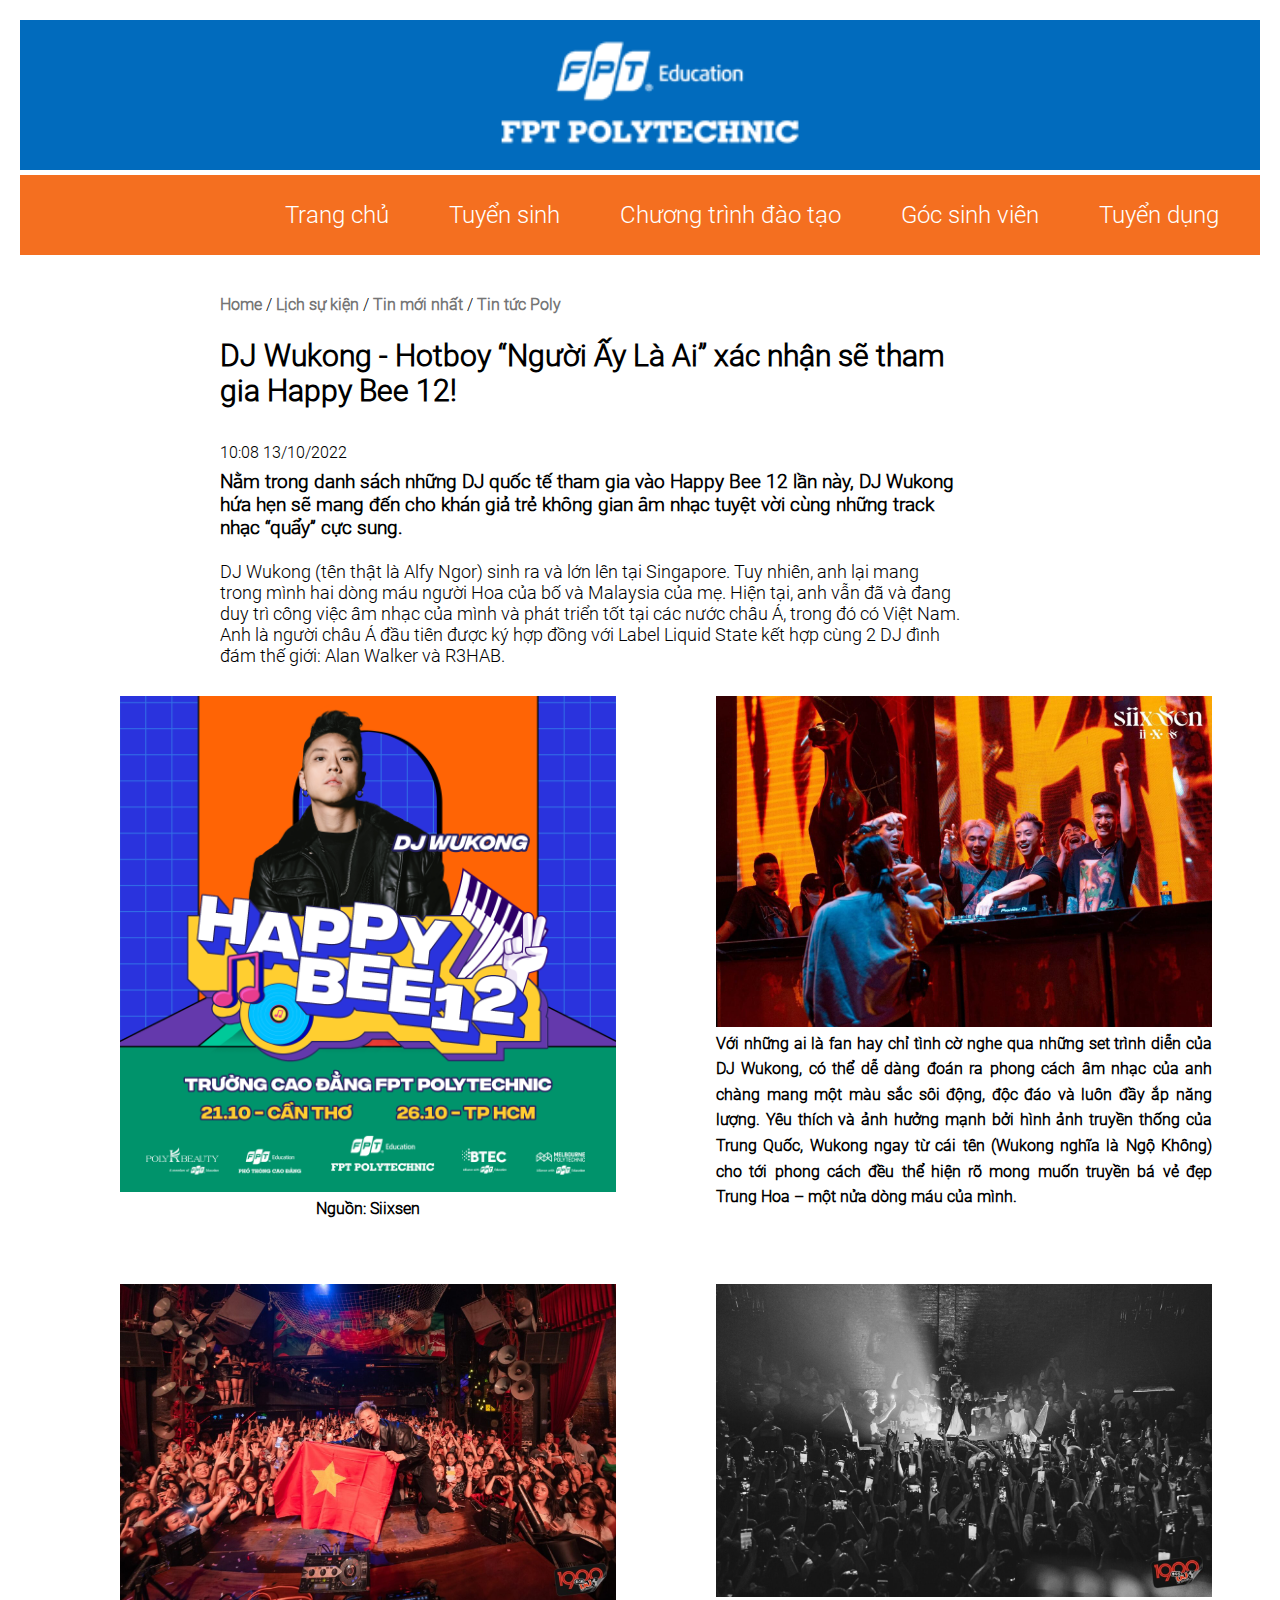
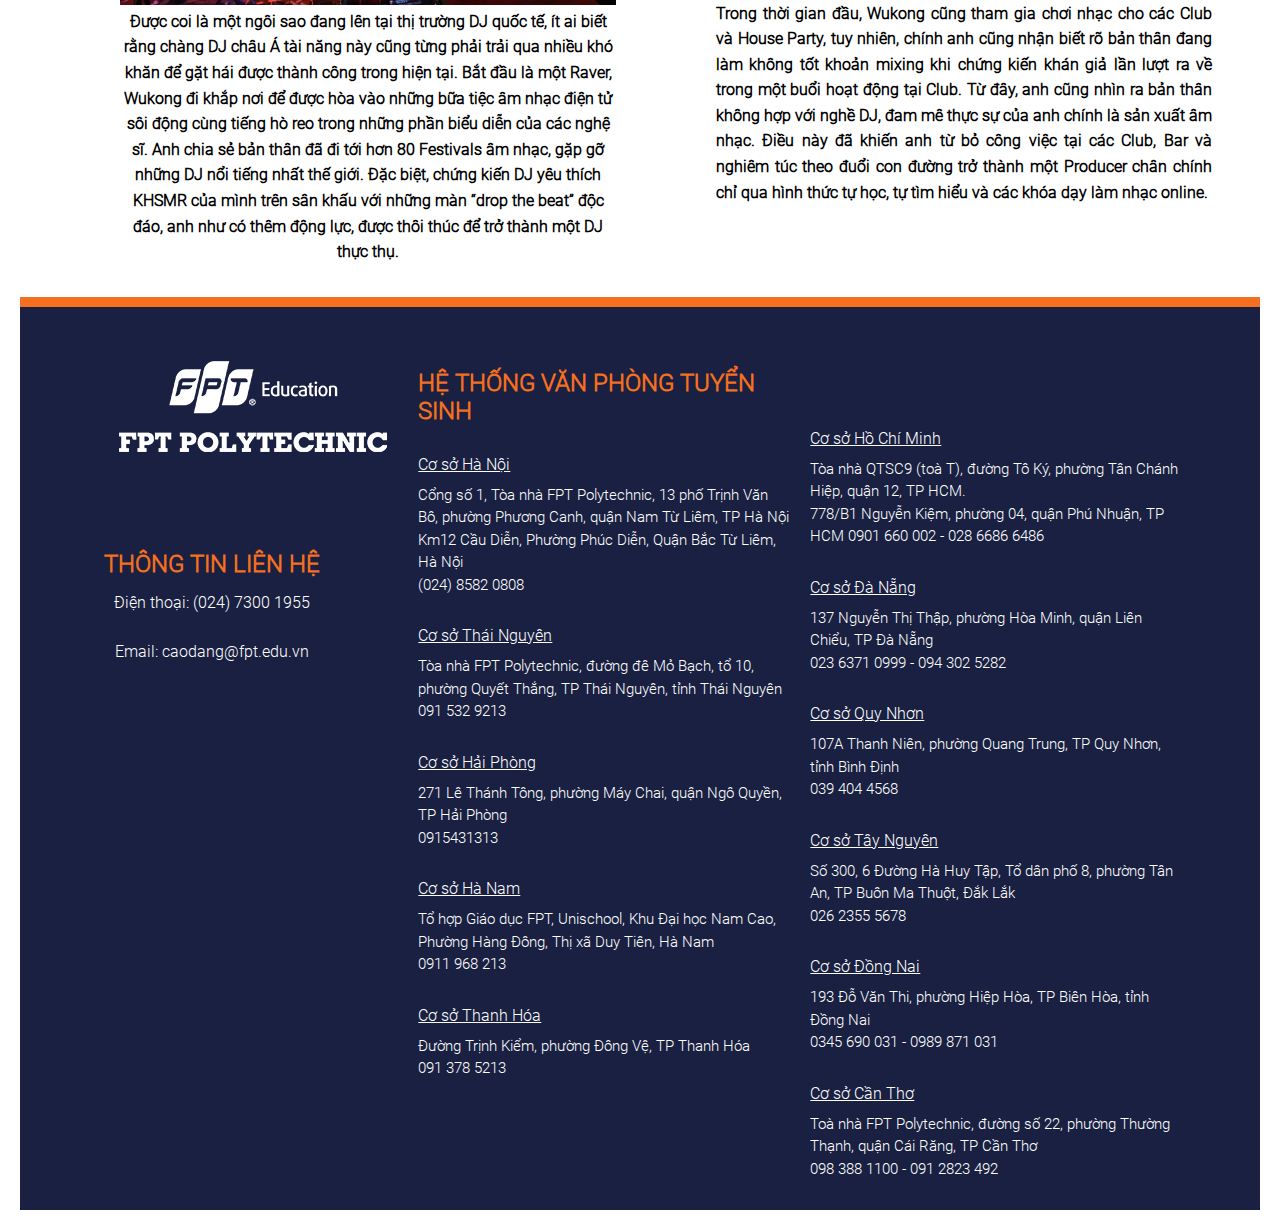
<file: event12.html>
<!DOCTYPE html>
<html lang="en">
  <head>
    <meta charset="UTF-8" />
    <meta name="viewport" content="width=device-width, initial-scale=1.0" />
    <link rel="icon" type="image/png" href="assets/img/icon1.png" />
    <link rel="stylesheet" href="assets/css/event12.css" />
    <title>Document</title>
  </head>
  <body>
    <div class="heading">
      <img src="assets/img/logo-trang.png" alt="Logo" />
    </div>
    <div class="nav">
      <ul class="nav-content">
        <a href="index.html">
          <li>Trang chủ</li>
        </a>
        <a href="admissions.html">
          <li>Tuyển sinh</li>
        </a>
        <a href="educationprogram.html">
          <li>Chương trình đào tạo</li>
        </a>
        <a href="studentcorner.html">
          <li>Góc sinh viên</li>
        </a>
        <a href="recruitment.html">
          <li>Tuyển dụng</li>
        </a>
      </ul>
    </div>
    <div class="link">
      <a href="">Home</a> / <a href="">Lịch sự kiện</a> /
      <a href="">Tin mới nhất</a> / <a href="">Tin tức Poly</a>
    </div>
    <div class="content">
      <h2>
        DJ Wukong - Hotboy “Người Ấy Là Ai” xác nhận sẽ tham gia Happy Bee 12!
      </h2>
      <p class="date">10:08 13/10/2022</p>
      <p class="bold">
        Nằm trong danh sách những DJ quốc tế tham gia vào Happy Bee 12 lần này,
        DJ Wukong hứa hẹn sẽ mang đến cho khán giả trẻ không gian âm nhạc tuyệt
        vời cùng những track nhạc “quẩy” cực sung.
      </p>
      <p class="content-by">
        DJ Wukong (tên thật là Alfy Ngor) sinh ra và lớn lên tại Singapore. Tuy
        nhiên, anh lại mang trong mình hai dòng máu người Hoa của bố và Malaysia
        của mẹ. Hiện tại, anh vẫn đã và đang duy trì công việc âm nhạc của mình
        và phát triển tốt tại các nước châu Á, trong đó có Việt Nam. Anh là
        người châu Á đầu tiên được ký hợp đồng với Label Liquid State kết hợp
        cùng 2 DJ đình đám thế giới: Alan Walker và R3HAB.
      </p>
    </div>
    <div class="image">
      <div class="image1">
        <img src="assets/img/wukong1.png" alt="" />
        <p>Nguồn: Siixsen</p>
      </div>
      <div class="image1">
        <img src="assets/img/wukong2.jpg" alt="" />
        <p class="sub">
          Với những ai là fan hay chỉ tình cờ nghe qua những set trình diễn của
          DJ Wukong, có thể dễ dàng đoán ra phong cách âm nhạc của anh chàng
          mang một màu sắc sôi động, độc đáo và luôn đầy ắp năng lượng. Yêu
          thích và ảnh hưởng mạnh bởi hình ảnh truyền thống của Trung Quốc,
          Wukong ngay từ cái tên (Wukong nghĩa là Ngộ Không) cho tới phong cách
          đều thể hiện rõ mong muốn truyền bá vẻ đẹp Trung Hoa – một nửa dòng
          máu của mình.
        </p>
      </div>
      <div class="clear"></div>
    </div>
    <div class="image">
      <div class="image1">
        <img src="assets/img/wukong3.jpg" alt="" />
        <p>
          Được coi là một ngôi sao đang lên tại thị trường DJ quốc tế, ít ai
          biết rằng chàng DJ châu Á tài năng này cũng từng phải trải qua nhiều
          khó khăn để gặt hái được thành công trong hiện tại. Bắt đầu là một
          Raver, Wukong đi khắp nơi để được hòa vào những bữa tiệc âm nhạc điện
          tử sôi động cùng tiếng hò reo trong những phần biểu diễn của các nghệ
          sĩ. Anh chia sẻ bản thân đã đi tới hơn 80 Festivals âm nhạc, gặp gỡ
          những DJ nổi tiếng nhất thế giới. Đặc biệt, chứng kiến DJ yêu thích
          KHSMR của mình trên sân khấu với những màn “drop the beat” độc đáo,
          anh như có thêm động lực, được thôi thúc để trở thành một DJ thực thụ.
        </p>
      </div>
      <div class="image1">
        <img src="assets/img/wukong4.jpg" alt="" />
        <p class="sub">
          Trong thời gian đầu, Wukong cũng tham gia chơi nhạc cho các Club và
          House Party, tuy nhiên, chính anh cũng nhận biết rõ bản thân đang làm
          không tốt khoản mixing khi chứng kiến khán giả lần lượt ra về trong
          một buổi hoạt động tại Club. Từ đây, anh cũng nhìn ra bản thân không
          hợp với nghề DJ, đam mê thực sự của anh chính là sản xuất âm nhạc.
          Điều này đã khiến anh từ bỏ công việc tại các Club, Bar và nghiêm túc
          theo đuổi con đường trở thành một Producer chân chính chỉ qua hình
          thức tự học, tự tìm hiểu và các khóa dạy làm nhạc online.
        </p>
      </div>
      <div class="clear"></div>
    </div>
    <div class="footersub">
      <div class="clear"></div>
    </div>
    <div class="footer">
      <div class="col1">
        <img src="assets/img/5EK1lFm.png" alt="" />
        <i class="ti-facebook"></i>
        <i class="ti-youtube"></i>
        <i class="ti-linkedin"></i>
        <i class="ti-wordpress"></i>
        <h3>THÔNG TIN LIÊN HỆ</h3>
        <p>Điện thoại: (024) 7300 1955</p>
        <p>Email: caodang@fpt.edu.vn</p>
        <div class="clear"></div>
      </div>
      <div class="col2">
        <div class="content-footer">
          <div class="title">
            <h2>HỆ THỐNG VĂN PHÒNG TUYỂN SINH</h2>
          </div>
          <a href="#">Cơ sở Hà Nội</a>
          <p>
            <i class="ti-location-pin"></i>Cổng số 1, Tòa nhà FPT Polytechnic,
            13 phố Trịnh Văn Bô, phường Phương Canh, quận Nam Từ Liêm, TP Hà Nội
            Km12 Cầu Diễn, Phường Phúc Diễn, Quận Bắc Từ Liêm, Hà Nội
          </p>
          <p><i class="ti-mobile"></i>(024) 8582 0808</p>

          <a href="#">Cơ sở Thái Nguyên</a>
          <p>
            <i class="ti-location-pin"></i>Tòa nhà FPT Polytechnic, đường đê Mỏ
            Bạch, tổ 10, phường Quyết Thắng, TP Thái Nguyên, tỉnh Thái Nguyên
          </p>
          <p><i class="ti-mobile"></i>091 532 9213</p>

          <a href="#">Cơ sở Hải Phòng</a>
          <p>
            <i class="ti-location-pin"></i>271 Lê Thánh Tông, phường Máy Chai,
            quận Ngô Quyền, TP Hải Phòng
          </p>
          <p><i class="ti-mobile"></i>0915431313</p>

          <a href="#">Cơ sở Hà Nam</a>
          <p>
            <i class="ti-location-pin"></i>Tổ hợp Giáo dục FPT, Unischool, Khu
            Đại học Nam Cao, Phường Hàng Đông, Thị xã Duy Tiên, Hà Nam
          </p>
          <p><i class="ti-mobile"></i>0911 968 213</p>

          <a href="#">Cơ sở Thanh Hóa</a>
          <p>
            <i class="ti-location-pin"></i>Đường Trịnh Kiểm, phường Đông Vệ, TP
            Thanh Hóa
          </p>
          <p><i class="ti-mobile"></i>091 378 5213</p>
        </div>
      </div>
      <div class="col3">
        <div class="content-footer">
          <a href="#">Cơ sở Hồ Chí Minh</a>
          <p>
            <i class="ti-location-pin"></i>Tòa nhà QTSC9 (toà T), đường Tô Ký,
            phường Tân Chánh Hiệp, quận 12, TP HCM.
          </p>
          <p>
            <i class="ti-location-pin"></i>778/B1 Nguyễn Kiệm, phường 04, quận
            Phú Nhuận, TP HCM 0901 660 002 - 028 6686 6486
          </p>
          <a href="#">Cơ sở Đà Nẵng</a>
          <p>
            <i class="ti-location-pin"></i>137 Nguyễn Thị Thập, phường Hòa Minh,
            quận Liên Chiểu, TP Đà Nẵng
          </p>
          <p><i class="ti-mobile"></i>023 6371 0999 - 094 302 5282</p>

          <a href="#">Cơ sở Quy Nhơn</a>
          <p>
            <i class="ti-location-pin"></i>107A Thanh Niên, phường Quang Trung,
            TP Quy Nhơn, tỉnh Bình Định
          </p>
          <p><i class="ti-mobile"></i>039 404 4568</p>

          <a href="#">Cơ sở Tây Nguyên</a>
          <p>
            <i class="ti-location-pin"></i>Số 300, 6 Đường Hà Huy Tập, Tổ dân
            phố 8, phường Tân An, TP Buôn Ma Thuột, Đắk Lắk
          </p>
          <p><i class="ti-mobile"></i>026 2355 5678</p>

          <a href="#">Cơ sở Đồng Nai</a>
          <p>
            <i class="ti-location-pin"></i>193 Đỗ Văn Thi, phường Hiệp Hòa, TP
            Biên Hòa, tỉnh Đồng Nai
          </p>
          <p><i class="ti-mobile"></i>0345 690 031 - 0989 871 031</p>

          <a href="#">Cơ sở Cần Thơ</a>
          <p>
            <i class="ti-location-pin"></i>Toà nhà FPT Polytechnic, đường số 22,
            phường Thường Thạnh, quận Cái Răng, TP Cần Thơ
          </p>
          <p><i class="ti-mobile"></i>098 388 1100 - 091 2823 492</p>
        </div>
      </div>
      <div class="clear"></div>
    </div>
  </body>
</html>
</file>
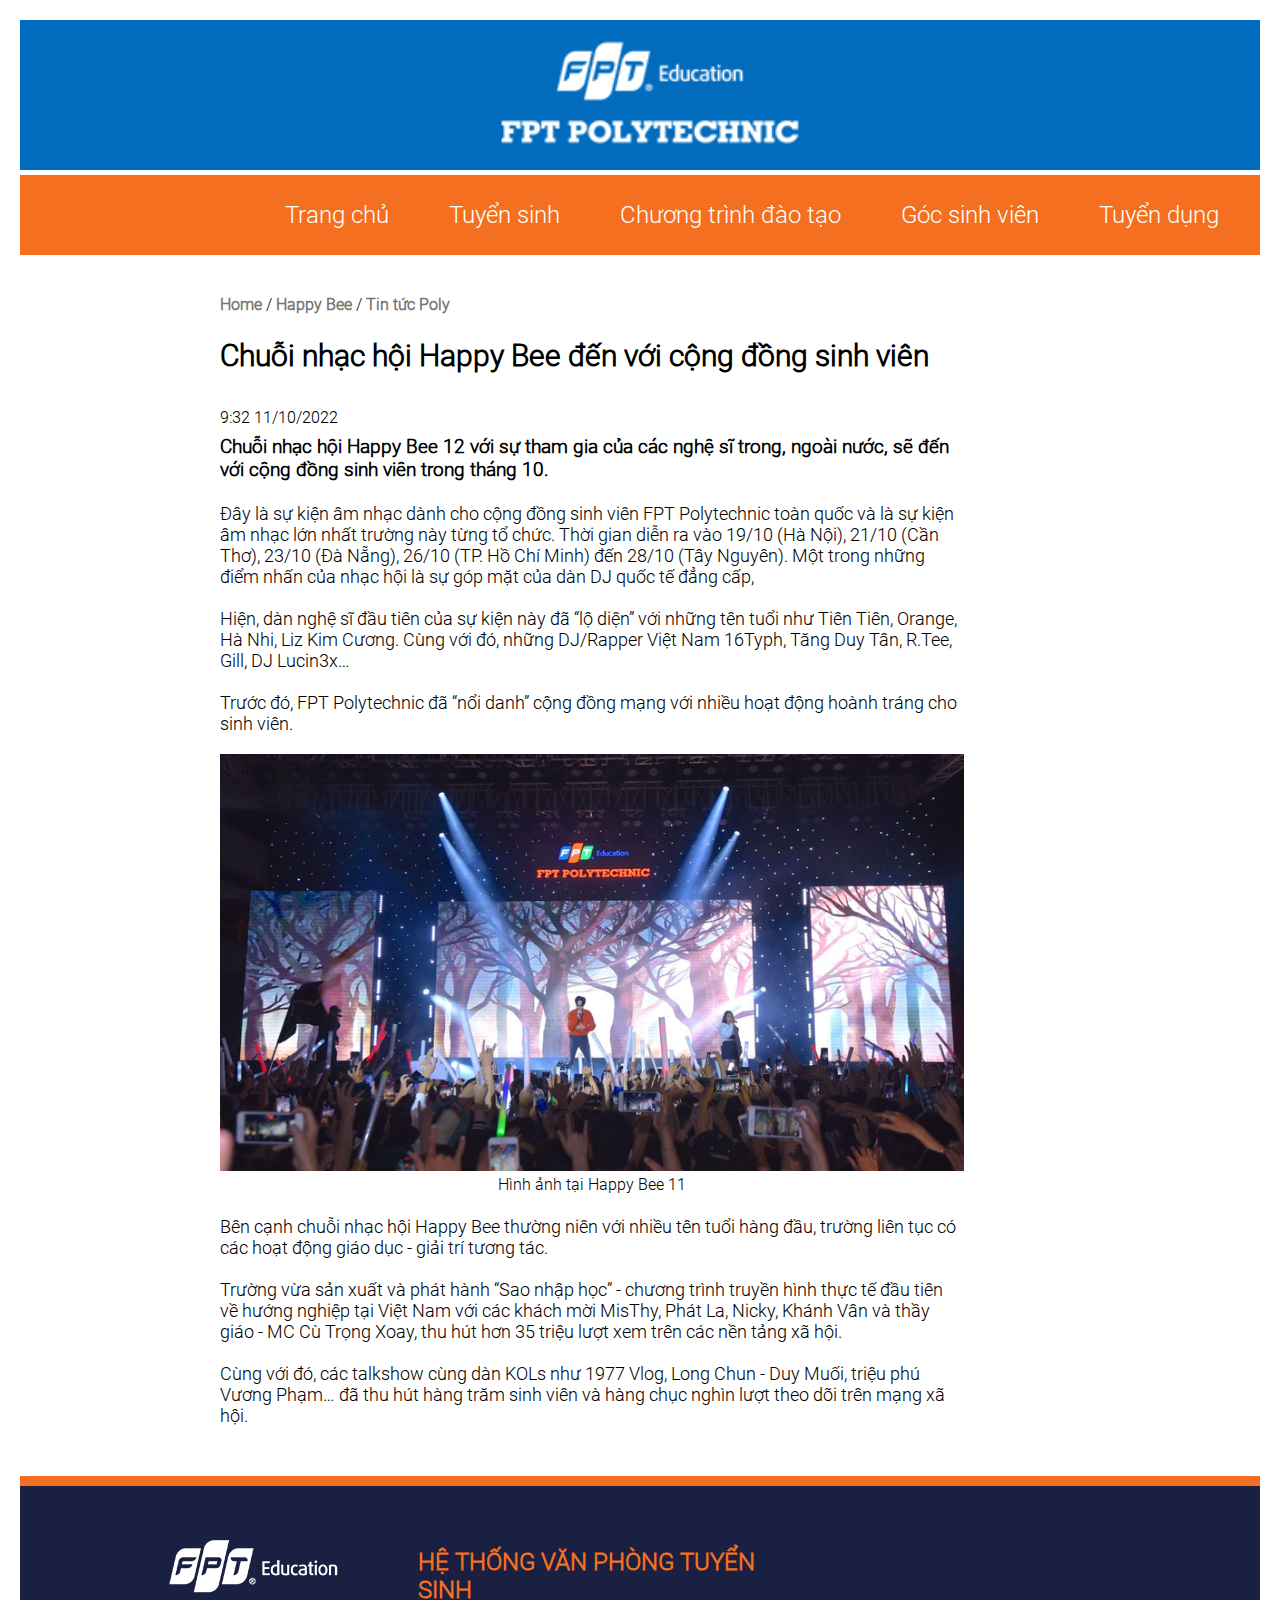
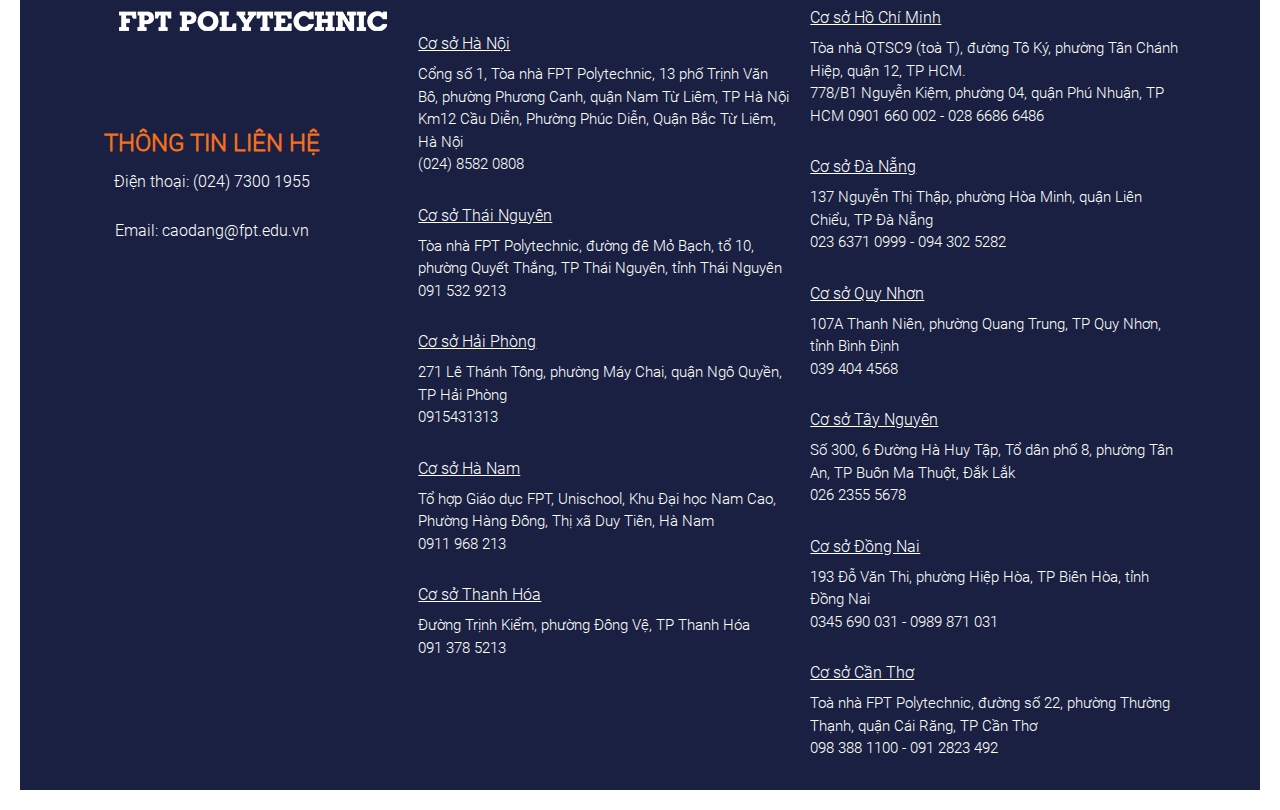
<file: eventms.html>
<!DOCTYPE html>
<html lang="en">
  <head>
    <meta charset="UTF-8" />
    <meta name="viewport" content="width=device-width, initial-scale=1.0" />
    <link rel="icon" type="image/png" href="assets/img/icon1.png" />
    <link rel="stylesheet" href="assets/css/eventms.css" />
    <title>Document</title>
  </head>
  <body>
    <div class="heading">
      <img src="assets/img/logo-trang.png" alt="Logo" />
    </div>
    <div class="nav">
      <ul class="nav-content">
        <a href="index.html">
          <li>Trang chủ</li>
        </a>
        <a href="admissions.html">
          <li>Tuyển sinh</li>
        </a>
        <a href="educationprogram.html">
          <li>Chương trình đào tạo</li>
        </a>
        <a href="studentcorner.html">
          <li>Góc sinh viên</li>
        </a>
        <a href="recruitment.html">
          <li>Tuyển dụng</li>
        </a>
      </ul>
    </div>
    <div class="link">
      <a href="">Home</a> / <a href="">Happy Bee</a> /
      <a href="">Tin tức Poly</a>
    </div>
    <div class="content">
      <h2>Chuỗi nhạc hội Happy Bee đến với cộng đồng sinh viên</h2>
      <p class="date">9:32 11/10/2022</p>
      <p class="bold">
        Chuỗi nhạc hội Happy Bee 12 với sự tham gia của các nghệ sĩ trong, ngoài
        nước, sẽ đến với cộng đồng sinh viên trong tháng 10.
      </p>
      <p class="content-by">
        Đây là sự kiện âm nhạc dành cho cộng đồng sinh viên FPT Polytechnic toàn
        quốc và là sự kiện âm nhạc lớn nhất trường này từng tổ chức. Thời gian
        diễn ra vào 19/10 (Hà Nội), 21/10 (Cần Thơ), 23/10 (Đà Nẵng), 26/10 (TP.
        Hồ Chí Minh) đến 28/10 (Tây Nguyên). Một trong những điểm nhấn của nhạc
        hội là sự góp mặt của dàn DJ quốc tế đẳng cấp,
        <br /><br />
        Hiện, dàn nghệ sĩ đầu tiên của sự kiện này đã “lộ diện” với những tên
        tuổi như Tiên Tiên, Orange, Hà Nhi, Liz Kim Cương. Cùng với đó, những
        DJ/Rapper Việt Nam 16Typh, Tăng Duy Tân, R.Tee, Gill, DJ Lucin3x…
        <br /><br />
        Trước đó, FPT Polytechnic đã “nổi danh” cộng đồng mạng với nhiều hoạt
        động hoành tráng cho sinh viên.
      </p>
      <img src="assets/img/happy-bee1.png" alt="" />
      <p class="center">Hình ảnh tại Happy Bee 11</p>
      <p class="content-by">
        Bên cạnh chuỗi nhạc hội Happy Bee thường niên với nhiều tên tuổi hàng
        đầu, trường liên tục có các hoạt động giáo dục - giải trí tương tác.
        <br /><br />
        Trường vừa sản xuất và phát hành “Sao nhập học” - chương trình truyền
        hình thực tế đầu tiên về hướng nghiệp tại Việt Nam với các khách mời
        MisThy, Phát La, Nicky, Khánh Vân và thầy giáo - MC Cù Trọng Xoay, thu
        hút hơn 35 triệu lượt xem trên các nền tảng xã hội.
        <br /><br />
        Cùng với đó, các talkshow cùng dàn KOLs như 1977 Vlog, Long Chun - Duy
        Muối, triệu phú Vương Phạm… đã thu hút hàng trăm sinh viên và hàng chục
        nghìn lượt theo dõi trên mạng xã hội.
      </p>
    </div>
    <div class="footersub">
      <div class="clear"></div>
    </div>
    <div class="footer">
      <div class="col1">
        <img src="assets/img/5EK1lFm.png" alt="" />
        <i class="ti-facebook"></i>
        <i class="ti-youtube"></i>
        <i class="ti-linkedin"></i>
        <i class="ti-wordpress"></i>
        <h3>THÔNG TIN LIÊN HỆ</h3>
        <p>Điện thoại: (024) 7300 1955</p>
        <p>Email: caodang@fpt.edu.vn</p>
        <div class="clear"></div>
      </div>
      <div class="col2">
        <div class="content-footer">
          <div class="title">
            <h2>HỆ THỐNG VĂN PHÒNG TUYỂN SINH</h2>
          </div>
          <a href="#">Cơ sở Hà Nội</a>
          <p>
            <i class="ti-location-pin"></i>Cổng số 1, Tòa nhà FPT Polytechnic,
            13 phố Trịnh Văn Bô, phường Phương Canh, quận Nam Từ Liêm, TP Hà Nội
            Km12 Cầu Diễn, Phường Phúc Diễn, Quận Bắc Từ Liêm, Hà Nội
          </p>
          <p><i class="ti-mobile"></i>(024) 8582 0808</p>

          <a href="#">Cơ sở Thái Nguyên</a>
          <p>
            <i class="ti-location-pin"></i>Tòa nhà FPT Polytechnic, đường đê Mỏ
            Bạch, tổ 10, phường Quyết Thắng, TP Thái Nguyên, tỉnh Thái Nguyên
          </p>
          <p><i class="ti-mobile"></i>091 532 9213</p>

          <a href="#">Cơ sở Hải Phòng</a>
          <p>
            <i class="ti-location-pin"></i>271 Lê Thánh Tông, phường Máy Chai,
            quận Ngô Quyền, TP Hải Phòng
          </p>
          <p><i class="ti-mobile"></i>0915431313</p>

          <a href="#">Cơ sở Hà Nam</a>
          <p>
            <i class="ti-location-pin"></i>Tổ hợp Giáo dục FPT, Unischool, Khu
            Đại học Nam Cao, Phường Hàng Đông, Thị xã Duy Tiên, Hà Nam
          </p>
          <p><i class="ti-mobile"></i>0911 968 213</p>

          <a href="#">Cơ sở Thanh Hóa</a>
          <p>
            <i class="ti-location-pin"></i>Đường Trịnh Kiểm, phường Đông Vệ, TP
            Thanh Hóa
          </p>
          <p><i class="ti-mobile"></i>091 378 5213</p>
        </div>
      </div>
      <div class="col3">
        <div class="content-footer">
          <a href="#">Cơ sở Hồ Chí Minh</a>
          <p>
            <i class="ti-location-pin"></i>Tòa nhà QTSC9 (toà T), đường Tô Ký,
            phường Tân Chánh Hiệp, quận 12, TP HCM.
          </p>
          <p>
            <i class="ti-location-pin"></i>778/B1 Nguyễn Kiệm, phường 04, quận
            Phú Nhuận, TP HCM 0901 660 002 - 028 6686 6486
          </p>
          <a href="#">Cơ sở Đà Nẵng</a>
          <p>
            <i class="ti-location-pin"></i>137 Nguyễn Thị Thập, phường Hòa Minh,
            quận Liên Chiểu, TP Đà Nẵng
          </p>
          <p><i class="ti-mobile"></i>023 6371 0999 - 094 302 5282</p>

          <a href="#">Cơ sở Quy Nhơn</a>
          <p>
            <i class="ti-location-pin"></i>107A Thanh Niên, phường Quang Trung,
            TP Quy Nhơn, tỉnh Bình Định
          </p>
          <p><i class="ti-mobile"></i>039 404 4568</p>

          <a href="#">Cơ sở Tây Nguyên</a>
          <p>
            <i class="ti-location-pin"></i>Số 300, 6 Đường Hà Huy Tập, Tổ dân
            phố 8, phường Tân An, TP Buôn Ma Thuột, Đắk Lắk
          </p>
          <p><i class="ti-mobile"></i>026 2355 5678</p>

          <a href="#">Cơ sở Đồng Nai</a>
          <p>
            <i class="ti-location-pin"></i>193 Đỗ Văn Thi, phường Hiệp Hòa, TP
            Biên Hòa, tỉnh Đồng Nai
          </p>
          <p><i class="ti-mobile"></i>0345 690 031 - 0989 871 031</p>

          <a href="#">Cơ sở Cần Thơ</a>
          <p>
            <i class="ti-location-pin"></i>Toà nhà FPT Polytechnic, đường số 22,
            phường Thường Thạnh, quận Cái Răng, TP Cần Thơ
          </p>
          <p><i class="ti-mobile"></i>098 388 1100 - 091 2823 492</p>
        </div>
      </div>
      <div class="clear"></div>
    </div>
  </body>
</html>
</file>
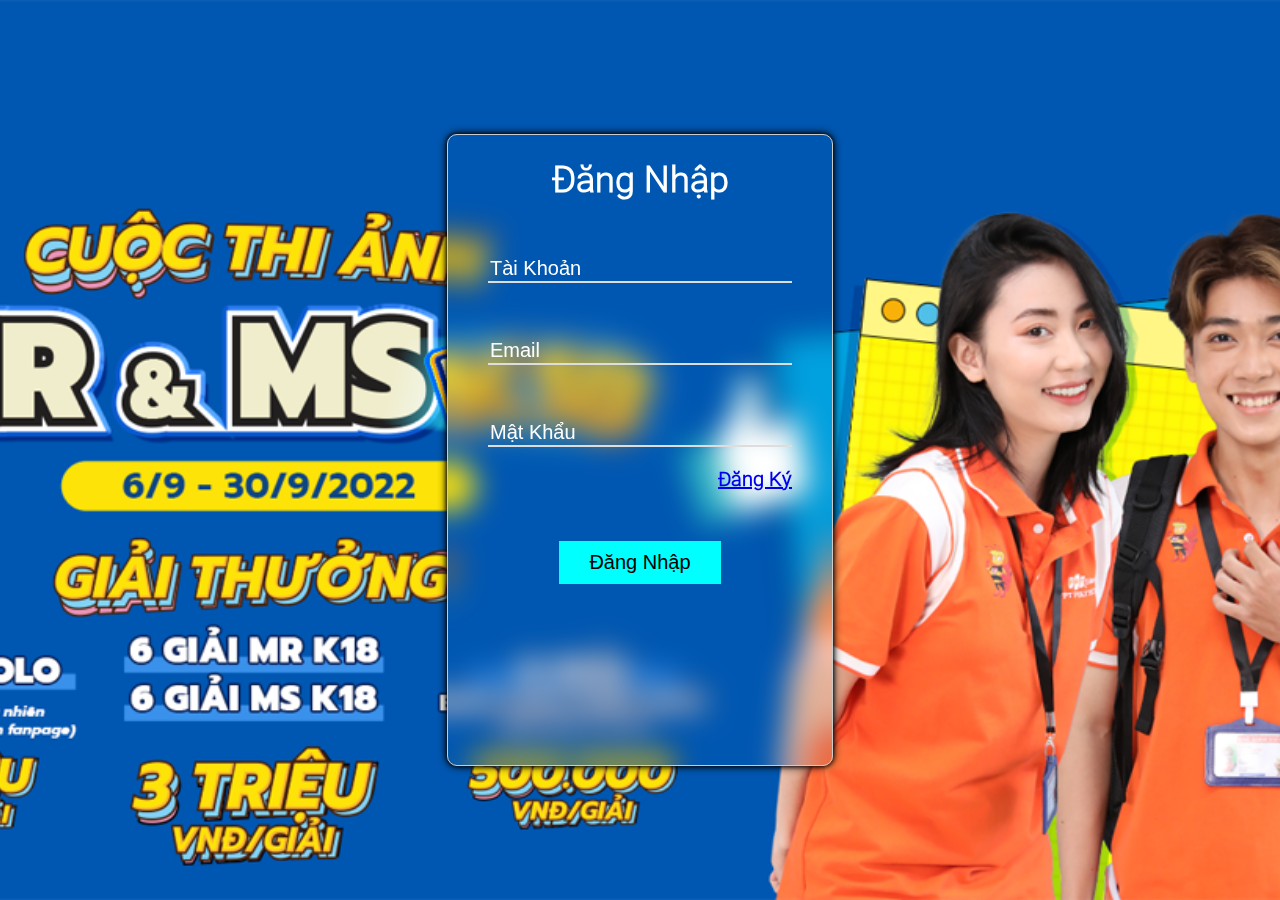
<file: login.html>
<!DOCTYPE html>
<html lang="en">
  <head>
    <meta charset="UTF-8" />
    <meta name="viewport" content="width=device-width, initial-scale=1.0" />
    <title>Document</title>
    <link rel="stylesheet" href="assets/css/login.css" />
    <link rel="icon" type="image/png" href="assets/img/icon1.png" />
  </head>
  <body>
    <div class="container">
      <div class="heading">
        <h1>Đăng Nhập</h1>
      </div>
      <form action="" onsubmit="login()">
        <div class="input-form">
          <input type="text" id="taikhoan" placeholder="Tài Khoản" />
        </div>
        <div class="input-form">
          <input type="text" id="email" placeholder="Email" />
        </div>
        <div class="input-form">
          <input type="password" id="matkhau" placeholder="Mật Khẩu" />
        </div>
        <a href="/signup.html" class="signup-link">Đăng Ký</a>
        <button id="btn" class="btn">Đăng Nhập</button>
      </form>
    </div>
    <script src="assets/js/main.js"></script>
  </body>
</html>
</file>
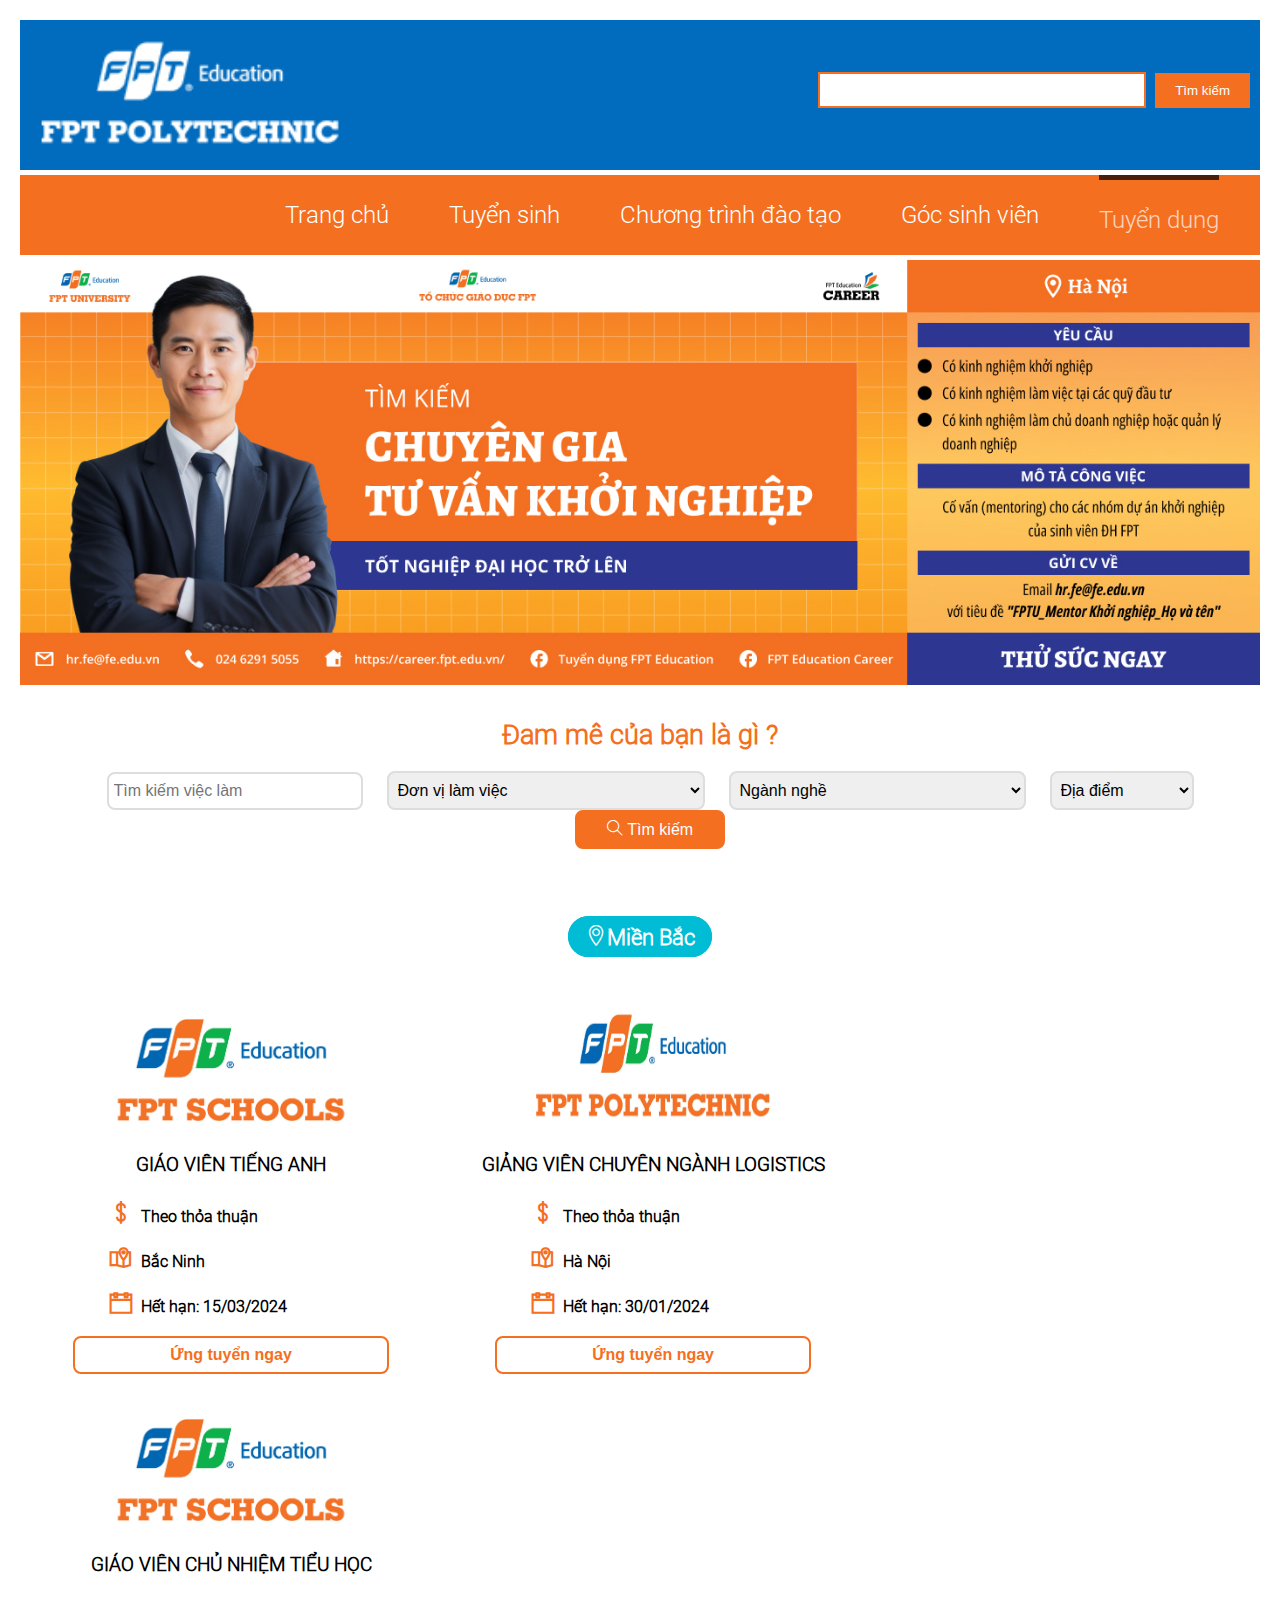
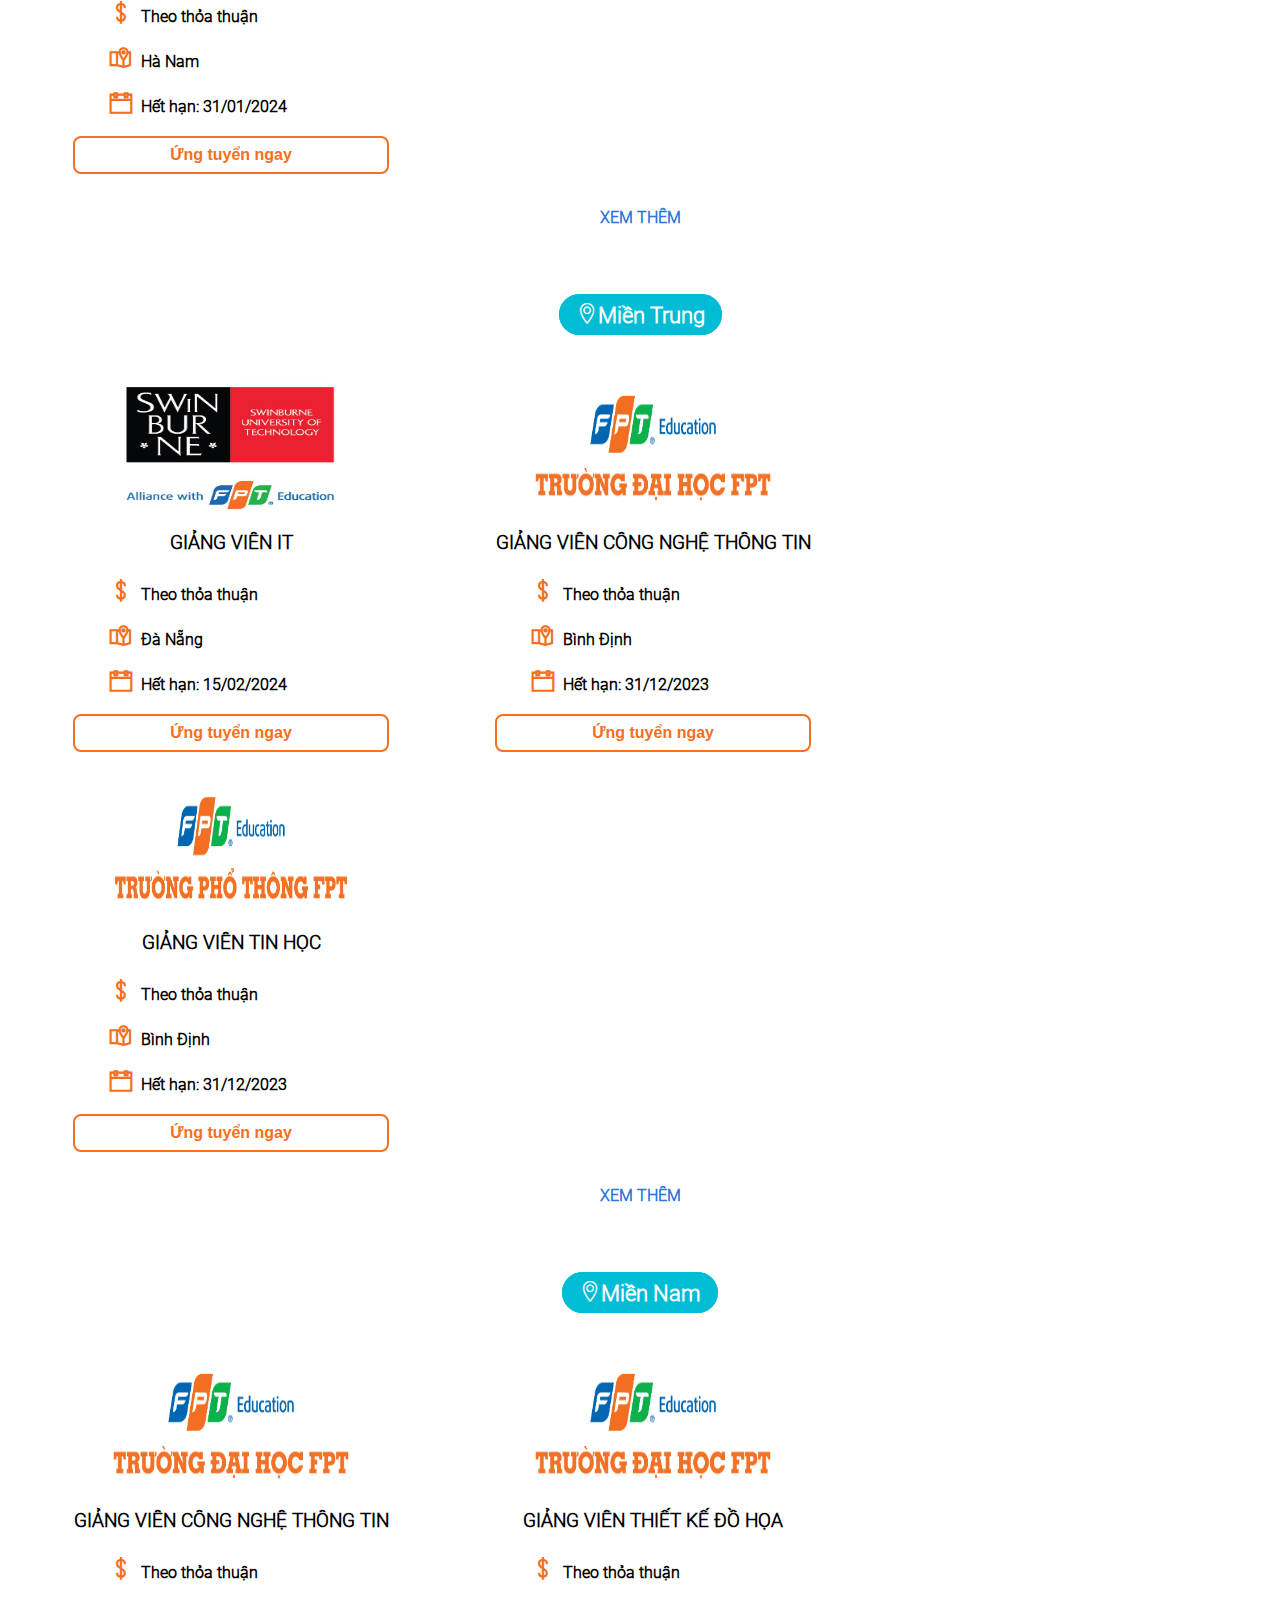
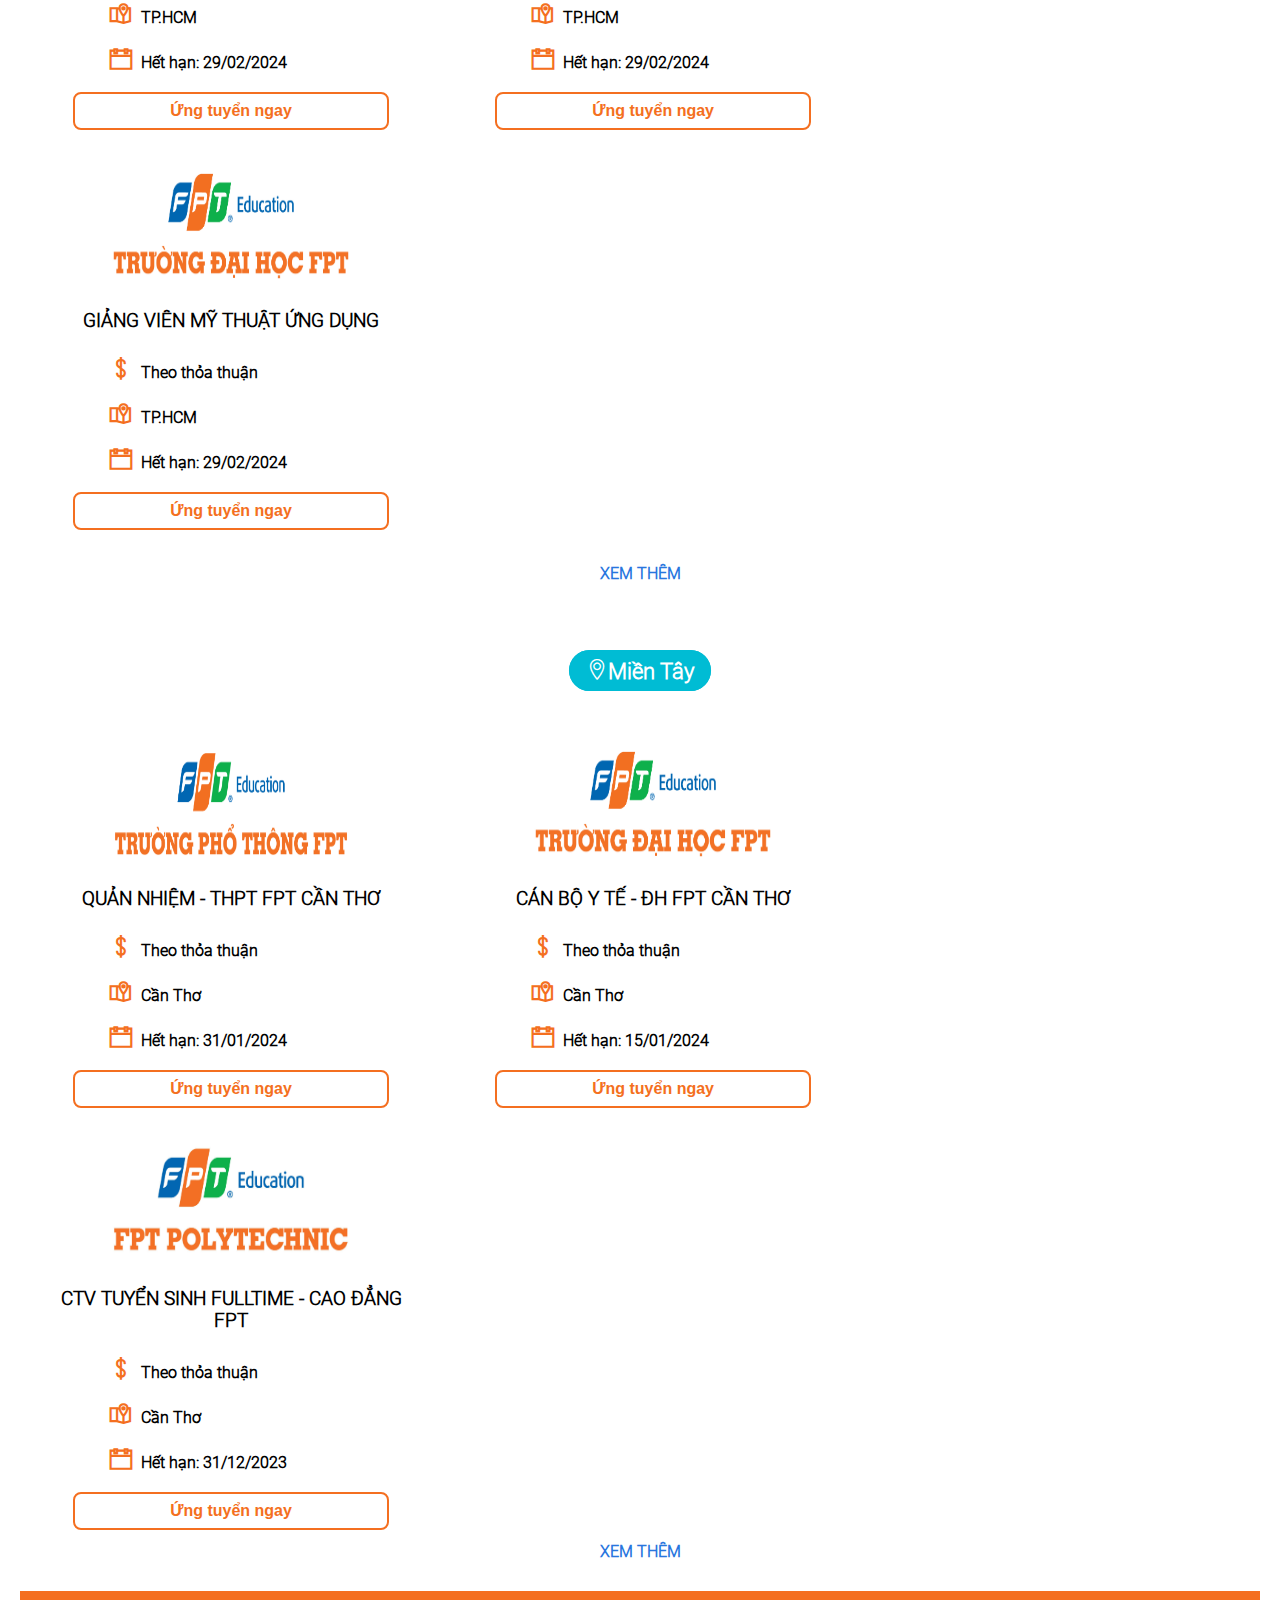
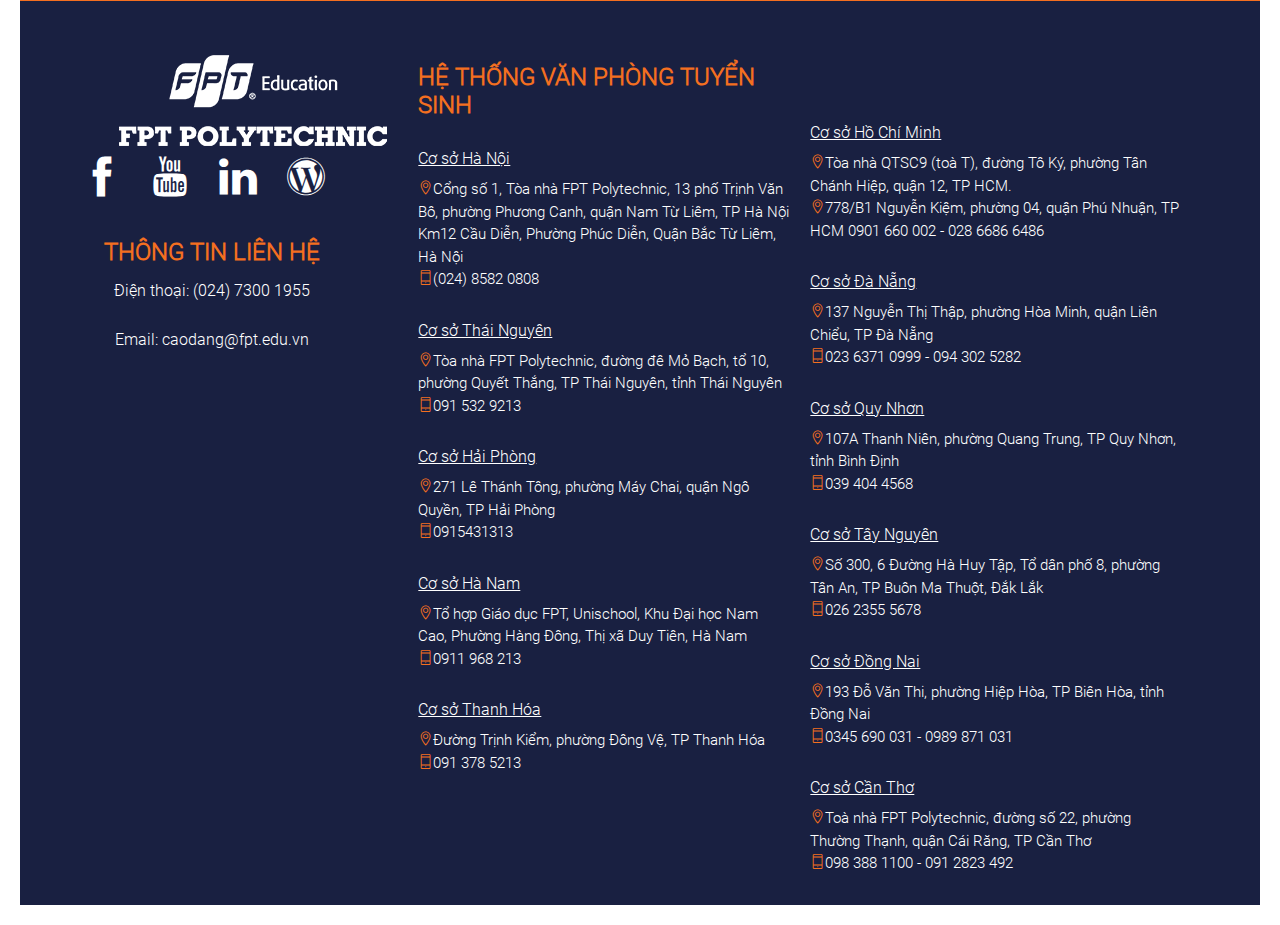
<file: recruitment.html>
<!DOCTYPE html>
<html lang="en">
  <head>
    <meta charset="UTF-8" />
    <meta name="viewport" content="width=device-width, initial-scale=1.0" />
    <title>Document</title>
    <link rel="stylesheet" href="assets/css/recruitment.css" />
    <link rel="icon" type="image/png" href="assets/img/icon1.png" />
    <link rel="stylesheet" href="assets/fonts/themify-icons.css" />
  </head>
  <body>
    <div class="heading">
      <img src="assets/img/logo-trang.png" alt="Logo" />
      <form action="">
        <input type="text" required />
        <button type="submit">Tìm kiếm</button>
      </form>
    </div>
    <div class="nav">
      <ul class="nav-content">
        <a href="index.html">
          <li>Trang chủ</li>
        </a>
        <a href="admissions.html">
          <li>Tuyển sinh</li>
        </a>
        <a href="educationprogram.html">
          <li>Chương trình đào tạo</li>
        </a>
        <a href="studentcorner.html">
          <li>Góc sinh viên</li>
        </a>
        <a href="recruitment.html">
          <li class="thispage">Tuyển dụng</li>
        </a>
      </ul>
    </div>
    <div id="imageContainer">
      <img id="myImage" src="assets/img/amage002.jpg" alt="Image" />
    </div>
    <div class="wrapper">
      <h2>Đam mê của bạn là gì ?</h2>
      <div class="wrapper-body">
        <form action="">
          <input type="text" placeholder="Tìm kiếm việc làm" />
          <select>
            <option value="">Đơn vị làm việc</option>
            <option value="">Trường Cao đẳng FPT Polytechnic</option>
            <option value="">Trường Đại học FPT</option>
            <option value="">Tập đoàn FPT</option>
            <option value="">Greenwich Việt Nam</option>
          </select>
          <select>
            <option value="">Ngành nghề</option>
            <option value="">Công nghệ thông tin</option>
            <option value="">Giám thị</option>
            <option value="">Lái xe</option>
            <option value="">Kế toán - Tài chính - Ngân hàng</option>
          </select>
          <select name="" id="">
            <option value="">Địa điểm</option>
            <option value="">Hà Nội</option>
            <option value="">Đà Nẵng</option>
            <option value="">TP HCM</option>
            <option value="">Hải Phòng</option>
          </select>
          <button type="submit"><i class="ti-search"></i> Tìm kiếm</button>
        </form>
      </div>
    </div>
    <div class="content-title">
      <h2><i class="ti-location-pin"></i>Miền Bắc</h2>
    </div>
    <div class="content">
      <div class="content-body">
        <img src="assets/img/logoct.jpg" alt="" />
        <h3>GIÁO VIÊN TIẾNG ANH</h3>
        <p><i class="ti-money"></i> Theo thỏa thuận</p>
        <p><i class="ti-map-alt"></i> Bắc Ninh</p>
        <p><i class="ti-calendar"></i> Hết hạn: 15/03/2024</p>
        <button>Ứng tuyển ngay</button>
      </div>
      <div class="content-body">
        <img src="assets/img/Poly.png" alt="" />
        <h3>GIẢNG VIÊN CHUYÊN NGÀNH LOGISTICS</h3>
        <p><i class="ti-money"></i> Theo thỏa thuận</p>
        <p><i class="ti-map-alt"></i> Hà Nội</p>
        <p><i class="ti-calendar"></i> Hết hạn: 30/01/2024</p>
        <button>Ứng tuyển ngay</button>
      </div>
      <div class="content-body">
        <img src="assets/img/logoct.jpg" alt="" />
        <h3>GIÁO VIÊN CHỦ NHIỆM TIỂU HỌC</h3>
        <p><i class="ti-money"></i> Theo thỏa thuận</p>
        <p><i class="ti-map-alt"></i> Hà Nam</p>
        <p><i class="ti-calendar"></i> Hết hạn: 31/01/2024</p>
        <button>Ứng tuyển ngay</button>
      </div>
      <div class="clear"></div>
    </div>
    <div class="titlesub">
      <p class="subtitle">XEM THÊM</p>
    </div>
    <div class="content-title">
      <h2><i class="ti-location-pin"></i>Miền Trung</h2>
    </div>
    <div class="content">
      <div class="content-body">
        <img src="assets/img/Logo_Web_Swinburne.jpg" alt="" />
        <h3>GIẢNG VIÊN IT</h3>
        <p><i class="ti-money"></i> Theo thỏa thuận</p>
        <p><i class="ti-map-alt"></i> Đà Nẵng</p>
        <p><i class="ti-calendar"></i> Hết hạn: 15/02/2024</p>
        <button>Ứng tuyển ngay</button>
      </div>
      <div class="content-body">
        <img src="assets/img/dhfpt.jpg" alt="" />
        <h3>GIẢNG VIÊN CÔNG NGHỆ THÔNG TIN</h3>
        <p><i class="ti-money"></i> Theo thỏa thuận</p>
        <p><i class="ti-map-alt"></i> Bình Định</p>
        <p><i class="ti-calendar"></i> Hết hạn: 31/12/2023</p>
        <button>Ứng tuyển ngay</button>
      </div>
      <div class="content-body">
        <img src="assets/img/ptfpt.png" alt="" />
        <h3>GIẢNG VIÊN TIN HỌC</h3>
        <p><i class="ti-money"></i> Theo thỏa thuận</p>
        <p><i class="ti-map-alt"></i> Bình Định</p>
        <p><i class="ti-calendar"></i> Hết hạn: 31/12/2023</p>
        <button>Ứng tuyển ngay</button>
      </div>
      <div class="clear"></div>
    </div>
    <div class="titlesub">
      <p class="subtitle">XEM THÊM</p>
    </div>
    <div class="content-title">
      <h2><i class="ti-location-pin"></i>Miền Nam</h2>
    </div>
    <div class="content">
      <div class="content-body">
        <img src="assets/img/dhfpt.jpg" alt="" />
        <h3>GIẢNG VIÊN CÔNG NGHỆ THÔNG TIN</h3>
        <p><i class="ti-money"></i> Theo thỏa thuận</p>
        <p><i class="ti-map-alt"></i> TP.HCM</p>
        <p><i class="ti-calendar"></i> Hết hạn: 29/02/2024</p>
        <button>Ứng tuyển ngay</button>
      </div>
      <div class="content-body">
        <img src="assets/img/dhfpt.jpg" alt="" />
        <h3>GIẢNG VIÊN THIẾT KẾ ĐỒ HỌA</h3>
        <p><i class="ti-money"></i> Theo thỏa thuận</p>
        <p><i class="ti-map-alt"></i> TP.HCM</p>
        <p><i class="ti-calendar"></i> Hết hạn: 29/02/2024</p>
        <button>Ứng tuyển ngay</button>
      </div>
      <div class="content-body">
        <img src="assets/img/dhfpt.jpg" alt="" />
        <h3>GIẢNG VIÊN MỸ THUẬT ỨNG DỤNG</h3>
        <p><i class="ti-money"></i> Theo thỏa thuận</p>
        <p><i class="ti-map-alt"></i> TP.HCM</p>
        <p><i class="ti-calendar"></i> Hết hạn: 29/02/2024</p>
        <button>Ứng tuyển ngay</button>
      </div>
      <div class="clear"></div>
    </div>
    <div class="titlesub">
      <p class="subtitle">XEM THÊM</p>
    </div>
    <div class="content-title">
      <h2><i class="ti-location-pin"></i>Miền Tây</h2>
    </div>
    <div class="content">
      <div class="content-body">
        <img src="assets/img/ptfpt.png" alt="" />
        <h3>QUẢN NHIỆM - THPT FPT CẦN THƠ</h3>
        <p><i class="ti-money"></i> Theo thỏa thuận</p>
        <p><i class="ti-map-alt"></i> Cần Thơ</p>
        <p><i class="ti-calendar"></i> Hết hạn: 31/01/2024</p>
        <button>Ứng tuyển ngay</button>
      </div>
      <div class="content-body">
        <img src="assets/img/dhfpt.jpg" alt="" />
        <h3>CÁN BỘ Y TẾ - ĐH FPT CẦN THƠ</h3>
        <p><i class="ti-money"></i> Theo thỏa thuận</p>
        <p><i class="ti-map-alt"></i> Cần Thơ</p>
        <p><i class="ti-calendar"></i> Hết hạn: 15/01/2024</p>
        <button>Ứng tuyển ngay</button>
      </div>
      <div class="content-body">
        <img src="assets/img/Poly.png" alt="" />
        <h3>CTV TUYỂN SINH FULLTIME - CAO ĐẲNG FPT</h3>
        <p><i class="ti-money"></i> Theo thỏa thuận</p>
        <p><i class="ti-map-alt"></i> Cần Thơ</p>
        <p><i class="ti-calendar"></i> Hết hạn: 31/12/2023</p>
        <button>Ứng tuyển ngay</button>
      </div>
      <div class="clear"></div>
    </div>
    <div class="titlesub">
      <p class="subtitle">XEM THÊM</p>
    </div>
    <div class="footersub">
      <div class="clear"></div>
    </div>
    <div class="footer">
      <div class="col1">
        <img src="assets/img/5EK1lFm.png" alt="" />
        <i class="ti-facebook"></i>
        <i class="ti-youtube"></i>
        <i class="ti-linkedin"></i>
        <i class="ti-wordpress"></i>
        <h3>THÔNG TIN LIÊN HỆ</h3>
        <p>Điện thoại: (024) 7300 1955</p>
        <p>Email: caodang@fpt.edu.vn</p>
        <div class="clear"></div>
      </div>
      <div class="col2">
        <div class="content-footer">
          <div class="title">
            <h2>HỆ THỐNG VĂN PHÒNG TUYỂN SINH</h2>
          </div>
          <a href="#">Cơ sở Hà Nội</a>
          <p>
            <i class="ti-location-pin"></i>Cổng số 1, Tòa nhà FPT Polytechnic,
            13 phố Trịnh Văn Bô, phường Phương Canh, quận Nam Từ Liêm, TP Hà Nội
            Km12 Cầu Diễn, Phường Phúc Diễn, Quận Bắc Từ Liêm, Hà Nội
          </p>
          <p><i class="ti-mobile"></i>(024) 8582 0808</p>

          <a href="#">Cơ sở Thái Nguyên</a>
          <p>
            <i class="ti-location-pin"></i>Tòa nhà FPT Polytechnic, đường đê Mỏ
            Bạch, tổ 10, phường Quyết Thắng, TP Thái Nguyên, tỉnh Thái Nguyên
          </p>
          <p><i class="ti-mobile"></i>091 532 9213</p>

          <a href="#">Cơ sở Hải Phòng</a>
          <p>
            <i class="ti-location-pin"></i>271 Lê Thánh Tông, phường Máy Chai,
            quận Ngô Quyền, TP Hải Phòng
          </p>
          <p><i class="ti-mobile"></i>0915431313</p>

          <a href="#">Cơ sở Hà Nam</a>
          <p>
            <i class="ti-location-pin"></i>Tổ hợp Giáo dục FPT, Unischool, Khu
            Đại học Nam Cao, Phường Hàng Đông, Thị xã Duy Tiên, Hà Nam
          </p>
          <p><i class="ti-mobile"></i>0911 968 213</p>

          <a href="#">Cơ sở Thanh Hóa</a>
          <p>
            <i class="ti-location-pin"></i>Đường Trịnh Kiểm, phường Đông Vệ, TP
            Thanh Hóa
          </p>
          <p><i class="ti-mobile"></i>091 378 5213</p>
        </div>
      </div>
      <div class="col3">
        <div class="content-footer">
          <a href="#">Cơ sở Hồ Chí Minh</a>
          <p>
            <i class="ti-location-pin"></i>Tòa nhà QTSC9 (toà T), đường Tô Ký,
            phường Tân Chánh Hiệp, quận 12, TP HCM.
          </p>
          <p>
            <i class="ti-location-pin"></i>778/B1 Nguyễn Kiệm, phường 04, quận
            Phú Nhuận, TP HCM 0901 660 002 - 028 6686 6486
          </p>
          <a href="#">Cơ sở Đà Nẵng</a>
          <p>
            <i class="ti-location-pin"></i>137 Nguyễn Thị Thập, phường Hòa Minh,
            quận Liên Chiểu, TP Đà Nẵng
          </p>
          <p><i class="ti-mobile"></i>023 6371 0999 - 094 302 5282</p>

          <a href="#">Cơ sở Quy Nhơn</a>
          <p>
            <i class="ti-location-pin"></i>107A Thanh Niên, phường Quang Trung,
            TP Quy Nhơn, tỉnh Bình Định
          </p>
          <p><i class="ti-mobile"></i>039 404 4568</p>

          <a href="#">Cơ sở Tây Nguyên</a>
          <p>
            <i class="ti-location-pin"></i>Số 300, 6 Đường Hà Huy Tập, Tổ dân
            phố 8, phường Tân An, TP Buôn Ma Thuột, Đắk Lắk
          </p>
          <p><i class="ti-mobile"></i>026 2355 5678</p>

          <a href="#">Cơ sở Đồng Nai</a>
          <p>
            <i class="ti-location-pin"></i>193 Đỗ Văn Thi, phường Hiệp Hòa, TP
            Biên Hòa, tỉnh Đồng Nai
          </p>
          <p><i class="ti-mobile"></i>0345 690 031 - 0989 871 031</p>

          <a href="#">Cơ sở Cần Thơ</a>
          <p>
            <i class="ti-location-pin"></i>Toà nhà FPT Polytechnic, đường số 22,
            phường Thường Thạnh, quận Cái Răng, TP Cần Thơ
          </p>
          <p><i class="ti-mobile"></i>098 388 1100 - 091 2823 492</p>
        </div>
      </div>
      <div class="clear"></div>
    </div>
    <script>
      var firstImage = "assets/img/amage002.jpg";
      var secondImage = "assets/img/amage004.jpg";
      var currentImage = firstImage;

      function changeImage() {
        var imageElement = document.getElementById("myImage");
        currentImage = currentImage === firstImage ? secondImage : firstImage;
        imageElement.src = currentImage;
      }

      setInterval(changeImage, 5000);
    </script>
  </body>
</html>
</file>
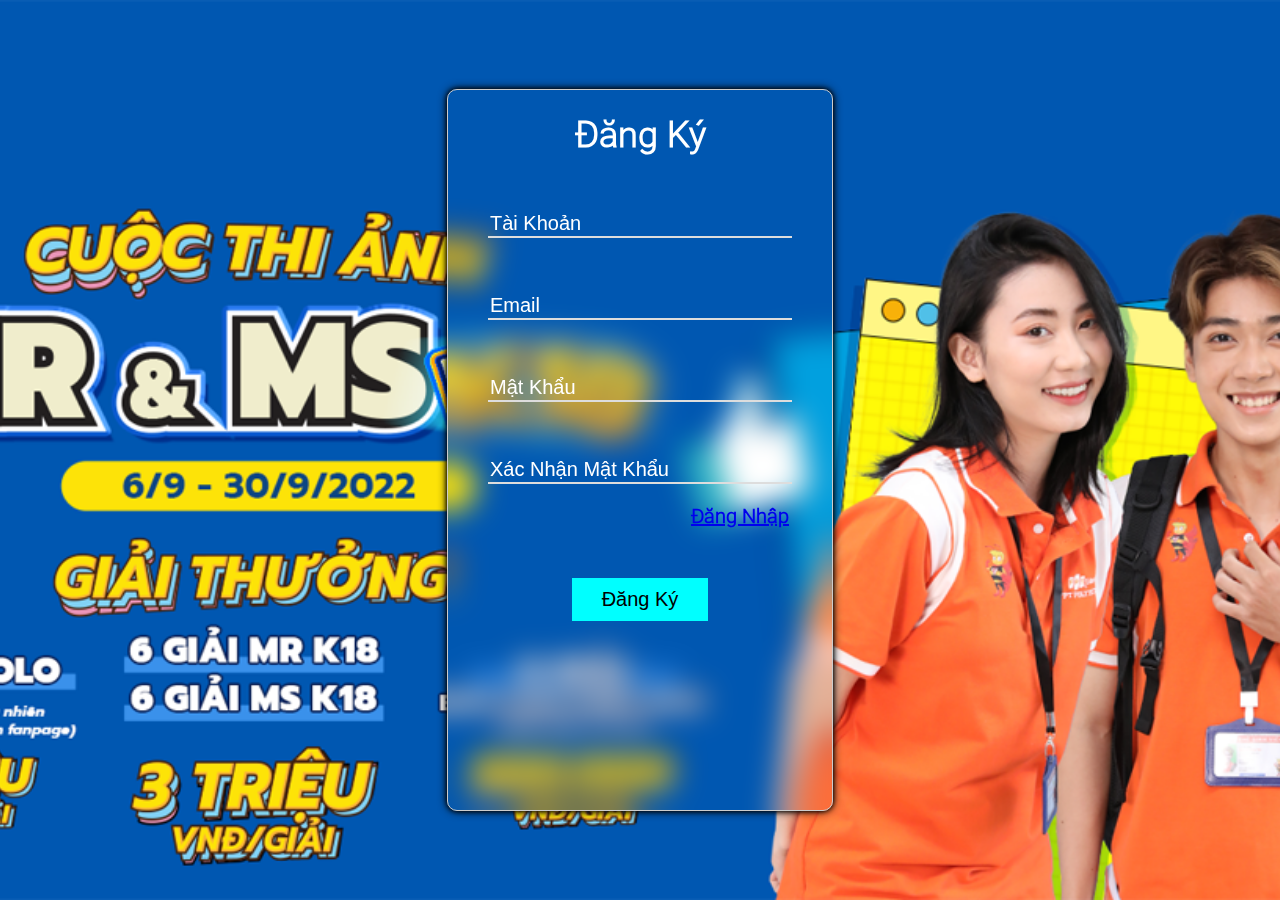
<file: signup.html>
<!DOCTYPE html>
<html lang="en">
  <head>
    <meta charset="UTF-8" />
    <meta name="viewport" content="width=device-width, initial-scale=1.0" />
    <title>Document</title>
    <link rel="stylesheet" href="/assets/css/signup.css" />
    <link rel="icon" type="image/png" href="assets/img/icon1.png" />
  </head>
  <body>
    <div class="container">
      <div class="heading">
        <h1>Đăng Ký</h1>
      </div>
      <form action="" onsubmit="signup()">
        <div class="input-form">
          <input type="text" id="taikhoan" placeholder="Tài Khoản" />
        </div>
        <div class="input-form">
          <input type="text" id="email" placeholder="Email" />
        </div>
        <div class="input-form">
          <input type="password" id="matkhau" placeholder="Mật Khẩu" />
        </div>
        <div class="input-form">
          <input type="password" id="matkhau" placeholder="Xác Nhận Mật Khẩu" />
        </div>
        <a href="/login.html" class="signup-link">Đăng Nhập</a>
        <button id="btn" class="btn">Đăng Ký</button>
      </form>
    </div>
    <script src="assets/js/main.js"></script>
  </body>
</html>
</file>
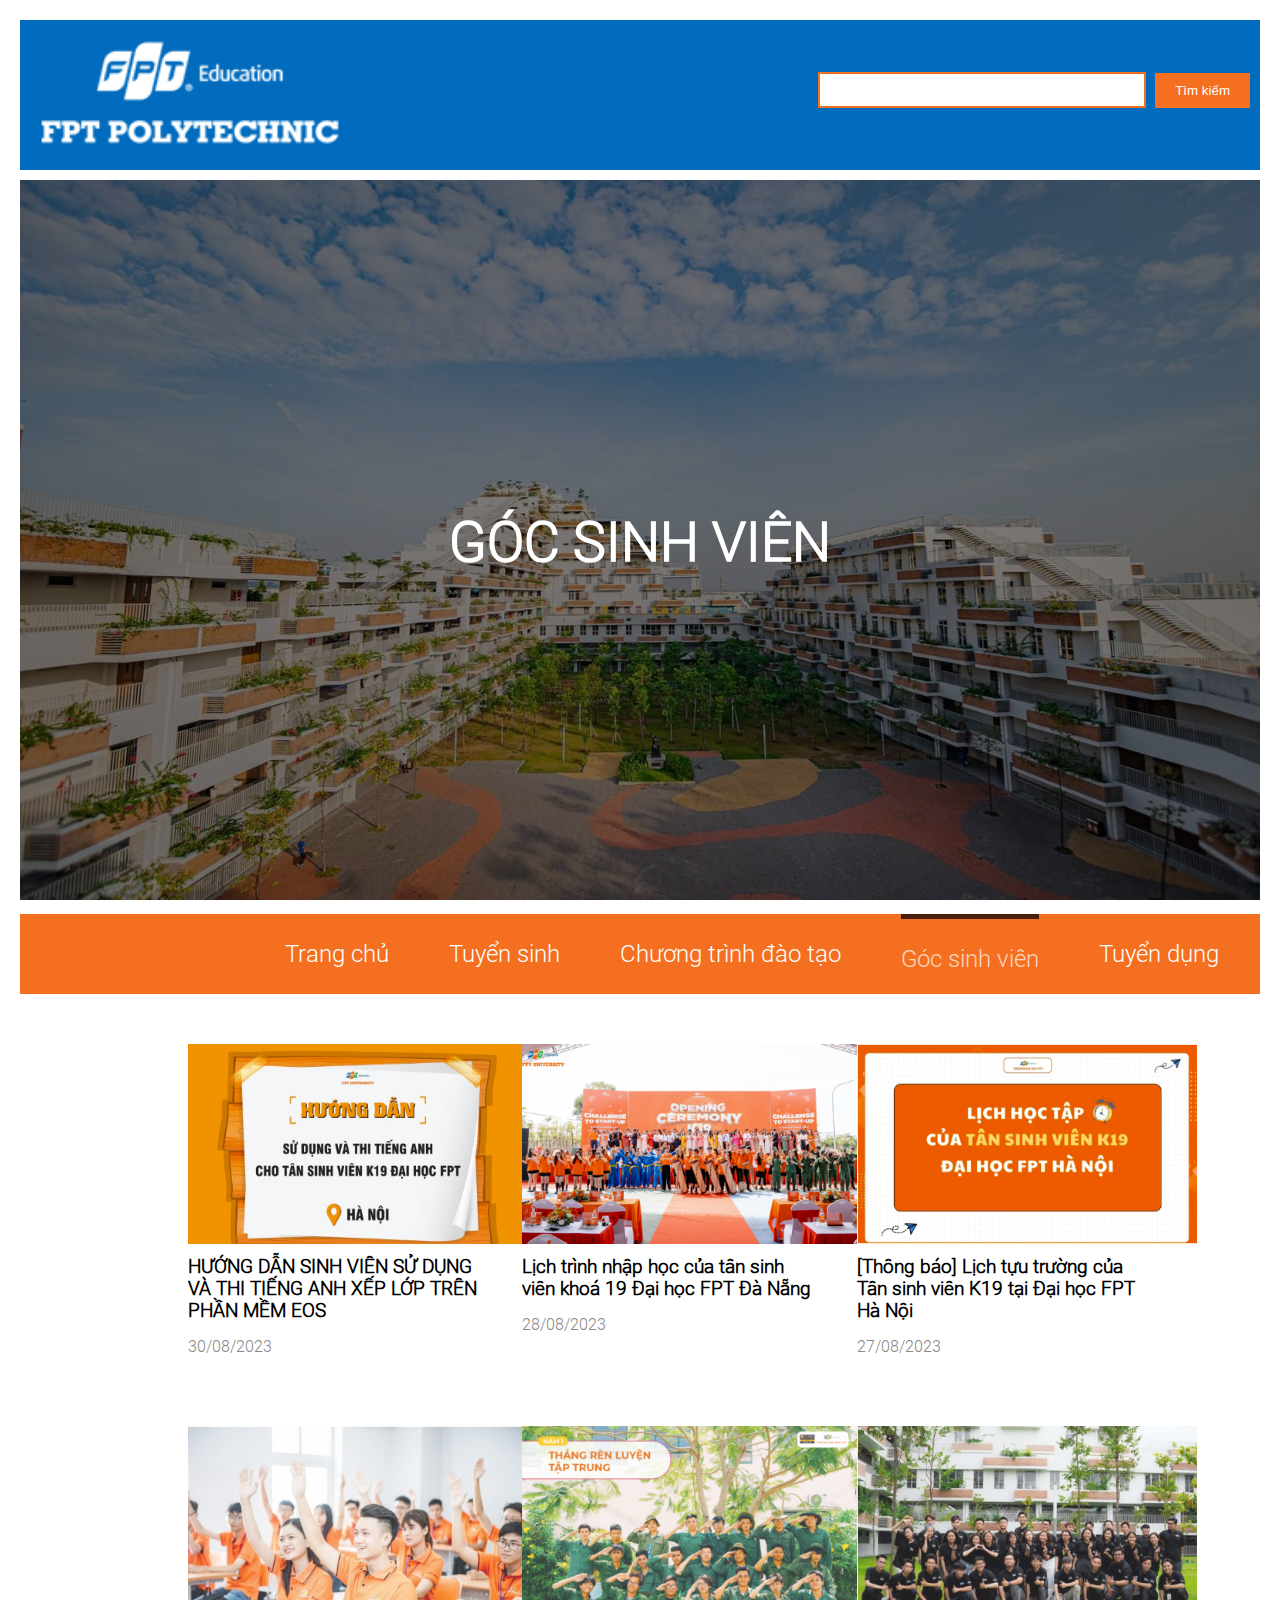
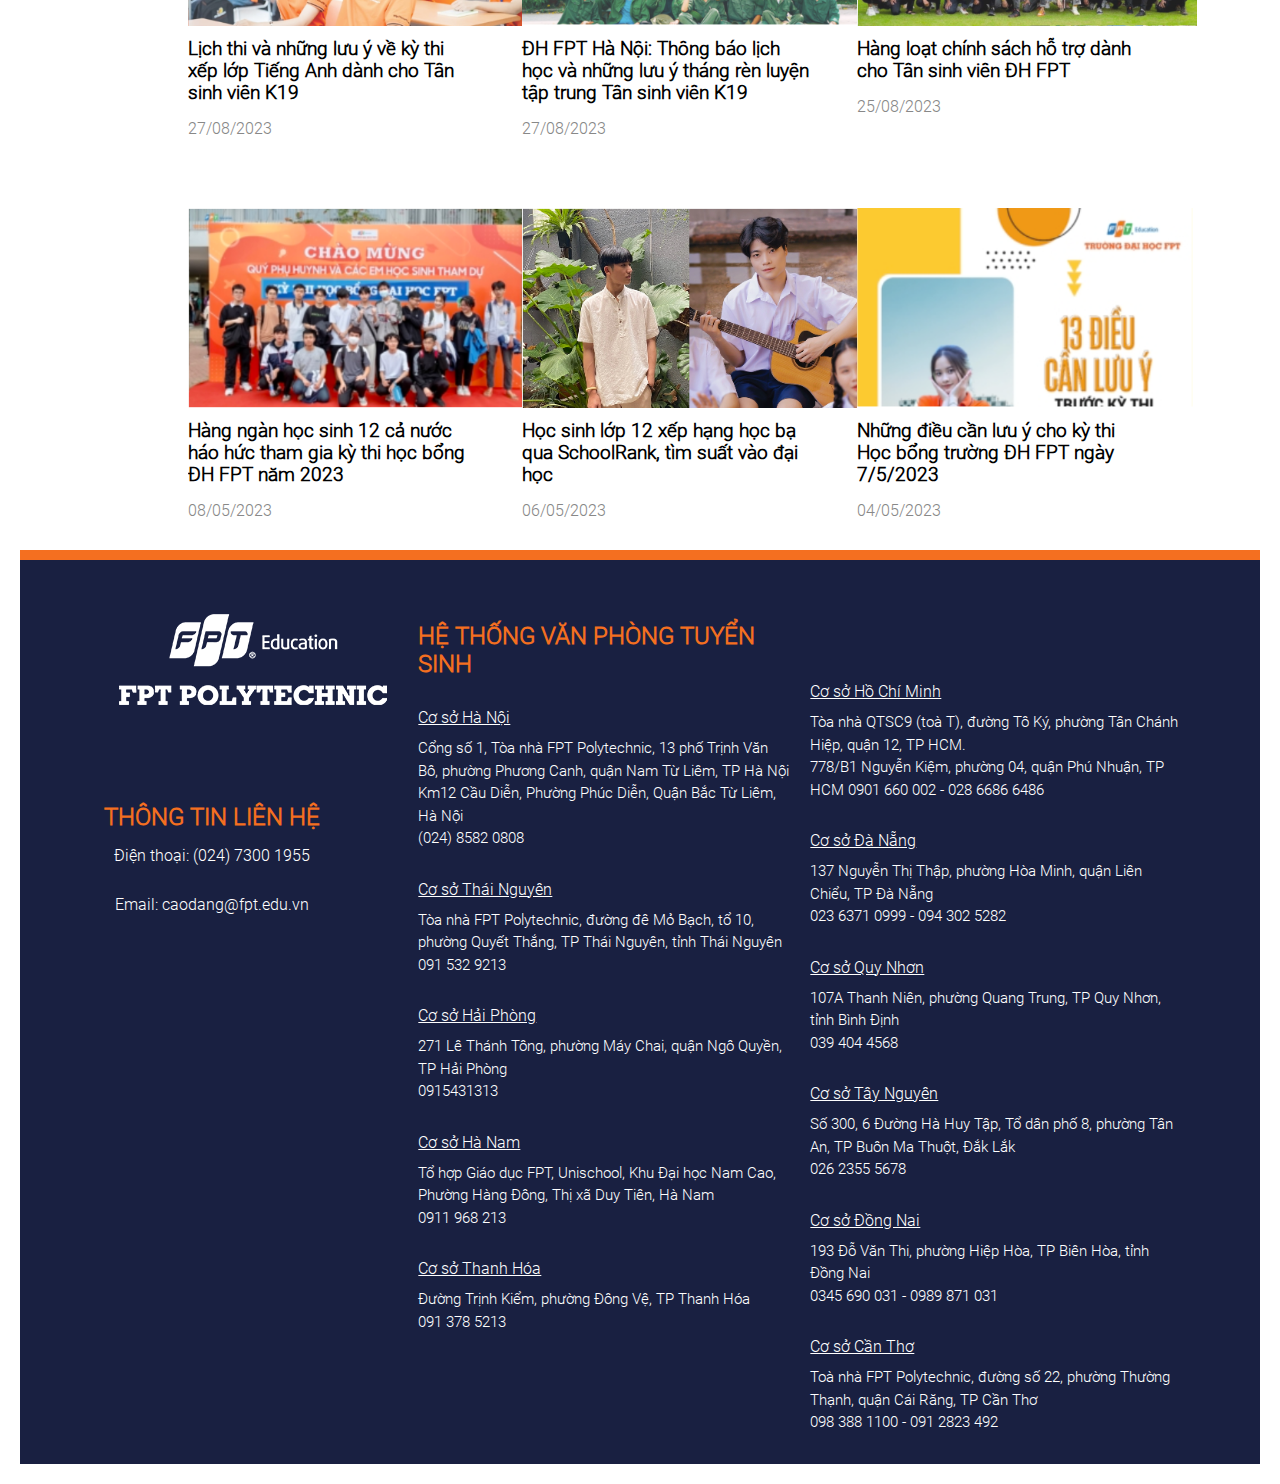
<file: studentcorner.html>
<!DOCTYPE html>
<html lang="en">
  <head>
    <meta charset="UTF-8" />
    <meta name="viewport" content="width=device-width, initial-scale=1.0" />
    <title>Document</title>
    <link rel="stylesheet" href="assets/css/studentcorner.css" />
    <link rel="icon" type="image/png" href="assets/img/icon1.png" />
  </head>
  <body>
    <div class="heading">
      <img src="assets/img/logo-trang.png" alt="Logo" />
      <form action="">
        <input type="text" required />
        <button type="submit">Tìm kiếm</button>
      </form>
    </div>
    <div class="banner">
      <img src="assets/img/dhfpt.jpeg" alt="" />
    </div>
    <div class="nav">
      <ul class="nav-content">
        <a href="index.html">
          <li>Trang chủ</li>
        </a>
        <a href="admissions.html">
          <li>Tuyển sinh</li>
        </a>
        <a href="educationprogram.html">
          <li>Chương trình đào tạo</li>
        </a>
        <a href="#">
          <li class="thispage">Góc sinh viên</li>
        </a>
        <a href="recruitment.html">
          <li>Tuyển dụng</li>
        </a>
      </ul>
    </div>
    <div class="content">
      <div class="content1">
        <img src="assets/img/fpt1 (6).png" alt="" />
        <h3>
          HƯỚNG DẪN SINH VIÊN SỬ DỤNG VÀ THI TIẾNG ANH XẾP LỚP TRÊN PHẦN MỀM EOS
        </h3>
        <p>30/08/2023</p>
      </div>
      <div class="content1">
        <img src="assets/img/fpt1 (5).png" alt="" />
        <h3>
          Lịch trình nhập học của tân sinh viên khoá 19 Đại học FPT Đà Nẵng
        </h3>
        <p>28/08/2023</p>
      </div>
      <div class="content1">
        <img src="assets/img/fpt1 (4).png" alt="" />
        <h3>
          [Thông báo] Lịch tựu trường của Tân sinh viên K19 tại Đại học FPT Hà
          Nội
        </h3>
        <p>27/08/2023</p>
      </div>
      <div class="clear"></div>
    </div>
    <div class="content">
      <div class="content1">
        <img src="assets/img/fpt1 (9).png" alt="" />
        <h3>
          Lịch thi và những lưu ý về kỳ thi xếp lớp Tiếng Anh dành cho Tân sinh
          viên K19
        </h3>
        <p>27/08/2023</p>
      </div>
      <div class="content1">
        <img src="assets/img/fpt1 (8).png" alt="" />
        <h3>
          ĐH FPT Hà Nội: Thông báo lịch học và những lưu ý tháng rèn luyện tập
          trung Tân sinh viên K19
        </h3>
        <p>27/08/2023</p>
      </div>
      <div class="content1">
        <img src="assets/img/fpt1 (7).png" alt="" />
        <h3>Hàng loạt chính sách hỗ trợ dành cho Tân sinh viên ĐH FPT</h3>
        <p>25/08/2023</p>
      </div>
    </div>
    <div class="content">
      <div class="content1">
        <img src="assets/img/fpt1 (3).png" alt="" />
        <h3>
          Hàng ngàn học sinh 12 cả nước háo hức tham gia kỳ thi học bổng ĐH FPT
          năm 2023
        </h3>
        <p>08/05/2023</p>
      </div>
      <div class="content1">
        <img src="assets/img/fpt1 (2).png" alt="" />
        <h3>
          Học sinh lớp 12 xếp hạng học bạ qua SchoolRank, tìm suất vào đại học
        </h3>
        <p>06/05/2023</p>
      </div>
      <div class="content1">
        <img src="assets/img/fpt1 (1).png" alt="" />
        <h3>
          Những điều cần lưu ý cho kỳ thi Học bổng trường ĐH FPT ngày 7/5/2023
        </h3>
        <p>04/05/2023</p>
      </div>
    </div>
    <div class="footersub">
      <div class="clear"></div>
    </div>
    <div class="footer">
      <div class="col1">
        <img src="assets/img/5EK1lFm.png" alt="" />
        <i class="ti-facebook"></i>
        <i class="ti-youtube"></i>
        <i class="ti-linkedin"></i>
        <i class="ti-wordpress"></i>
        <h3>THÔNG TIN LIÊN HỆ</h3>
        <p>Điện thoại: (024) 7300 1955</p>
        <p>Email: caodang@fpt.edu.vn</p>
        <div class="clear"></div>
      </div>
      <div class="col2">
        <div class="content-footer">
          <div class="title">
            <h2>HỆ THỐNG VĂN PHÒNG TUYỂN SINH</h2>
          </div>
          <a href="#">Cơ sở Hà Nội</a>
          <p>
            <i class="ti-location-pin"></i>Cổng số 1, Tòa nhà FPT Polytechnic,
            13 phố Trịnh Văn Bô, phường Phương Canh, quận Nam Từ Liêm, TP Hà Nội
            Km12 Cầu Diễn, Phường Phúc Diễn, Quận Bắc Từ Liêm, Hà Nội
          </p>
          <p><i class="ti-mobile"></i>(024) 8582 0808</p>

          <a href="#">Cơ sở Thái Nguyên</a>
          <p>
            <i class="ti-location-pin"></i>Tòa nhà FPT Polytechnic, đường đê Mỏ
            Bạch, tổ 10, phường Quyết Thắng, TP Thái Nguyên, tỉnh Thái Nguyên
          </p>
          <p><i class="ti-mobile"></i>091 532 9213</p>

          <a href="#">Cơ sở Hải Phòng</a>
          <p>
            <i class="ti-location-pin"></i>271 Lê Thánh Tông, phường Máy Chai,
            quận Ngô Quyền, TP Hải Phòng
          </p>
          <p><i class="ti-mobile"></i>0915431313</p>

          <a href="#">Cơ sở Hà Nam</a>
          <p>
            <i class="ti-location-pin"></i>Tổ hợp Giáo dục FPT, Unischool, Khu
            Đại học Nam Cao, Phường Hàng Đông, Thị xã Duy Tiên, Hà Nam
          </p>
          <p><i class="ti-mobile"></i>0911 968 213</p>

          <a href="#">Cơ sở Thanh Hóa</a>
          <p>
            <i class="ti-location-pin"></i>Đường Trịnh Kiểm, phường Đông Vệ, TP
            Thanh Hóa
          </p>
          <p><i class="ti-mobile"></i>091 378 5213</p>
        </div>
      </div>
      <div class="col3">
        <div class="content-footer">
          <a href="#">Cơ sở Hồ Chí Minh</a>
          <p>
            <i class="ti-location-pin"></i>Tòa nhà QTSC9 (toà T), đường Tô Ký,
            phường Tân Chánh Hiệp, quận 12, TP HCM.
          </p>
          <p>
            <i class="ti-location-pin"></i>778/B1 Nguyễn Kiệm, phường 04, quận
            Phú Nhuận, TP HCM 0901 660 002 - 028 6686 6486
          </p>
          <a href="#">Cơ sở Đà Nẵng</a>
          <p>
            <i class="ti-location-pin"></i>137 Nguyễn Thị Thập, phường Hòa Minh,
            quận Liên Chiểu, TP Đà Nẵng
          </p>
          <p><i class="ti-mobile"></i>023 6371 0999 - 094 302 5282</p>

          <a href="#">Cơ sở Quy Nhơn</a>
          <p>
            <i class="ti-location-pin"></i>107A Thanh Niên, phường Quang Trung,
            TP Quy Nhơn, tỉnh Bình Định
          </p>
          <p><i class="ti-mobile"></i>039 404 4568</p>

          <a href="#">Cơ sở Tây Nguyên</a>
          <p>
            <i class="ti-location-pin"></i>Số 300, 6 Đường Hà Huy Tập, Tổ dân
            phố 8, phường Tân An, TP Buôn Ma Thuột, Đắk Lắk
          </p>
          <p><i class="ti-mobile"></i>026 2355 5678</p>

          <a href="#">Cơ sở Đồng Nai</a>
          <p>
            <i class="ti-location-pin"></i>193 Đỗ Văn Thi, phường Hiệp Hòa, TP
            Biên Hòa, tỉnh Đồng Nai
          </p>
          <p><i class="ti-mobile"></i>0345 690 031 - 0989 871 031</p>

          <a href="#">Cơ sở Cần Thơ</a>
          <p>
            <i class="ti-location-pin"></i>Toà nhà FPT Polytechnic, đường số 22,
            phường Thường Thạnh, quận Cái Răng, TP Cần Thơ
          </p>
          <p><i class="ti-mobile"></i>098 388 1100 - 091 2823 492</p>
        </div>
      </div>
      <div class="clear"></div>
    </div>
  </body>
</html>
</file>
<file: assets/css/style.css>
@font-face {
  font-family: Roboto-Light;
  src: url(/assets/font/Roboto-Light.ttf);
}

html {
  font-family: Roboto-Light;
}

* {
  box-sizing: border-box;
  margin: 0;
  padding: 0;
}

body {
  margin: 20px;
  position: relative;
}

.col {
  width: 45%;
  float: left;
}

.heading {
  width: 100%;
  height: 150px;
  background-color: #016bbd;
}

.heading img {
  width: 300px;
  margin: 20px 0 0 20px;
}

.heading form {
  float: right;
  line-height: 140px;
}

.heading form input {
  width: 328px;
  height: 36px;
  font-size: 15px;
  border: 2px solid #f46f20;
}

.heading form button {
  margin-right: 10px;
  padding: 10px 20px;
  background-color: #f46f20;
  color: #fff;
  border: none;
  margin-left: 5px;
  cursor: pointer;
}

.heading form button:hover {
  opacity: 0.7;
}

#imageContainer {
  margin-top: 10px;
  position: relative;
  overflow: hidden;
}

#imageContainer #myImage {
  width: 100%;
  height: 583px;
  transition: opacity 1s ease-in-out;
}

.nav {
  background-color: #f46f20;
  width: 100%;
  height: 80px;
  margin-top: 20px;
}

.nav .nav-content {
  display: flex;
  line-height: 80px;
  margin-left: 205px;
}

.nav .nav-content li,
.nav .nav-content a {
  list-style: none;
  text-decoration: none;
}

.nav .nav-content .thispage {
  opacity: 0.5;
  border-top: 5px solid #000;
  color: #fff;
}

.nav .nav-content .thispage:hover {
  border: none;
  opacity: 1;
}

.nav .nav-content a {
  color: #fff;
  font-size: 24px;
  margin-left: 60px;
}

.nav .nav-content a:hover {
  opacity: 0.7;
  border-top: 5px solid #000;
}

.title-content {
  margin-top: 20px;
}

.content {
  margin-top: 20px;
}

.content .content-left,
.content .content-right {
  border: 2px solid #ccc;
}

.content .content-left {
  margin-right: 145px;
}

.content-sub p {
  display: inline-block;
  font-size: 24px;
  font-weight: 700;
}

.content-sub hr {
  margin-top: 20px;
}

.content h2:hover,
.content p:hover {
  color: #f46f20;
  cursor: pointer;
}

.content img:hover {
  box-shadow: 0px 0px 5px rgb(7, 77, 7), 0px 0px 10px rgb(4, 166, 4),
    0px 0px 20px rgb(9, 190, 9), 0px 0px 40px rgb(1, 194, 1),
    0px 0px 50px rgb(165, 255, 165);
}

.center {
  top: -80px;
  position: relative;
  display: inline;
  left: 40px;
  line-height: 1.4;
}

.contain {
  display: inline;
  position: relative;
  top: -40px;
  left: 40px;
}

.content-padding {
  margin: 30px;
}

.content-padding h2,
.content-padding a {
  margin-top: 10px;
  margin-bottom: 10px;
  text-decoration: none;
  color: #000;
}

.content-sub img {
  width: 275px;
  margin-top: 20px;
}

.footer {
  width: 100%;
  height: 90px;
  background: #016bbd;
  position: absolute;
  bottom: -970px;
  text-align: center;
  line-height: 90px;
}

.footer h1 {
  color: #fff;
}

.btn {
  position: absolute;
  top: 160px;
  right: 0;
  padding: 10px 20px 12px 32px;
  font-size: 24px;
  border-radius: 0 0 0 45px;
  background-color: #f46f20;
  border: none;
  color: #fff;
  cursor: pointer;
}

.btn i {
  display: none;
}

.btn:hover p {
  display: none;
}

.btn:hover i {
  display: block;
  padding: 1.8px 45px;
}
</file>
<file: assets/fonts/themify-icons.css>
@font-face {
	font-family: 'themify';
	src:url('fonts/themify.eot?-fvbane');
	src:url('fonts/themify.eot?#iefix-fvbane') format('embedded-opentype'),
		url('fonts/themify.woff?-fvbane') format('woff'),
		url('fonts/themify.ttf?-fvbane') format('truetype'),
		url('fonts/themify.svg?-fvbane#themify') format('svg');
	font-weight: normal;
	font-style: normal;
}

[class^="ti-"], [class*=" ti-"] {
	font-family: 'themify';
	speak: none;
	font-style: normal;
	font-weight: normal;
	font-variant: normal;
	text-transform: none;
	line-height: 1;

	/* Better Font Rendering =========== */
	-webkit-font-smoothing: antialiased;
	-moz-osx-font-smoothing: grayscale;
}

.ti-wand:before {
	content: "\e600";
}
.ti-volume:before {
	content: "\e601";
}
.ti-user:before {
	content: "\e602";
}
.ti-unlock:before {
	content: "\e603";
}
.ti-unlink:before {
	content: "\e604";
}
.ti-trash:before {
	content: "\e605";
}
.ti-thought:before {
	content: "\e606";
}
.ti-target:before {
	content: "\e607";
}
.ti-tag:before {
	content: "\e608";
}
.ti-tablet:before {
	content: "\e609";
}
.ti-star:before {
	content: "\e60a";
}
.ti-spray:before {
	content: "\e60b";
}
.ti-signal:before {
	content: "\e60c";
}
.ti-shopping-cart:before {
	content: "\e60d";
}
.ti-shopping-cart-full:before {
	content: "\e60e";
}
.ti-settings:before {
	content: "\e60f";
}
.ti-search:before {
	content: "\e610";
}
.ti-zoom-in:before {
	content: "\e611";
}
.ti-zoom-out:before {
	content: "\e612";
}
.ti-cut:before {
	content: "\e613";
}
.ti-ruler:before {
	content: "\e614";
}
.ti-ruler-pencil:before {
	content: "\e615";
}
.ti-ruler-alt:before {
	content: "\e616";
}
.ti-bookmark:before {
	content: "\e617";
}
.ti-bookmark-alt:before {
	content: "\e618";
}
.ti-reload:before {
	content: "\e619";
}
.ti-plus:before {
	content: "\e61a";
}
.ti-pin:before {
	content: "\e61b";
}
.ti-pencil:before {
	content: "\e61c";
}
.ti-pencil-alt:before {
	content: "\e61d";
}
.ti-paint-roller:before {
	content: "\e61e";
}
.ti-paint-bucket:before {
	content: "\e61f";
}
.ti-na:before {
	content: "\e620";
}
.ti-mobile:before {
	content: "\e621";
}
.ti-minus:before {
	content: "\e622";
}
.ti-medall:before {
	content: "\e623";
}
.ti-medall-alt:before {
	content: "\e624";
}
.ti-marker:before {
	content: "\e625";
}
.ti-marker-alt:before {
	content: "\e626";
}
.ti-arrow-up:before {
	content: "\e627";
}
.ti-arrow-right:before {
	content: "\e628";
}
.ti-arrow-left:before {
	content: "\e629";
}
.ti-arrow-down:before {
	content: "\e62a";
}
.ti-lock:before {
	content: "\e62b";
}
.ti-location-arrow:before {
	content: "\e62c";
}
.ti-link:before {
	content: "\e62d";
}
.ti-layout:before {
	content: "\e62e";
}
.ti-layers:before {
	content: "\e62f";
}
.ti-layers-alt:before {
	content: "\e630";
}
.ti-key:before {
	content: "\e631";
}
.ti-import:before {
	content: "\e632";
}
.ti-image:before {
	content: "\e633";
}
.ti-heart:before {
	content: "\e634";
}
.ti-heart-broken:before {
	content: "\e635";
}
.ti-hand-stop:before {
	content: "\e636";
}
.ti-hand-open:before {
	content: "\e637";
}
.ti-hand-drag:before {
	content: "\e638";
}
.ti-folder:before {
	content: "\e639";
}
.ti-flag:before {
	content: "\e63a";
}
.ti-flag-alt:before {
	content: "\e63b";
}
.ti-flag-alt-2:before {
	content: "\e63c";
}
.ti-eye:before {
	content: "\e63d";
}
.ti-export:before {
	content: "\e63e";
}
.ti-exchange-vertical:before {
	content: "\e63f";
}
.ti-desktop:before {
	content: "\e640";
}
.ti-cup:before {
	content: "\e641";
}
.ti-crown:before {
	content: "\e642";
}
.ti-comments:before {
	content: "\e643";
}
.ti-comment:before {
	content: "\e644";
}
.ti-comment-alt:before {
	content: "\e645";
}
.ti-close:before {
	content: "\e646";
}
.ti-clip:before {
	content: "\e647";
}
.ti-angle-up:before {
	content: "\e648";
}
.ti-angle-right:before {
	content: "\e649";
}
.ti-angle-left:before {
	content: "\e64a";
}
.ti-angle-down:before {
	content: "\e64b";
}
.ti-check:before {
	content: "\e64c";
}
.ti-check-box:before {
	content: "\e64d";
}
.ti-camera:before {
	content: "\e64e";
}
.ti-announcement:before {
	content: "\e64f";
}
.ti-brush:before {
	content: "\e650";
}
.ti-briefcase:before {
	content: "\e651";
}
.ti-bolt:before {
	content: "\e652";
}
.ti-bolt-alt:before {
	content: "\e653";
}
.ti-blackboard:before {
	content: "\e654";
}
.ti-bag:before {
	content: "\e655";
}
.ti-move:before {
	content: "\e656";
}
.ti-arrows-vertical:before {
	content: "\e657";
}
.ti-arrows-horizontal:before {
	content: "\e658";
}
.ti-fullscreen:before {
	content: "\e659";
}
.ti-arrow-top-right:before {
	content: "\e65a";
}
.ti-arrow-top-left:before {
	content: "\e65b";
}
.ti-arrow-circle-up:before {
	content: "\e65c";
}
.ti-arrow-circle-right:before {
	content: "\e65d";
}
.ti-arrow-circle-left:before {
	content: "\e65e";
}
.ti-arrow-circle-down:before {
	content: "\e65f";
}
.ti-angle-double-up:before {
	content: "\e660";
}
.ti-angle-double-right:before {
	content: "\e661";
}
.ti-angle-double-left:before {
	content: "\e662";
}
.ti-angle-double-down:before {
	content: "\e663";
}
.ti-zip:before {
	content: "\e664";
}
.ti-world:before {
	content: "\e665";
}
.ti-wheelchair:before {
	content: "\e666";
}
.ti-view-list:before {
	content: "\e667";
}
.ti-view-list-alt:before {
	content: "\e668";
}
.ti-view-grid:before {
	content: "\e669";
}
.ti-uppercase:before {
	content: "\e66a";
}
.ti-upload:before {
	content: "\e66b";
}
.ti-underline:before {
	content: "\e66c";
}
.ti-truck:before {
	content: "\e66d";
}
.ti-timer:before {
	content: "\e66e";
}
.ti-ticket:before {
	content: "\e66f";
}
.ti-thumb-up:before {
	content: "\e670";
}
.ti-thumb-down:before {
	content: "\e671";
}
.ti-text:before {
	content: "\e672";
}
.ti-stats-up:before {
	content: "\e673";
}
.ti-stats-down:before {
	content: "\e674";
}
.ti-split-v:before {
	content: "\e675";
}
.ti-split-h:before {
	content: "\e676";
}
.ti-smallcap:before {
	content: "\e677";
}
.ti-shine:before {
	content: "\e678";
}
.ti-shift-right:before {
	content: "\e679";
}
.ti-shift-left:before {
	content: "\e67a";
}
.ti-shield:before {
	content: "\e67b";
}
.ti-notepad:before {
	content: "\e67c";
}
.ti-server:before {
	content: "\e67d";
}
.ti-quote-right:before {
	content: "\e67e";
}
.ti-quote-left:before {
	content: "\e67f";
}
.ti-pulse:before {
	content: "\e680";
}
.ti-printer:before {
	content: "\e681";
}
.ti-power-off:before {
	content: "\e682";
}
.ti-plug:before {
	content: "\e683";
}
.ti-pie-chart:before {
	content: "\e684";
}
.ti-paragraph:before {
	content: "\e685";
}
.ti-panel:before {
	content: "\e686";
}
.ti-package:before {
	content: "\e687";
}
.ti-music:before {
	content: "\e688";
}
.ti-music-alt:before {
	content: "\e689";
}
.ti-mouse:before {
	content: "\e68a";
}
.ti-mouse-alt:before {
	content: "\e68b";
}
.ti-money:before {
	content: "\e68c";
}
.ti-microphone:before {
	content: "\e68d";
}
.ti-menu:before {
	content: "\e68e";
}
.ti-menu-alt:before {
	content: "\e68f";
}
.ti-map:before {
	content: "\e690";
}
.ti-map-alt:before {
	content: "\e691";
}
.ti-loop:before {
	content: "\e692";
}
.ti-location-pin:before {
	content: "\e693";
}
.ti-list:before {
	content: "\e694";
}
.ti-light-bulb:before {
	content: "\e695";
}
.ti-Italic:before {
	content: "\e696";
}
.ti-info:before {
	content: "\e697";
}
.ti-infinite:before {
	content: "\e698";
}
.ti-id-badge:before {
	content: "\e699";
}
.ti-hummer:before {
	content: "\e69a";
}
.ti-home:before {
	content: "\e69b";
}
.ti-help:before {
	content: "\e69c";
}
.ti-headphone:before {
	content: "\e69d";
}
.ti-harddrives:before {
	content: "\e69e";
}
.ti-harddrive:before {
	content: "\e69f";
}
.ti-gift:before {
	content: "\e6a0";
}
.ti-game:before {
	content: "\e6a1";
}
.ti-filter:before {
	content: "\e6a2";
}
.ti-files:before {
	content: "\e6a3";
}
.ti-file:before {
	content: "\e6a4";
}
.ti-eraser:before {
	content: "\e6a5";
}
.ti-envelope:before {
	content: "\e6a6";
}
.ti-download:before {
	content: "\e6a7";
}
.ti-direction:before {
	content: "\e6a8";
}
.ti-direction-alt:before {
	content: "\e6a9";
}
.ti-dashboard:before {
	content: "\e6aa";
}
.ti-control-stop:before {
	content: "\e6ab";
}
.ti-control-shuffle:before {
	content: "\e6ac";
}
.ti-control-play:before {
	content: "\e6ad";
}
.ti-control-pause:before {
	content: "\e6ae";
}
.ti-control-forward:before {
	content: "\e6af";
}
.ti-control-backward:before {
	content: "\e6b0";
}
.ti-cloud:before {
	content: "\e6b1";
}
.ti-cloud-up:before {
	content: "\e6b2";
}
.ti-cloud-down:before {
	content: "\e6b3";
}
.ti-clipboard:before {
	content: "\e6b4";
}
.ti-car:before {
	content: "\e6b5";
}
.ti-calendar:before {
	content: "\e6b6";
}
.ti-book:before {
	content: "\e6b7";
}
.ti-bell:before {
	content: "\e6b8";
}
.ti-basketball:before {
	content: "\e6b9";
}
.ti-bar-chart:before {
	content: "\e6ba";
}
.ti-bar-chart-alt:before {
	content: "\e6bb";
}
.ti-back-right:before {
	content: "\e6bc";
}
.ti-back-left:before {
	content: "\e6bd";
}
.ti-arrows-corner:before {
	content: "\e6be";
}
.ti-archive:before {
	content: "\e6bf";
}
.ti-anchor:before {
	content: "\e6c0";
}
.ti-align-right:before {
	content: "\e6c1";
}
.ti-align-left:before {
	content: "\e6c2";
}
.ti-align-justify:before {
	content: "\e6c3";
}
.ti-align-center:before {
	content: "\e6c4";
}
.ti-alert:before {
	content: "\e6c5";
}
.ti-alarm-clock:before {
	content: "\e6c6";
}
.ti-agenda:before {
	content: "\e6c7";
}
.ti-write:before {
	content: "\e6c8";
}
.ti-window:before {
	content: "\e6c9";
}
.ti-widgetized:before {
	content: "\e6ca";
}
.ti-widget:before {
	content: "\e6cb";
}
.ti-widget-alt:before {
	content: "\e6cc";
}
.ti-wallet:before {
	content: "\e6cd";
}
.ti-video-clapper:before {
	content: "\e6ce";
}
.ti-video-camera:before {
	content: "\e6cf";
}
.ti-vector:before {
	content: "\e6d0";
}
.ti-themify-logo:before {
	content: "\e6d1";
}
.ti-themify-favicon:before {
	content: "\e6d2";
}
.ti-themify-favicon-alt:before {
	content: "\e6d3";
}
.ti-support:before {
	content: "\e6d4";
}
.ti-stamp:before {
	content: "\e6d5";
}
.ti-split-v-alt:before {
	content: "\e6d6";
}
.ti-slice:before {
	content: "\e6d7";
}
.ti-shortcode:before {
	content: "\e6d8";
}
.ti-shift-right-alt:before {
	content: "\e6d9";
}
.ti-shift-left-alt:before {
	content: "\e6da";
}
.ti-ruler-alt-2:before {
	content: "\e6db";
}
.ti-receipt:before {
	content: "\e6dc";
}
.ti-pin2:before {
	content: "\e6dd";
}
.ti-pin-alt:before {
	content: "\e6de";
}
.ti-pencil-alt2:before {
	content: "\e6df";
}
.ti-palette:before {
	content: "\e6e0";
}
.ti-more:before {
	content: "\e6e1";
}
.ti-more-alt:before {
	content: "\e6e2";
}
.ti-microphone-alt:before {
	content: "\e6e3";
}
.ti-magnet:before {
	content: "\e6e4";
}
.ti-line-double:before {
	content: "\e6e5";
}
.ti-line-dotted:before {
	content: "\e6e6";
}
.ti-line-dashed:before {
	content: "\e6e7";
}
.ti-layout-width-full:before {
	content: "\e6e8";
}
.ti-layout-width-default:before {
	content: "\e6e9";
}
.ti-layout-width-default-alt:before {
	content: "\e6ea";
}
.ti-layout-tab:before {
	content: "\e6eb";
}
.ti-layout-tab-window:before {
	content: "\e6ec";
}
.ti-layout-tab-v:before {
	content: "\e6ed";
}
.ti-layout-tab-min:before {
	content: "\e6ee";
}
.ti-layout-slider:before {
	content: "\e6ef";
}
.ti-layout-slider-alt:before {
	content: "\e6f0";
}
.ti-layout-sidebar-right:before {
	content: "\e6f1";
}
.ti-layout-sidebar-none:before {
	content: "\e6f2";
}
.ti-layout-sidebar-left:before {
	content: "\e6f3";
}
.ti-layout-placeholder:before {
	content: "\e6f4";
}
.ti-layout-menu:before {
	content: "\e6f5";
}
.ti-layout-menu-v:before {
	content: "\e6f6";
}
.ti-layout-menu-separated:before {
	content: "\e6f7";
}
.ti-layout-menu-full:before {
	content: "\e6f8";
}
.ti-layout-media-right-alt:before {
	content: "\e6f9";
}
.ti-layout-media-right:before {
	content: "\e6fa";
}
.ti-layout-media-overlay:before {
	content: "\e6fb";
}
.ti-layout-media-overlay-alt:before {
	content: "\e6fc";
}
.ti-layout-media-overlay-alt-2:before {
	content: "\e6fd";
}
.ti-layout-media-left-alt:before {
	content: "\e6fe";
}
.ti-layout-media-left:before {
	content: "\e6ff";
}
.ti-layout-media-center-alt:before {
	content: "\e700";
}
.ti-layout-media-center:before {
	content: "\e701";
}
.ti-layout-list-thumb:before {
	content: "\e702";
}
.ti-layout-list-thumb-alt:before {
	content: "\e703";
}
.ti-layout-list-post:before {
	content: "\e704";
}
.ti-layout-list-large-image:before {
	content: "\e705";
}
.ti-layout-line-solid:before {
	content: "\e706";
}
.ti-layout-grid4:before {
	content: "\e707";
}
.ti-layout-grid3:before {
	content: "\e708";
}
.ti-layout-grid2:before {
	content: "\e709";
}
.ti-layout-grid2-thumb:before {
	content: "\e70a";
}
.ti-layout-cta-right:before {
	content: "\e70b";
}
.ti-layout-cta-left:before {
	content: "\e70c";
}
.ti-layout-cta-center:before {
	content: "\e70d";
}
.ti-layout-cta-btn-right:before {
	content: "\e70e";
}
.ti-layout-cta-btn-left:before {
	content: "\e70f";
}
.ti-layout-column4:before {
	content: "\e710";
}
.ti-layout-column3:before {
	content: "\e711";
}
.ti-layout-column2:before {
	content: "\e712";
}
.ti-layout-accordion-separated:before {
	content: "\e713";
}
.ti-layout-accordion-merged:before {
	content: "\e714";
}
.ti-layout-accordion-list:before {
	content: "\e715";
}
.ti-ink-pen:before {
	content: "\e716";
}
.ti-info-alt:before {
	content: "\e717";
}
.ti-help-alt:before {
	content: "\e718";
}
.ti-headphone-alt:before {
	content: "\e719";
}
.ti-hand-point-up:before {
	content: "\e71a";
}
.ti-hand-point-right:before {
	content: "\e71b";
}
.ti-hand-point-left:before {
	content: "\e71c";
}
.ti-hand-point-down:before {
	content: "\e71d";
}
.ti-gallery:before {
	content: "\e71e";
}
.ti-face-smile:before {
	content: "\e71f";
}
.ti-face-sad:before {
	content: "\e720";
}
.ti-credit-card:before {
	content: "\e721";
}
.ti-control-skip-forward:before {
	content: "\e722";
}
.ti-control-skip-backward:before {
	content: "\e723";
}
.ti-control-record:before {
	content: "\e724";
}
.ti-control-eject:before {
	content: "\e725";
}
.ti-comments-smiley:before {
	content: "\e726";
}
.ti-brush-alt:before {
	content: "\e727";
}
.ti-youtube:before {
	content: "\e728";
}
.ti-vimeo:before {
	content: "\e729";
}
.ti-twitter:before {
	content: "\e72a";
}
.ti-time:before {
	content: "\e72b";
}
.ti-tumblr:before {
	content: "\e72c";
}
.ti-skype:before {
	content: "\e72d";
}
.ti-share:before {
	content: "\e72e";
}
.ti-share-alt:before {
	content: "\e72f";
}
.ti-rocket:before {
	content: "\e730";
}
.ti-pinterest:before {
	content: "\e731";
}
.ti-new-window:before {
	content: "\e732";
}
.ti-microsoft:before {
	content: "\e733";
}
.ti-list-ol:before {
	content: "\e734";
}
.ti-linkedin:before {
	content: "\e735";
}
.ti-layout-sidebar-2:before {
	content: "\e736";
}
.ti-layout-grid4-alt:before {
	content: "\e737";
}
.ti-layout-grid3-alt:before {
	content: "\e738";
}
.ti-layout-grid2-alt:before {
	content: "\e739";
}
.ti-layout-column4-alt:before {
	content: "\e73a";
}
.ti-layout-column3-alt:before {
	content: "\e73b";
}
.ti-layout-column2-alt:before {
	content: "\e73c";
}
.ti-instagram:before {
	content: "\e73d";
}
.ti-google:before {
	content: "\e73e";
}
.ti-github:before {
	content: "\e73f";
}
.ti-flickr:before {
	content: "\e740";
}
.ti-facebook:before {
	content: "\e741";
}
.ti-dropbox:before {
	content: "\e742";
}
.ti-dribbble:before {
	content: "\e743";
}
.ti-apple:before {
	content: "\e744";
}
.ti-android:before {
	content: "\e745";
}
.ti-save:before {
	content: "\e746";
}
.ti-save-alt:before {
	content: "\e747";
}
.ti-yahoo:before {
	content: "\e748";
}
.ti-wordpress:before {
	content: "\e749";
}
.ti-vimeo-alt:before {
	content: "\e74a";
}
.ti-twitter-alt:before {
	content: "\e74b";
}
.ti-tumblr-alt:before {
	content: "\e74c";
}
.ti-trello:before {
	content: "\e74d";
}
.ti-stack-overflow:before {
	content: "\e74e";
}
.ti-soundcloud:before {
	content: "\e74f";
}
.ti-sharethis:before {
	content: "\e750";
}
.ti-sharethis-alt:before {
	content: "\e751";
}
.ti-reddit:before {
	content: "\e752";
}
.ti-pinterest-alt:before {
	content: "\e753";
}
.ti-microsoft-alt:before {
	content: "\e754";
}
.ti-linux:before {
	content: "\e755";
}
.ti-jsfiddle:before {
	content: "\e756";
}
.ti-joomla:before {
	content: "\e757";
}
.ti-html5:before {
	content: "\e758";
}
.ti-flickr-alt:before {
	content: "\e759";
}
.ti-email:before {
	content: "\e75a";
}
.ti-drupal:before {
	content: "\e75b";
}
.ti-dropbox-alt:before {
	content: "\e75c";
}
.ti-css3:before {
	content: "\e75d";
}
.ti-rss:before {
	content: "\e75e";
}
.ti-rss-alt:before {
	content: "\e75f";
}
</file>
<file: assets/fonts/demo-files/demo.css>
body {
	font: normal 1em/1.5em Arial, Helvetica, sans-serif;
	max-width: 90%;
	margin: 30px auto 0;
}
h1, h3 {
	font-weight: normal;
}
h3 {
	font-size: 1.4;
	text-transform: uppercase;
	letter-spacing: 1px;
}

.icon-section {
	margin: 0 0 3em;
	clear: both;
	overflow: hidden;
}
.icon-container {
	width: 240px; 
	padding: .7em 0;
	float: left; 
	position: relative;
	text-align: left;
}
.icon-container [class^="ti-"], 
.icon-container [class*=" ti-"] {
	color: #000;
	position: absolute;
	margin-top: 3px;
	transition: .3s;
}
.icon-container:hover [class^="ti-"],
.icon-container:hover [class*=" ti-"] {
	font-size: 2.2em;
	margin-top: -5px;
}
.icon-container:hover .icon-name {
	color: #000;
}
.icon-name {
	color: #aaa;
	margin-left: 35px;
	font-size: .8em;
	transition: .3s;
}
.icon-container:hover .icon-name {
	margin-left: 45px;
}
</file>
<file: assets/fonts/ie7/ie7.css>
.ti-wand {
	*zoom: expression(this.runtimeStyle['zoom'] = '1', this.innerHTML = '&#xe600;');
}
.ti-volume {
	*zoom: expression(this.runtimeStyle['zoom'] = '1', this.innerHTML = '&#xe601;');
}
.ti-user {
	*zoom: expression(this.runtimeStyle['zoom'] = '1', this.innerHTML = '&#xe602;');
}
.ti-unlock {
	*zoom: expression(this.runtimeStyle['zoom'] = '1', this.innerHTML = '&#xe603;');
}
.ti-unlink {
	*zoom: expression(this.runtimeStyle['zoom'] = '1', this.innerHTML = '&#xe604;');
}
.ti-trash {
	*zoom: expression(this.runtimeStyle['zoom'] = '1', this.innerHTML = '&#xe605;');
}
.ti-thought {
	*zoom: expression(this.runtimeStyle['zoom'] = '1', this.innerHTML = '&#xe606;');
}
.ti-target {
	*zoom: expression(this.runtimeStyle['zoom'] = '1', this.innerHTML = '&#xe607;');
}
.ti-tag {
	*zoom: expression(this.runtimeStyle['zoom'] = '1', this.innerHTML = '&#xe608;');
}
.ti-tablet {
	*zoom: expression(this.runtimeStyle['zoom'] = '1', this.innerHTML = '&#xe609;');
}
.ti-star {
	*zoom: expression(this.runtimeStyle['zoom'] = '1', this.innerHTML = '&#xe60a;');
}
.ti-spray {
	*zoom: expression(this.runtimeStyle['zoom'] = '1', this.innerHTML = '&#xe60b;');
}
.ti-signal {
	*zoom: expression(this.runtimeStyle['zoom'] = '1', this.innerHTML = '&#xe60c;');
}
.ti-shopping-cart {
	*zoom: expression(this.runtimeStyle['zoom'] = '1', this.innerHTML = '&#xe60d;');
}
.ti-shopping-cart-full {
	*zoom: expression(this.runtimeStyle['zoom'] = '1', this.innerHTML = '&#xe60e;');
}
.ti-settings {
	*zoom: expression(this.runtimeStyle['zoom'] = '1', this.innerHTML = '&#xe60f;');
}
.ti-search {
	*zoom: expression(this.runtimeStyle['zoom'] = '1', this.innerHTML = '&#xe610;');
}
.ti-zoom-in {
	*zoom: expression(this.runtimeStyle['zoom'] = '1', this.innerHTML = '&#xe611;');
}
.ti-zoom-out {
	*zoom: expression(this.runtimeStyle['zoom'] = '1', this.innerHTML = '&#xe612;');
}
.ti-cut {
	*zoom: expression(this.runtimeStyle['zoom'] = '1', this.innerHTML = '&#xe613;');
}
.ti-ruler {
	*zoom: expression(this.runtimeStyle['zoom'] = '1', this.innerHTML = '&#xe614;');
}
.ti-ruler-pencil {
	*zoom: expression(this.runtimeStyle['zoom'] = '1', this.innerHTML = '&#xe615;');
}
.ti-ruler-alt {
	*zoom: expression(this.runtimeStyle['zoom'] = '1', this.innerHTML = '&#xe616;');
}
.ti-bookmark {
	*zoom: expression(this.runtimeStyle['zoom'] = '1', this.innerHTML = '&#xe617;');
}
.ti-bookmark-alt {
	*zoom: expression(this.runtimeStyle['zoom'] = '1', this.innerHTML = '&#xe618;');
}
.ti-reload {
	*zoom: expression(this.runtimeStyle['zoom'] = '1', this.innerHTML = '&#xe619;');
}
.ti-plus {
	*zoom: expression(this.runtimeStyle['zoom'] = '1', this.innerHTML = '&#xe61a;');
}
.ti-pin {
	*zoom: expression(this.runtimeStyle['zoom'] = '1', this.innerHTML = '&#xe61b;');
}
.ti-pencil {
	*zoom: expression(this.runtimeStyle['zoom'] = '1', this.innerHTML = '&#xe61c;');
}
.ti-pencil-alt {
	*zoom: expression(this.runtimeStyle['zoom'] = '1', this.innerHTML = '&#xe61d;');
}
.ti-paint-roller {
	*zoom: expression(this.runtimeStyle['zoom'] = '1', this.innerHTML = '&#xe61e;');
}
.ti-paint-bucket {
	*zoom: expression(this.runtimeStyle['zoom'] = '1', this.innerHTML = '&#xe61f;');
}
.ti-na {
	*zoom: expression(this.runtimeStyle['zoom'] = '1', this.innerHTML = '&#xe620;');
}
.ti-mobile {
	*zoom: expression(this.runtimeStyle['zoom'] = '1', this.innerHTML = '&#xe621;');
}
.ti-minus {
	*zoom: expression(this.runtimeStyle['zoom'] = '1', this.innerHTML = '&#xe622;');
}
.ti-medall {
	*zoom: expression(this.runtimeStyle['zoom'] = '1', this.innerHTML = '&#xe623;');
}
.ti-medall-alt {
	*zoom: expression(this.runtimeStyle['zoom'] = '1', this.innerHTML = '&#xe624;');
}
.ti-marker {
	*zoom: expression(this.runtimeStyle['zoom'] = '1', this.innerHTML = '&#xe625;');
}
.ti-marker-alt {
	*zoom: expression(this.runtimeStyle['zoom'] = '1', this.innerHTML = '&#xe626;');
}
.ti-arrow-up {
	*zoom: expression(this.runtimeStyle['zoom'] = '1', this.innerHTML = '&#xe627;');
}
.ti-arrow-right {
	*zoom: expression(this.runtimeStyle['zoom'] = '1', this.innerHTML = '&#xe628;');
}
.ti-arrow-left {
	*zoom: expression(this.runtimeStyle['zoom'] = '1', this.innerHTML = '&#xe629;');
}
.ti-arrow-down {
	*zoom: expression(this.runtimeStyle['zoom'] = '1', this.innerHTML = '&#xe62a;');
}
.ti-lock {
	*zoom: expression(this.runtimeStyle['zoom'] = '1', this.innerHTML = '&#xe62b;');
}
.ti-location-arrow {
	*zoom: expression(this.runtimeStyle['zoom'] = '1', this.innerHTML = '&#xe62c;');
}
.ti-link {
	*zoom: expression(this.runtimeStyle['zoom'] = '1', this.innerHTML = '&#xe62d;');
}
.ti-layout {
	*zoom: expression(this.runtimeStyle['zoom'] = '1', this.innerHTML = '&#xe62e;');
}
.ti-layers {
	*zoom: expression(this.runtimeStyle['zoom'] = '1', this.innerHTML = '&#xe62f;');
}
.ti-layers-alt {
	*zoom: expression(this.runtimeStyle['zoom'] = '1', this.innerHTML = '&#xe630;');
}
.ti-key {
	*zoom: expression(this.runtimeStyle['zoom'] = '1', this.innerHTML = '&#xe631;');
}
.ti-import {
	*zoom: expression(this.runtimeStyle['zoom'] = '1', this.innerHTML = '&#xe632;');
}
.ti-image {
	*zoom: expression(this.runtimeStyle['zoom'] = '1', this.innerHTML = '&#xe633;');
}
.ti-heart {
	*zoom: expression(this.runtimeStyle['zoom'] = '1', this.innerHTML = '&#xe634;');
}
.ti-heart-broken {
	*zoom: expression(this.runtimeStyle['zoom'] = '1', this.innerHTML = '&#xe635;');
}
.ti-hand-stop {
	*zoom: expression(this.runtimeStyle['zoom'] = '1', this.innerHTML = '&#xe636;');
}
.ti-hand-open {
	*zoom: expression(this.runtimeStyle['zoom'] = '1', this.innerHTML = '&#xe637;');
}
.ti-hand-drag {
	*zoom: expression(this.runtimeStyle['zoom'] = '1', this.innerHTML = '&#xe638;');
}
.ti-folder {
	*zoom: expression(this.runtimeStyle['zoom'] = '1', this.innerHTML = '&#xe639;');
}
.ti-flag {
	*zoom: expression(this.runtimeStyle['zoom'] = '1', this.innerHTML = '&#xe63a;');
}
.ti-flag-alt {
	*zoom: expression(this.runtimeStyle['zoom'] = '1', this.innerHTML = '&#xe63b;');
}
.ti-flag-alt-2 {
	*zoom: expression(this.runtimeStyle['zoom'] = '1', this.innerHTML = '&#xe63c;');
}
.ti-eye {
	*zoom: expression(this.runtimeStyle['zoom'] = '1', this.innerHTML = '&#xe63d;');
}
.ti-export {
	*zoom: expression(this.runtimeStyle['zoom'] = '1', this.innerHTML = '&#xe63e;');
}
.ti-exchange-vertical {
	*zoom: expression(this.runtimeStyle['zoom'] = '1', this.innerHTML = '&#xe63f;');
}
.ti-desktop {
	*zoom: expression(this.runtimeStyle['zoom'] = '1', this.innerHTML = '&#xe640;');
}
.ti-cup {
	*zoom: expression(this.runtimeStyle['zoom'] = '1', this.innerHTML = '&#xe641;');
}
.ti-crown {
	*zoom: expression(this.runtimeStyle['zoom'] = '1', this.innerHTML = '&#xe642;');
}
.ti-comments {
	*zoom: expression(this.runtimeStyle['zoom'] = '1', this.innerHTML = '&#xe643;');
}
.ti-comment {
	*zoom: expression(this.runtimeStyle['zoom'] = '1', this.innerHTML = '&#xe644;');
}
.ti-comment-alt {
	*zoom: expression(this.runtimeStyle['zoom'] = '1', this.innerHTML = '&#xe645;');
}
.ti-close {
	*zoom: expression(this.runtimeStyle['zoom'] = '1', this.innerHTML = '&#xe646;');
}
.ti-clip {
	*zoom: expression(this.runtimeStyle['zoom'] = '1', this.innerHTML = '&#xe647;');
}
.ti-angle-up {
	*zoom: expression(this.runtimeStyle['zoom'] = '1', this.innerHTML = '&#xe648;');
}
.ti-angle-right {
	*zoom: expression(this.runtimeStyle['zoom'] = '1', this.innerHTML = '&#xe649;');
}
.ti-angle-left {
	*zoom: expression(this.runtimeStyle['zoom'] = '1', this.innerHTML = '&#xe64a;');
}
.ti-angle-down {
	*zoom: expression(this.runtimeStyle['zoom'] = '1', this.innerHTML = '&#xe64b;');
}
.ti-check {
	*zoom: expression(this.runtimeStyle['zoom'] = '1', this.innerHTML = '&#xe64c;');
}
.ti-check-box {
	*zoom: expression(this.runtimeStyle['zoom'] = '1', this.innerHTML = '&#xe64d;');
}
.ti-camera {
	*zoom: expression(this.runtimeStyle['zoom'] = '1', this.innerHTML = '&#xe64e;');
}
.ti-announcement {
	*zoom: expression(this.runtimeStyle['zoom'] = '1', this.innerHTML = '&#xe64f;');
}
.ti-brush {
	*zoom: expression(this.runtimeStyle['zoom'] = '1', this.innerHTML = '&#xe650;');
}
.ti-briefcase {
	*zoom: expression(this.runtimeStyle['zoom'] = '1', this.innerHTML = '&#xe651;');
}
.ti-bolt {
	*zoom: expression(this.runtimeStyle['zoom'] = '1', this.innerHTML = '&#xe652;');
}
.ti-bolt-alt {
	*zoom: expression(this.runtimeStyle['zoom'] = '1', this.innerHTML = '&#xe653;');
}
.ti-blackboard {
	*zoom: expression(this.runtimeStyle['zoom'] = '1', this.innerHTML = '&#xe654;');
}
.ti-bag {
	*zoom: expression(this.runtimeStyle['zoom'] = '1', this.innerHTML = '&#xe655;');
}
.ti-move {
	*zoom: expression(this.runtimeStyle['zoom'] = '1', this.innerHTML = '&#xe656;');
}
.ti-arrows-vertical {
	*zoom: expression(this.runtimeStyle['zoom'] = '1', this.innerHTML = '&#xe657;');
}
.ti-arrows-horizontal {
	*zoom: expression(this.runtimeStyle['zoom'] = '1', this.innerHTML = '&#xe658;');
}
.ti-fullscreen {
	*zoom: expression(this.runtimeStyle['zoom'] = '1', this.innerHTML = '&#xe659;');
}
.ti-arrow-top-right {
	*zoom: expression(this.runtimeStyle['zoom'] = '1', this.innerHTML = '&#xe65a;');
}
.ti-arrow-top-left {
	*zoom: expression(this.runtimeStyle['zoom'] = '1', this.innerHTML = '&#xe65b;');
}
.ti-arrow-circle-up {
	*zoom: expression(this.runtimeStyle['zoom'] = '1', this.innerHTML = '&#xe65c;');
}
.ti-arrow-circle-right {
	*zoom: expression(this.runtimeStyle['zoom'] = '1', this.innerHTML = '&#xe65d;');
}
.ti-arrow-circle-left {
	*zoom: expression(this.runtimeStyle['zoom'] = '1', this.innerHTML = '&#xe65e;');
}
.ti-arrow-circle-down {
	*zoom: expression(this.runtimeStyle['zoom'] = '1', this.innerHTML = '&#xe65f;');
}
.ti-angle-double-up {
	*zoom: expression(this.runtimeStyle['zoom'] = '1', this.innerHTML = '&#xe660;');
}
.ti-angle-double-right {
	*zoom: expression(this.runtimeStyle['zoom'] = '1', this.innerHTML = '&#xe661;');
}
.ti-angle-double-left {
	*zoom: expression(this.runtimeStyle['zoom'] = '1', this.innerHTML = '&#xe662;');
}
.ti-angle-double-down {
	*zoom: expression(this.runtimeStyle['zoom'] = '1', this.innerHTML = '&#xe663;');
}
.ti-zip {
	*zoom: expression(this.runtimeStyle['zoom'] = '1', this.innerHTML = '&#xe664;');
}
.ti-world {
	*zoom: expression(this.runtimeStyle['zoom'] = '1', this.innerHTML = '&#xe665;');
}
.ti-wheelchair {
	*zoom: expression(this.runtimeStyle['zoom'] = '1', this.innerHTML = '&#xe666;');
}
.ti-view-list {
	*zoom: expression(this.runtimeStyle['zoom'] = '1', this.innerHTML = '&#xe667;');
}
.ti-view-list-alt {
	*zoom: expression(this.runtimeStyle['zoom'] = '1', this.innerHTML = '&#xe668;');
}
.ti-view-grid {
	*zoom: expression(this.runtimeStyle['zoom'] = '1', this.innerHTML = '&#xe669;');
}
.ti-uppercase {
	*zoom: expression(this.runtimeStyle['zoom'] = '1', this.innerHTML = '&#xe66a;');
}
.ti-upload {
	*zoom: expression(this.runtimeStyle['zoom'] = '1', this.innerHTML = '&#xe66b;');
}
.ti-underline {
	*zoom: expression(this.runtimeStyle['zoom'] = '1', this.innerHTML = '&#xe66c;');
}
.ti-truck {
	*zoom: expression(this.runtimeStyle['zoom'] = '1', this.innerHTML = '&#xe66d;');
}
.ti-timer {
	*zoom: expression(this.runtimeStyle['zoom'] = '1', this.innerHTML = '&#xe66e;');
}
.ti-ticket {
	*zoom: expression(this.runtimeStyle['zoom'] = '1', this.innerHTML = '&#xe66f;');
}
.ti-thumb-up {
	*zoom: expression(this.runtimeStyle['zoom'] = '1', this.innerHTML = '&#xe670;');
}
.ti-thumb-down {
	*zoom: expression(this.runtimeStyle['zoom'] = '1', this.innerHTML = '&#xe671;');
}
.ti-text {
	*zoom: expression(this.runtimeStyle['zoom'] = '1', this.innerHTML = '&#xe672;');
}
.ti-stats-up {
	*zoom: expression(this.runtimeStyle['zoom'] = '1', this.innerHTML = '&#xe673;');
}
.ti-stats-down {
	*zoom: expression(this.runtimeStyle['zoom'] = '1', this.innerHTML = '&#xe674;');
}
.ti-split-v {
	*zoom: expression(this.runtimeStyle['zoom'] = '1', this.innerHTML = '&#xe675;');
}
.ti-split-h {
	*zoom: expression(this.runtimeStyle['zoom'] = '1', this.innerHTML = '&#xe676;');
}
.ti-smallcap {
	*zoom: expression(this.runtimeStyle['zoom'] = '1', this.innerHTML = '&#xe677;');
}
.ti-shine {
	*zoom: expression(this.runtimeStyle['zoom'] = '1', this.innerHTML = '&#xe678;');
}
.ti-shift-right {
	*zoom: expression(this.runtimeStyle['zoom'] = '1', this.innerHTML = '&#xe679;');
}
.ti-shift-left {
	*zoom: expression(this.runtimeStyle['zoom'] = '1', this.innerHTML = '&#xe67a;');
}
.ti-shield {
	*zoom: expression(this.runtimeStyle['zoom'] = '1', this.innerHTML = '&#xe67b;');
}
.ti-notepad {
	*zoom: expression(this.runtimeStyle['zoom'] = '1', this.innerHTML = '&#xe67c;');
}
.ti-server {
	*zoom: expression(this.runtimeStyle['zoom'] = '1', this.innerHTML = '&#xe67d;');
}
.ti-quote-right {
	*zoom: expression(this.runtimeStyle['zoom'] = '1', this.innerHTML = '&#xe67e;');
}
.ti-quote-left {
	*zoom: expression(this.runtimeStyle['zoom'] = '1', this.innerHTML = '&#xe67f;');
}
.ti-pulse {
	*zoom: expression(this.runtimeStyle['zoom'] = '1', this.innerHTML = '&#xe680;');
}
.ti-printer {
	*zoom: expression(this.runtimeStyle['zoom'] = '1', this.innerHTML = '&#xe681;');
}
.ti-power-off {
	*zoom: expression(this.runtimeStyle['zoom'] = '1', this.innerHTML = '&#xe682;');
}
.ti-plug {
	*zoom: expression(this.runtimeStyle['zoom'] = '1', this.innerHTML = '&#xe683;');
}
.ti-pie-chart {
	*zoom: expression(this.runtimeStyle['zoom'] = '1', this.innerHTML = '&#xe684;');
}
.ti-paragraph {
	*zoom: expression(this.runtimeStyle['zoom'] = '1', this.innerHTML = '&#xe685;');
}
.ti-panel {
	*zoom: expression(this.runtimeStyle['zoom'] = '1', this.innerHTML = '&#xe686;');
}
.ti-package {
	*zoom: expression(this.runtimeStyle['zoom'] = '1', this.innerHTML = '&#xe687;');
}
.ti-music {
	*zoom: expression(this.runtimeStyle['zoom'] = '1', this.innerHTML = '&#xe688;');
}
.ti-music-alt {
	*zoom: expression(this.runtimeStyle['zoom'] = '1', this.innerHTML = '&#xe689;');
}
.ti-mouse {
	*zoom: expression(this.runtimeStyle['zoom'] = '1', this.innerHTML = '&#xe68a;');
}
.ti-mouse-alt {
	*zoom: expression(this.runtimeStyle['zoom'] = '1', this.innerHTML = '&#xe68b;');
}
.ti-money {
	*zoom: expression(this.runtimeStyle['zoom'] = '1', this.innerHTML = '&#xe68c;');
}
.ti-microphone {
	*zoom: expression(this.runtimeStyle['zoom'] = '1', this.innerHTML = '&#xe68d;');
}
.ti-menu {
	*zoom: expression(this.runtimeStyle['zoom'] = '1', this.innerHTML = '&#xe68e;');
}
.ti-menu-alt {
	*zoom: expression(this.runtimeStyle['zoom'] = '1', this.innerHTML = '&#xe68f;');
}
.ti-map {
	*zoom: expression(this.runtimeStyle['zoom'] = '1', this.innerHTML = '&#xe690;');
}
.ti-map-alt {
	*zoom: expression(this.runtimeStyle['zoom'] = '1', this.innerHTML = '&#xe691;');
}
.ti-loop {
	*zoom: expression(this.runtimeStyle['zoom'] = '1', this.innerHTML = '&#xe692;');
}
.ti-location-pin {
	*zoom: expression(this.runtimeStyle['zoom'] = '1', this.innerHTML = '&#xe693;');
}
.ti-list {
	*zoom: expression(this.runtimeStyle['zoom'] = '1', this.innerHTML = '&#xe694;');
}
.ti-light-bulb {
	*zoom: expression(this.runtimeStyle['zoom'] = '1', this.innerHTML = '&#xe695;');
}
.ti-Italic {
	*zoom: expression(this.runtimeStyle['zoom'] = '1', this.innerHTML = '&#xe696;');
}
.ti-info {
	*zoom: expression(this.runtimeStyle['zoom'] = '1', this.innerHTML = '&#xe697;');
}
.ti-infinite {
	*zoom: expression(this.runtimeStyle['zoom'] = '1', this.innerHTML = '&#xe698;');
}
.ti-id-badge {
	*zoom: expression(this.runtimeStyle['zoom'] = '1', this.innerHTML = '&#xe699;');
}
.ti-hummer {
	*zoom: expression(this.runtimeStyle['zoom'] = '1', this.innerHTML = '&#xe69a;');
}
.ti-home {
	*zoom: expression(this.runtimeStyle['zoom'] = '1', this.innerHTML = '&#xe69b;');
}
.ti-help {
	*zoom: expression(this.runtimeStyle['zoom'] = '1', this.innerHTML = '&#xe69c;');
}
.ti-headphone {
	*zoom: expression(this.runtimeStyle['zoom'] = '1', this.innerHTML = '&#xe69d;');
}
.ti-harddrives {
	*zoom: expression(this.runtimeStyle['zoom'] = '1', this.innerHTML = '&#xe69e;');
}
.ti-harddrive {
	*zoom: expression(this.runtimeStyle['zoom'] = '1', this.innerHTML = '&#xe69f;');
}
.ti-gift {
	*zoom: expression(this.runtimeStyle['zoom'] = '1', this.innerHTML = '&#xe6a0;');
}
.ti-game {
	*zoom: expression(this.runtimeStyle['zoom'] = '1', this.innerHTML = '&#xe6a1;');
}
.ti-filter {
	*zoom: expression(this.runtimeStyle['zoom'] = '1', this.innerHTML = '&#xe6a2;');
}
.ti-files {
	*zoom: expression(this.runtimeStyle['zoom'] = '1', this.innerHTML = '&#xe6a3;');
}
.ti-file {
	*zoom: expression(this.runtimeStyle['zoom'] = '1', this.innerHTML = '&#xe6a4;');
}
.ti-eraser {
	*zoom: expression(this.runtimeStyle['zoom'] = '1', this.innerHTML = '&#xe6a5;');
}
.ti-envelope {
	*zoom: expression(this.runtimeStyle['zoom'] = '1', this.innerHTML = '&#xe6a6;');
}
.ti-download {
	*zoom: expression(this.runtimeStyle['zoom'] = '1', this.innerHTML = '&#xe6a7;');
}
.ti-direction {
	*zoom: expression(this.runtimeStyle['zoom'] = '1', this.innerHTML = '&#xe6a8;');
}
.ti-direction-alt {
	*zoom: expression(this.runtimeStyle['zoom'] = '1', this.innerHTML = '&#xe6a9;');
}
.ti-dashboard {
	*zoom: expression(this.runtimeStyle['zoom'] = '1', this.innerHTML = '&#xe6aa;');
}
.ti-control-stop {
	*zoom: expression(this.runtimeStyle['zoom'] = '1', this.innerHTML = '&#xe6ab;');
}
.ti-control-shuffle {
	*zoom: expression(this.runtimeStyle['zoom'] = '1', this.innerHTML = '&#xe6ac;');
}
.ti-control-play {
	*zoom: expression(this.runtimeStyle['zoom'] = '1', this.innerHTML = '&#xe6ad;');
}
.ti-control-pause {
	*zoom: expression(this.runtimeStyle['zoom'] = '1', this.innerHTML = '&#xe6ae;');
}
.ti-control-forward {
	*zoom: expression(this.runtimeStyle['zoom'] = '1', this.innerHTML = '&#xe6af;');
}
.ti-control-backward {
	*zoom: expression(this.runtimeStyle['zoom'] = '1', this.innerHTML = '&#xe6b0;');
}
.ti-cloud {
	*zoom: expression(this.runtimeStyle['zoom'] = '1', this.innerHTML = '&#xe6b1;');
}
.ti-cloud-up {
	*zoom: expression(this.runtimeStyle['zoom'] = '1', this.innerHTML = '&#xe6b2;');
}
.ti-cloud-down {
	*zoom: expression(this.runtimeStyle['zoom'] = '1', this.innerHTML = '&#xe6b3;');
}
.ti-clipboard {
	*zoom: expression(this.runtimeStyle['zoom'] = '1', this.innerHTML = '&#xe6b4;');
}
.ti-car {
	*zoom: expression(this.runtimeStyle['zoom'] = '1', this.innerHTML = '&#xe6b5;');
}
.ti-calendar {
	*zoom: expression(this.runtimeStyle['zoom'] = '1', this.innerHTML = '&#xe6b6;');
}
.ti-book {
	*zoom: expression(this.runtimeStyle['zoom'] = '1', this.innerHTML = '&#xe6b7;');
}
.ti-bell {
	*zoom: expression(this.runtimeStyle['zoom'] = '1', this.innerHTML = '&#xe6b8;');
}
.ti-basketball {
	*zoom: expression(this.runtimeStyle['zoom'] = '1', this.innerHTML = '&#xe6b9;');
}
.ti-bar-chart {
	*zoom: expression(this.runtimeStyle['zoom'] = '1', this.innerHTML = '&#xe6ba;');
}
.ti-bar-chart-alt {
	*zoom: expression(this.runtimeStyle['zoom'] = '1', this.innerHTML = '&#xe6bb;');
}
.ti-back-right {
	*zoom: expression(this.runtimeStyle['zoom'] = '1', this.innerHTML = '&#xe6bc;');
}
.ti-back-left {
	*zoom: expression(this.runtimeStyle['zoom'] = '1', this.innerHTML = '&#xe6bd;');
}
.ti-arrows-corner {
	*zoom: expression(this.runtimeStyle['zoom'] = '1', this.innerHTML = '&#xe6be;');
}
.ti-archive {
	*zoom: expression(this.runtimeStyle['zoom'] = '1', this.innerHTML = '&#xe6bf;');
}
.ti-anchor {
	*zoom: expression(this.runtimeStyle['zoom'] = '1', this.innerHTML = '&#xe6c0;');
}
.ti-align-right {
	*zoom: expression(this.runtimeStyle['zoom'] = '1', this.innerHTML = '&#xe6c1;');
}
.ti-align-left {
	*zoom: expression(this.runtimeStyle['zoom'] = '1', this.innerHTML = '&#xe6c2;');
}
.ti-align-justify {
	*zoom: expression(this.runtimeStyle['zoom'] = '1', this.innerHTML = '&#xe6c3;');
}
.ti-align-center {
	*zoom: expression(this.runtimeStyle['zoom'] = '1', this.innerHTML = '&#xe6c4;');
}
.ti-alert {
	*zoom: expression(this.runtimeStyle['zoom'] = '1', this.innerHTML = '&#xe6c5;');
}
.ti-alarm-clock {
	*zoom: expression(this.runtimeStyle['zoom'] = '1', this.innerHTML = '&#xe6c6;');
}
.ti-agenda {
	*zoom: expression(this.runtimeStyle['zoom'] = '1', this.innerHTML = '&#xe6c7;');
}
.ti-write {
	*zoom: expression(this.runtimeStyle['zoom'] = '1', this.innerHTML = '&#xe6c8;');
}
.ti-window {
	*zoom: expression(this.runtimeStyle['zoom'] = '1', this.innerHTML = '&#xe6c9;');
}
.ti-widgetized {
	*zoom: expression(this.runtimeStyle['zoom'] = '1', this.innerHTML = '&#xe6ca;');
}
.ti-widget {
	*zoom: expression(this.runtimeStyle['zoom'] = '1', this.innerHTML = '&#xe6cb;');
}
.ti-widget-alt {
	*zoom: expression(this.runtimeStyle['zoom'] = '1', this.innerHTML = '&#xe6cc;');
}
.ti-wallet {
	*zoom: expression(this.runtimeStyle['zoom'] = '1', this.innerHTML = '&#xe6cd;');
}
.ti-video-clapper {
	*zoom: expression(this.runtimeStyle['zoom'] = '1', this.innerHTML = '&#xe6ce;');
}
.ti-video-camera {
	*zoom: expression(this.runtimeStyle['zoom'] = '1', this.innerHTML = '&#xe6cf;');
}
.ti-vector {
	*zoom: expression(this.runtimeStyle['zoom'] = '1', this.innerHTML = '&#xe6d0;');
}
.ti-themify-logo {
	*zoom: expression(this.runtimeStyle['zoom'] = '1', this.innerHTML = '&#xe6d1;');
}
.ti-themify-favicon {
	*zoom: expression(this.runtimeStyle['zoom'] = '1', this.innerHTML = '&#xe6d2;');
}
.ti-themify-favicon-alt {
	*zoom: expression(this.runtimeStyle['zoom'] = '1', this.innerHTML = '&#xe6d3;');
}
.ti-support {
	*zoom: expression(this.runtimeStyle['zoom'] = '1', this.innerHTML = '&#xe6d4;');
}
.ti-stamp {
	*zoom: expression(this.runtimeStyle['zoom'] = '1', this.innerHTML = '&#xe6d5;');
}
.ti-split-v-alt {
	*zoom: expression(this.runtimeStyle['zoom'] = '1', this.innerHTML = '&#xe6d6;');
}
.ti-slice {
	*zoom: expression(this.runtimeStyle['zoom'] = '1', this.innerHTML = '&#xe6d7;');
}
.ti-shortcode {
	*zoom: expression(this.runtimeStyle['zoom'] = '1', this.innerHTML = '&#xe6d8;');
}
.ti-shift-right-alt {
	*zoom: expression(this.runtimeStyle['zoom'] = '1', this.innerHTML = '&#xe6d9;');
}
.ti-shift-left-alt {
	*zoom: expression(this.runtimeStyle['zoom'] = '1', this.innerHTML = '&#xe6da;');
}
.ti-ruler-alt-2 {
	*zoom: expression(this.runtimeStyle['zoom'] = '1', this.innerHTML = '&#xe6db;');
}
.ti-receipt {
	*zoom: expression(this.runtimeStyle['zoom'] = '1', this.innerHTML = '&#xe6dc;');
}
.ti-pin2 {
	*zoom: expression(this.runtimeStyle['zoom'] = '1', this.innerHTML = '&#xe6dd;');
}
.ti-pin-alt {
	*zoom: expression(this.runtimeStyle['zoom'] = '1', this.innerHTML = '&#xe6de;');
}
.ti-pencil-alt2 {
	*zoom: expression(this.runtimeStyle['zoom'] = '1', this.innerHTML = '&#xe6df;');
}
.ti-palette {
	*zoom: expression(this.runtimeStyle['zoom'] = '1', this.innerHTML = '&#xe6e0;');
}
.ti-more {
	*zoom: expression(this.runtimeStyle['zoom'] = '1', this.innerHTML = '&#xe6e1;');
}
.ti-more-alt {
	*zoom: expression(this.runtimeStyle['zoom'] = '1', this.innerHTML = '&#xe6e2;');
}
.ti-microphone-alt {
	*zoom: expression(this.runtimeStyle['zoom'] = '1', this.innerHTML = '&#xe6e3;');
}
.ti-magnet {
	*zoom: expression(this.runtimeStyle['zoom'] = '1', this.innerHTML = '&#xe6e4;');
}
.ti-line-double {
	*zoom: expression(this.runtimeStyle['zoom'] = '1', this.innerHTML = '&#xe6e5;');
}
.ti-line-dotted {
	*zoom: expression(this.runtimeStyle['zoom'] = '1', this.innerHTML = '&#xe6e6;');
}
.ti-line-dashed {
	*zoom: expression(this.runtimeStyle['zoom'] = '1', this.innerHTML = '&#xe6e7;');
}
.ti-layout-width-full {
	*zoom: expression(this.runtimeStyle['zoom'] = '1', this.innerHTML = '&#xe6e8;');
}
.ti-layout-width-default {
	*zoom: expression(this.runtimeStyle['zoom'] = '1', this.innerHTML = '&#xe6e9;');
}
.ti-layout-width-default-alt {
	*zoom: expression(this.runtimeStyle['zoom'] = '1', this.innerHTML = '&#xe6ea;');
}
.ti-layout-tab {
	*zoom: expression(this.runtimeStyle['zoom'] = '1', this.innerHTML = '&#xe6eb;');
}
.ti-layout-tab-window {
	*zoom: expression(this.runtimeStyle['zoom'] = '1', this.innerHTML = '&#xe6ec;');
}
.ti-layout-tab-v {
	*zoom: expression(this.runtimeStyle['zoom'] = '1', this.innerHTML = '&#xe6ed;');
}
.ti-layout-tab-min {
	*zoom: expression(this.runtimeStyle['zoom'] = '1', this.innerHTML = '&#xe6ee;');
}
.ti-layout-slider {
	*zoom: expression(this.runtimeStyle['zoom'] = '1', this.innerHTML = '&#xe6ef;');
}
.ti-layout-slider-alt {
	*zoom: expression(this.runtimeStyle['zoom'] = '1', this.innerHTML = '&#xe6f0;');
}
.ti-layout-sidebar-right {
	*zoom: expression(this.runtimeStyle['zoom'] = '1', this.innerHTML = '&#xe6f1;');
}
.ti-layout-sidebar-none {
	*zoom: expression(this.runtimeStyle['zoom'] = '1', this.innerHTML = '&#xe6f2;');
}
.ti-layout-sidebar-left {
	*zoom: expression(this.runtimeStyle['zoom'] = '1', this.innerHTML = '&#xe6f3;');
}
.ti-layout-placeholder {
	*zoom: expression(this.runtimeStyle['zoom'] = '1', this.innerHTML = '&#xe6f4;');
}
.ti-layout-menu {
	*zoom: expression(this.runtimeStyle['zoom'] = '1', this.innerHTML = '&#xe6f5;');
}
.ti-layout-menu-v {
	*zoom: expression(this.runtimeStyle['zoom'] = '1', this.innerHTML = '&#xe6f6;');
}
.ti-layout-menu-separated {
	*zoom: expression(this.runtimeStyle['zoom'] = '1', this.innerHTML = '&#xe6f7;');
}
.ti-layout-menu-full {
	*zoom: expression(this.runtimeStyle['zoom'] = '1', this.innerHTML = '&#xe6f8;');
}
.ti-layout-media-right-alt {
	*zoom: expression(this.runtimeStyle['zoom'] = '1', this.innerHTML = '&#xe6f9;');
}
.ti-layout-media-right {
	*zoom: expression(this.runtimeStyle['zoom'] = '1', this.innerHTML = '&#xe6fa;');
}
.ti-layout-media-overlay {
	*zoom: expression(this.runtimeStyle['zoom'] = '1', this.innerHTML = '&#xe6fb;');
}
.ti-layout-media-overlay-alt {
	*zoom: expression(this.runtimeStyle['zoom'] = '1', this.innerHTML = '&#xe6fc;');
}
.ti-layout-media-overlay-alt-2 {
	*zoom: expression(this.runtimeStyle['zoom'] = '1', this.innerHTML = '&#xe6fd;');
}
.ti-layout-media-left-alt {
	*zoom: expression(this.runtimeStyle['zoom'] = '1', this.innerHTML = '&#xe6fe;');
}
.ti-layout-media-left {
	*zoom: expression(this.runtimeStyle['zoom'] = '1', this.innerHTML = '&#xe6ff;');
}
.ti-layout-media-center-alt {
	*zoom: expression(this.runtimeStyle['zoom'] = '1', this.innerHTML = '&#xe700;');
}
.ti-layout-media-center {
	*zoom: expression(this.runtimeStyle['zoom'] = '1', this.innerHTML = '&#xe701;');
}
.ti-layout-list-thumb {
	*zoom: expression(this.runtimeStyle['zoom'] = '1', this.innerHTML = '&#xe702;');
}
.ti-layout-list-thumb-alt {
	*zoom: expression(this.runtimeStyle['zoom'] = '1', this.innerHTML = '&#xe703;');
}
.ti-layout-list-post {
	*zoom: expression(this.runtimeStyle['zoom'] = '1', this.innerHTML = '&#xe704;');
}
.ti-layout-list-large-image {
	*zoom: expression(this.runtimeStyle['zoom'] = '1', this.innerHTML = '&#xe705;');
}
.ti-layout-line-solid {
	*zoom: expression(this.runtimeStyle['zoom'] = '1', this.innerHTML = '&#xe706;');
}
.ti-layout-grid4 {
	*zoom: expression(this.runtimeStyle['zoom'] = '1', this.innerHTML = '&#xe707;');
}
.ti-layout-grid3 {
	*zoom: expression(this.runtimeStyle['zoom'] = '1', this.innerHTML = '&#xe708;');
}
.ti-layout-grid2 {
	*zoom: expression(this.runtimeStyle['zoom'] = '1', this.innerHTML = '&#xe709;');
}
.ti-layout-grid2-thumb {
	*zoom: expression(this.runtimeStyle['zoom'] = '1', this.innerHTML = '&#xe70a;');
}
.ti-layout-cta-right {
	*zoom: expression(this.runtimeStyle['zoom'] = '1', this.innerHTML = '&#xe70b;');
}
.ti-layout-cta-left {
	*zoom: expression(this.runtimeStyle['zoom'] = '1', this.innerHTML = '&#xe70c;');
}
.ti-layout-cta-center {
	*zoom: expression(this.runtimeStyle['zoom'] = '1', this.innerHTML = '&#xe70d;');
}
.ti-layout-cta-btn-right {
	*zoom: expression(this.runtimeStyle['zoom'] = '1', this.innerHTML = '&#xe70e;');
}
.ti-layout-cta-btn-left {
	*zoom: expression(this.runtimeStyle['zoom'] = '1', this.innerHTML = '&#xe70f;');
}
.ti-layout-column4 {
	*zoom: expression(this.runtimeStyle['zoom'] = '1', this.innerHTML = '&#xe710;');
}
.ti-layout-column3 {
	*zoom: expression(this.runtimeStyle['zoom'] = '1', this.innerHTML = '&#xe711;');
}
.ti-layout-column2 {
	*zoom: expression(this.runtimeStyle['zoom'] = '1', this.innerHTML = '&#xe712;');
}
.ti-layout-accordion-separated {
	*zoom: expression(this.runtimeStyle['zoom'] = '1', this.innerHTML = '&#xe713;');
}
.ti-layout-accordion-merged {
	*zoom: expression(this.runtimeStyle['zoom'] = '1', this.innerHTML = '&#xe714;');
}
.ti-layout-accordion-list {
	*zoom: expression(this.runtimeStyle['zoom'] = '1', this.innerHTML = '&#xe715;');
}
.ti-ink-pen {
	*zoom: expression(this.runtimeStyle['zoom'] = '1', this.innerHTML = '&#xe716;');
}
.ti-info-alt {
	*zoom: expression(this.runtimeStyle['zoom'] = '1', this.innerHTML = '&#xe717;');
}
.ti-help-alt {
	*zoom: expression(this.runtimeStyle['zoom'] = '1', this.innerHTML = '&#xe718;');
}
.ti-headphone-alt {
	*zoom: expression(this.runtimeStyle['zoom'] = '1', this.innerHTML = '&#xe719;');
}
.ti-hand-point-up {
	*zoom: expression(this.runtimeStyle['zoom'] = '1', this.innerHTML = '&#xe71a;');
}
.ti-hand-point-right {
	*zoom: expression(this.runtimeStyle['zoom'] = '1', this.innerHTML = '&#xe71b;');
}
.ti-hand-point-left {
	*zoom: expression(this.runtimeStyle['zoom'] = '1', this.innerHTML = '&#xe71c;');
}
.ti-hand-point-down {
	*zoom: expression(this.runtimeStyle['zoom'] = '1', this.innerHTML = '&#xe71d;');
}
.ti-gallery {
	*zoom: expression(this.runtimeStyle['zoom'] = '1', this.innerHTML = '&#xe71e;');
}
.ti-face-smile {
	*zoom: expression(this.runtimeStyle['zoom'] = '1', this.innerHTML = '&#xe71f;');
}
.ti-face-sad {
	*zoom: expression(this.runtimeStyle['zoom'] = '1', this.innerHTML = '&#xe720;');
}
.ti-credit-card {
	*zoom: expression(this.runtimeStyle['zoom'] = '1', this.innerHTML = '&#xe721;');
}
.ti-control-skip-forward {
	*zoom: expression(this.runtimeStyle['zoom'] = '1', this.innerHTML = '&#xe722;');
}
.ti-control-skip-backward {
	*zoom: expression(this.runtimeStyle['zoom'] = '1', this.innerHTML = '&#xe723;');
}
.ti-control-record {
	*zoom: expression(this.runtimeStyle['zoom'] = '1', this.innerHTML = '&#xe724;');
}
.ti-control-eject {
	*zoom: expression(this.runtimeStyle['zoom'] = '1', this.innerHTML = '&#xe725;');
}
.ti-comments-smiley {
	*zoom: expression(this.runtimeStyle['zoom'] = '1', this.innerHTML = '&#xe726;');
}
.ti-brush-alt {
	*zoom: expression(this.runtimeStyle['zoom'] = '1', this.innerHTML = '&#xe727;');
}
.ti-youtube {
	*zoom: expression(this.runtimeStyle['zoom'] = '1', this.innerHTML = '&#xe728;');
}
.ti-vimeo {
	*zoom: expression(this.runtimeStyle['zoom'] = '1', this.innerHTML = '&#xe729;');
}
.ti-twitter {
	*zoom: expression(this.runtimeStyle['zoom'] = '1', this.innerHTML = '&#xe72a;');
}
.ti-time {
	*zoom: expression(this.runtimeStyle['zoom'] = '1', this.innerHTML = '&#xe72b;');
}
.ti-tumblr {
	*zoom: expression(this.runtimeStyle['zoom'] = '1', this.innerHTML = '&#xe72c;');
}
.ti-skype {
	*zoom: expression(this.runtimeStyle['zoom'] = '1', this.innerHTML = '&#xe72d;');
}
.ti-share {
	*zoom: expression(this.runtimeStyle['zoom'] = '1', this.innerHTML = '&#xe72e;');
}
.ti-share-alt {
	*zoom: expression(this.runtimeStyle['zoom'] = '1', this.innerHTML = '&#xe72f;');
}
.ti-rocket {
	*zoom: expression(this.runtimeStyle['zoom'] = '1', this.innerHTML = '&#xe730;');
}
.ti-pinterest {
	*zoom: expression(this.runtimeStyle['zoom'] = '1', this.innerHTML = '&#xe731;');
}
.ti-new-window {
	*zoom: expression(this.runtimeStyle['zoom'] = '1', this.innerHTML = '&#xe732;');
}
.ti-microsoft {
	*zoom: expression(this.runtimeStyle['zoom'] = '1', this.innerHTML = '&#xe733;');
}
.ti-list-ol {
	*zoom: expression(this.runtimeStyle['zoom'] = '1', this.innerHTML = '&#xe734;');
}
.ti-linkedin {
	*zoom: expression(this.runtimeStyle['zoom'] = '1', this.innerHTML = '&#xe735;');
}
.ti-layout-sidebar-2 {
	*zoom: expression(this.runtimeStyle['zoom'] = '1', this.innerHTML = '&#xe736;');
}
.ti-layout-grid4-alt {
	*zoom: expression(this.runtimeStyle['zoom'] = '1', this.innerHTML = '&#xe737;');
}
.ti-layout-grid3-alt {
	*zoom: expression(this.runtimeStyle['zoom'] = '1', this.innerHTML = '&#xe738;');
}
.ti-layout-grid2-alt {
	*zoom: expression(this.runtimeStyle['zoom'] = '1', this.innerHTML = '&#xe739;');
}
.ti-layout-column4-alt {
	*zoom: expression(this.runtimeStyle['zoom'] = '1', this.innerHTML = '&#xe73a;');
}
.ti-layout-column3-alt {
	*zoom: expression(this.runtimeStyle['zoom'] = '1', this.innerHTML = '&#xe73b;');
}
.ti-layout-column2-alt {
	*zoom: expression(this.runtimeStyle['zoom'] = '1', this.innerHTML = '&#xe73c;');
}
.ti-instagram {
	*zoom: expression(this.runtimeStyle['zoom'] = '1', this.innerHTML = '&#xe73d;');
}
.ti-google {
	*zoom: expression(this.runtimeStyle['zoom'] = '1', this.innerHTML = '&#xe73e;');
}
.ti-github {
	*zoom: expression(this.runtimeStyle['zoom'] = '1', this.innerHTML = '&#xe73f;');
}
.ti-flickr {
	*zoom: expression(this.runtimeStyle['zoom'] = '1', this.innerHTML = '&#xe740;');
}
.ti-facebook {
	*zoom: expression(this.runtimeStyle['zoom'] = '1', this.innerHTML = '&#xe741;');
}
.ti-dropbox {
	*zoom: expression(this.runtimeStyle['zoom'] = '1', this.innerHTML = '&#xe742;');
}
.ti-dribbble {
	*zoom: expression(this.runtimeStyle['zoom'] = '1', this.innerHTML = '&#xe743;');
}
.ti-apple {
	*zoom: expression(this.runtimeStyle['zoom'] = '1', this.innerHTML = '&#xe744;');
}
.ti-android {
	*zoom: expression(this.runtimeStyle['zoom'] = '1', this.innerHTML = '&#xe745;');
}
.ti-save {
	*zoom: expression(this.runtimeStyle['zoom'] = '1', this.innerHTML = '&#xe746;');
}
.ti-save-alt {
	*zoom: expression(this.runtimeStyle['zoom'] = '1', this.innerHTML = '&#xe747;');
}
.ti-yahoo {
	*zoom: expression(this.runtimeStyle['zoom'] = '1', this.innerHTML = '&#xe748;');
}
.ti-wordpress {
	*zoom: expression(this.runtimeStyle['zoom'] = '1', this.innerHTML = '&#xe749;');
}
.ti-vimeo-alt {
	*zoom: expression(this.runtimeStyle['zoom'] = '1', this.innerHTML = '&#xe74a;');
}
.ti-twitter-alt {
	*zoom: expression(this.runtimeStyle['zoom'] = '1', this.innerHTML = '&#xe74b;');
}
.ti-tumblr-alt {
	*zoom: expression(this.runtimeStyle['zoom'] = '1', this.innerHTML = '&#xe74c;');
}
.ti-trello {
	*zoom: expression(this.runtimeStyle['zoom'] = '1', this.innerHTML = '&#xe74d;');
}
.ti-stack-overflow {
	*zoom: expression(this.runtimeStyle['zoom'] = '1', this.innerHTML = '&#xe74e;');
}
.ti-soundcloud {
	*zoom: expression(this.runtimeStyle['zoom'] = '1', this.innerHTML = '&#xe74f;');
}
.ti-sharethis {
	*zoom: expression(this.runtimeStyle['zoom'] = '1', this.innerHTML = '&#xe750;');
}
.ti-sharethis-alt {
	*zoom: expression(this.runtimeStyle['zoom'] = '1', this.innerHTML = '&#xe751;');
}
.ti-reddit {
	*zoom: expression(this.runtimeStyle['zoom'] = '1', this.innerHTML = '&#xe752;');
}
.ti-pinterest-alt {
	*zoom: expression(this.runtimeStyle['zoom'] = '1', this.innerHTML = '&#xe753;');
}
.ti-microsoft-alt {
	*zoom: expression(this.runtimeStyle['zoom'] = '1', this.innerHTML = '&#xe754;');
}
.ti-linux {
	*zoom: expression(this.runtimeStyle['zoom'] = '1', this.innerHTML = '&#xe755;');
}
.ti-jsfiddle {
	*zoom: expression(this.runtimeStyle['zoom'] = '1', this.innerHTML = '&#xe756;');
}
.ti-joomla {
	*zoom: expression(this.runtimeStyle['zoom'] = '1', this.innerHTML = '&#xe757;');
}
.ti-html5 {
	*zoom: expression(this.runtimeStyle['zoom'] = '1', this.innerHTML = '&#xe758;');
}
.ti-flickr-alt {
	*zoom: expression(this.runtimeStyle['zoom'] = '1', this.innerHTML = '&#xe759;');
}
.ti-email {
	*zoom: expression(this.runtimeStyle['zoom'] = '1', this.innerHTML = '&#xe75a;');
}
.ti-drupal {
	*zoom: expression(this.runtimeStyle['zoom'] = '1', this.innerHTML = '&#xe75b;');
}
.ti-dropbox-alt {
	*zoom: expression(this.runtimeStyle['zoom'] = '1', this.innerHTML = '&#xe75c;');
}
.ti-css3 {
	*zoom: expression(this.runtimeStyle['zoom'] = '1', this.innerHTML = '&#xe75d;');
}
.ti-rss {
	*zoom: expression(this.runtimeStyle['zoom'] = '1', this.innerHTML = '&#xe75e;');
}
.ti-rss-alt {
	*zoom: expression(this.runtimeStyle['zoom'] = '1', this.innerHTML = '&#xe75f;');
}
</file>
<file: assets/css/admissions.css>
@font-face {
  font-family: Roboto-Light;
  src: url(/assets/font/Roboto-Light.ttf);
}

html {
  font-family: Roboto-Light;
}

* {
  box-sizing: border-box;
  margin: 0;
  padding: 0;
}

body {
  margin: 20px;
}

.clear {
  clear: both;
}

.heading {
  width: 100%;
  height: 150px;
  background-color: #016bbd;
}

.heading img {
  width: 300px;
  margin: 20px 0 0 20px;
}

.heading form {
  float: right;
  line-height: 140px;
}

.heading form input {
  width: 328px;
  height: 36px;
  font-size: 15px;
  border: 2px solid #f46f20;
}

.heading form button {
  margin-right: 10px;
  padding: 10px 20px;
  background-color: #f46f20;
  color: #fff;
  border: none;
  margin-left: 5px;
  cursor: pointer;
}

.heading form button:hover {
  opacity: 0.7;
}

.banner img {
  margin-top: 10px;
  width: 100%;
  height: 100vh;
  filter: blur(7px);
}

.banner {
  backdrop-filter: blur(15px);
  width: 100%;
  height: 100vh;
  z-index: 100;
  position: relative;
  margin-bottom: 15px;
}

.banner .video {
  position: absolute;
  z-index: 2;
  top: 125px;
  left: 110px;
}

.content-banner {
  width: 600px;
  height: 80vh;
  background-color: #f05123;
  position: absolute;
  top: 85px;
  right: 110px;
}

.content-banner h1 {
  text-align: center;
  color: #fff;
  margin-top: 30px;
  margin-bottom: 15px;
  font-size: 25px;
}

.content-banner .content {
  display: flex;
}

.content-banner .content .content-left,
.content-banner .content .content-right {
  width: 50%;
  padding-left: 20px;
}

.content-banner .content label {
  display: block;
  margin-top: 20px;
  color: #fff;
  font-weight: 700;
  margin-bottom: 5px;
}

.content-banner .content input,
.content-banner .content select {
  width: 260px;
  height: 36px;
  font-size: 16px;
  padding: 8px;
  border-radius: 5px;
  border: none;
}

.content-banner .fb {
  display: block;
  margin-top: 20px;
  color: #fff;
  font-weight: 700;
  margin-bottom: 5px;
  margin-left: 20px;
}

.content-banner .input-fb {
  margin-left: 20px;
  width: 560px;
  height: 36px;
  font-size: 16px;
  padding: 8px;
  border-radius: 5px;
  border: none;
}

.content-banner .check {
  display: block;
  margin-top: 20px;
  color: #fff;
  font-weight: 700;
  margin-bottom: 5px;
  margin-left: 20px;
}

.content-banner .checkbox {
  margin-left: 20px;
}

.color-w {
  color: #fff;
}

.content-banner .btn {
  display: block;
  margin-left: 250px;
  margin-top: 36px;
  padding: 10px 20px;
  font-weight: 700;
  color: #fff;
  border: 1px solid #fff;
  background-color: #f05123;
  cursor: pointer;
}

.content-banner .btn:hover {
  opacity: 0.7;
}

.nav {
  background-color: #f46f20;
  width: 100%;
  height: 80px;
  margin-top: 10px;
}

.nav .nav-content {
  display: flex;
  line-height: 80px;
  margin-left: 205px;
}

.nav .nav-content li,
.nav .nav-content a {
  list-style: none;
  text-decoration: none;
}

.nav .nav-content .thispage {
  opacity: 0.7;
  border-top: 5px solid #000;
  color: #fff;
}

.nav .nav-content .thispage:hover {
  border: none;
  opacity: 1;
}

.nav .nav-content a {
  color: #fff;
  font-size: 24px;
  margin-left: 60px;
}

.nav .nav-content a:hover {
  opacity: 0.7;
  border-top: 5px solid #000;
}

.title h1 {
  text-align: center;
  font-size: 32px;
  font-weight: 900;
  color: #f05123;
  margin-top: 20px;
  margin-bottom: 20px;
}

.container {
  display: flex;
  margin-bottom: 75px;
}

.container .container-left,
.container .container-right {
  width: 42%;
  display: flex;
}

.container .container-left {
  margin-right: 80px;
  margin-left: 80px;
}

.container .container-left img,
.container .container-right img {
  width: 350px;
  height: 200px;
  margin-right: 20px;
}

.container .container-left img:hover,
.container .container-right img:hover {
  opacity: 0.8;
}

.container-left .content-body h3,
.container-right .content-body h3 {
  font-size: 25px;
  margin-bottom: 12px;
  color: #016bbd;
}

.container-left .content-body h3:hover,
.container-right .content-body h3:hover {
  text-decoration: underline;
  cursor: pointer;
}

.container-left .content-body .content-p,
.container-right .content-body .content-p {
  font-weight: 600;
  left: 1.4;
}

.container-left .content-body .icon,
.container-right .content-body .icon {
  margin-top: 18px;
  color: #f46f20;
  font-weight: 700;
}

.container-left .content-body .icon:hover,
.container-right .content-body .icon:hover {
  cursor: pointer;
  text-decoration: underline;
}

.footersub {
  width: 100%;
  height: 10px;
  background-color: #f46f20;
}

.footer {
  display: flex;
  background-color: #192041;
}

.footer .col1 {
  margin-left: -15px;
  width: 33.33333%;
  text-align: center;
  padding-top: 52px;
}

.footer .col1 img {
  display: block;
  margin-bottom: 10px;
  padding-left: 114px;
}

.footer .col1 i {
  color: #fff;
  font-size: 40px;
  letter-spacing: 20px;
  margin-left: 4px;
}

.footer .col1 i:hover {
  cursor: pointer;
}

.footer .col1 h3 {
  color: #f46f20;
  margin-top: 40px;
  font-size: 24px;
}

.footer .col1 p {
  margin-top: 15px;
  margin-bottom: 30px;
  color: #fff;
}

.footer .col2 {
  width: 30%;
  margin-right: 20px;
}

.content-footer .title {
  margin-top: 62px;
}

.content-footer .title h2 {
  color: #f46f20;
  font-weight: 900;
}

.content-footer a {
  margin-top: 30px;
  display: block;
  color: #fff;
  margin-bottom: 10px;
}

.content-footer p {
  line-height: 1.5;
  color: #fff;
  font-size: 15px;
}

.content-footer p i {
  color: #f46f20;
}

.footer .col3 {
  width: 30%;
  margin-top: 92px;
  margin-bottom: 30px;
}
</file>
<file: assets/css/educationprogram.css>
@font-face {
  font-family: Roboto-Light;
  src: url(/assets/font/Roboto-Light.ttf);
}

html {
  font-family: Roboto-Light;
}

* {
  box-sizing: border-box;
  margin: 0;
  padding: 0;
}

body {
  margin: 20px;
}

.heading {
  width: 100%;
  height: 150px;
  background-color: #016bbd;
}

.heading img {
  width: 300px;
  margin: 20px 0 0 20px;
}

.heading form {
  float: right;
  line-height: 140px;
}

.heading form input {
  width: 328px;
  height: 36px;
  font-size: 15px;
  border: 2px solid #f46f20;
}

.heading form button {
  margin-right: 10px;
  padding: 10px 20px;
  background-color: #f46f20;
  color: #fff;
  border: none;
  margin-left: 5px;
  cursor: pointer;
}

.heading form button:hover {
  opacity: 0.7;
}

.banner {
  position: relative;
}

.banner img {
  width: 100%;
}

.banner-content {
  width: 400px;
  height: 450px;
  position: absolute;
  top: 170px;
  right: 175px;
  border-left: 4px solid #e74c3c;
  box-shadow: -4px 0 5px -3px rgba(0, 0, 0, 0.8);
  background: rgba(251, 59, 7, 0.65);
}

.banner-content h2 {
  color: #fff;
  text-align: center;
  line-height: 456px;
  font-size: 36px;
}

.nav {
  background-color: #f46f20;
  width: 100%;
  height: 80px;
  margin-top: 5px;
}

.nav .nav-content {
  display: flex;
  line-height: 80px;
  margin-left: 205px;
}

.nav .nav-content li,
.nav .nav-content a {
  list-style: none;
  text-decoration: none;
}

.nav .nav-content .thispage {
  opacity: 0.7;
  border-top: 5px solid #000;
  color: #fff;
}

.nav .nav-content .thispage:hover {
  border: none;
  opacity: 1;
}

.nav .nav-content a {
  color: #fff;
  font-size: 24px;
  margin-left: 60px;
}

.nav .nav-content a:hover {
  opacity: 0.7;
  border-top: 5px solid #000;
}

.content {
  width: 100%;
  height: 1000px;
  background-color: #414045;
  padding-left: 200px;
  padding-right: 200px;
}

.content h2 {
  color: #c2c1bf;
  font-size: 30px;
  font-weight: 300;
  padding-top: 15px;
}

.content hr {
  margin-top: 5px;
}

.content p {
  margin-top: 15px;
  color: #f46f20;
  cursor: pointer;
}

.content p .icon {
  color: #fff;
}

.content .content-body {
  width: 1080px;
  height: 840px;
  background-color: #fff;
  margin-top: 30px;
  border-radius: 8px;
  text-align: center;
  padding: 50px;
}

.content .content-body img {
  width: 220px;
}

.footersub {
  width: 100%;
  height: 10px;
  background-color: #f46f20;
}

.footer {
  display: flex;
  background-color: #192041;
}

.footer .col1 {
  margin-left: -15px;
  width: 33.33333%;
  text-align: center;
  padding-top: 52px;
}

.footer .col1 img {
  display: block;
  margin-bottom: 10px;
  padding-left: 114px;
}

.footer .col1 i {
  color: #fff;
  font-size: 40px;
  letter-spacing: 20px;
  margin-left: 4px;
}

.footer .col1 i:hover {
  cursor: pointer;
}

.footer .col1 h3 {
  color: #f46f20;
  margin-top: 40px;
  font-size: 24px;
}

.footer .col1 p {
  margin-top: 15px;
  margin-bottom: 30px;
  color: #fff;
}

.footer .col2 {
  width: 30%;
  margin-right: 20px;
}

.content-footer .title {
  margin-top: 62px;
}

.content-footer .title h2 {
  color: #f46f20;
  font-weight: 900;
}

.content-footer a {
  margin-top: 30px;
  display: block;
  color: #fff;
  margin-bottom: 10px;
}

.content-footer p {
  line-height: 1.5;
  color: #fff;
  font-size: 15px;
}

.content-footer p i {
  color: #f46f20;
}

.footer .col3 {
  width: 30%;
  margin-top: 92px;
  margin-bottom: 30px;
}
</file>
<file: assets/css/event.css>
@font-face {
  font-family: Roboto-Light;
  src: url(/assets/font/Roboto-Light.ttf);
}

html {
  font-family: Roboto-Light;
}

* {
  box-sizing: border-box;
  margin: 0;
  padding: 0;
}

body {
  margin: 20px;
  position: relative;
}

.clear {
  clear: both;
}

.heading {
  width: 100%;
  height: 150px;
  background-color: #016bbd;
  text-align: center;
}

.heading img {
  width: 300px;
  margin: 20px 0 0 20px;
}

.nav {
  background-color: #f46f20;
  width: 100%;
  height: 80px;
  margin-top: 5px;
}

.nav .nav-content {
  display: flex;
  line-height: 80px;
  margin-left: 205px;
}

.nav .nav-content li,
.nav .nav-content a {
  list-style: none;
  text-decoration: none;
}

.nav .nav-content .thispage:hover {
  border: none;
  opacity: 1;
}

.nav .nav-content a {
  color: #fff;
  font-size: 24px;
  margin-left: 60px;
}

.nav .nav-content a:hover {
  opacity: 0.7;
  border-top: 5px solid #000;
}

.link {
  margin-left: 200px;
  margin-top: 40px;
}

.link a {
  color: #757575;
  font-weight: 600;
  text-decoration: none;
  transition: 0.2s linear;
}

.link a:hover {
  color: rgb(85, 7, 85);
  text-decoration: underline;
}

.content {
  width: 60%;
  margin-left: 200px;
  margin-top: 24px;
}

.content h2 {
  font-size: 30px;
}

.content .date {
  margin-top: 35px;
  font-weight: 500;
}

.content .bold {
  font-weight: 900;
  font-size: 19px;
  margin-top: 8px;
}

.content .content-by {
  font-size: 18px;
  margin-top: 22px;
}

.image .image1 {
  width: 34.3%;
  float: left;
  text-align: center;
  margin-top: 20px;
  margin-left: 160px;
}

.image .image1 img {
  width: 500px;
}

.image .image1 p {
  font-weight: 600;
}

.place {
  margin-top: 25px;
  margin-left: 200px;
}

.place p {
  margin-bottom: 10px;
}

.footersub {
  width: 100%;
  height: 10px;
  background-color: #f46f20;
  margin-top: 50px;
}

.footer {
  display: flex;
  background-color: #192041;
}

.footer .col1 {
  margin-left: -15px;
  width: 33.33333%;
  text-align: center;
  padding-top: 52px;
}

.footer .col1 img {
  display: block;
  margin-bottom: 10px;
  padding-left: 114px;
}

.footer .col1 i {
  color: #fff;
  font-size: 40px;
  letter-spacing: 20px;
  margin-left: 4px;
}

.footer .col1 i:hover {
  cursor: pointer;
}

.footer .col1 h3 {
  color: #f46f20;
  margin-top: 40px;
  font-size: 24px;
}

.footer .col1 p {
  margin-top: 15px;
  margin-bottom: 30px;
  color: #fff;
}

.footer .col2 {
  width: 30%;
  margin-right: 20px;
}

.content-footer .title {
  margin-top: 62px;
}

.content-footer .title h2 {
  color: #f46f20;
  font-weight: 900;
}

.content-footer a {
  margin-top: 30px;
  display: block;
  color: #fff;
  margin-bottom: 10px;
}

.content-footer p {
  line-height: 1.5;
  color: #fff;
  font-size: 15px;
}

.content-footer p i {
  color: #f46f20;
}

.footer .col3 {
  width: 30%;
  margin-top: 92px;
  margin-bottom: 30px;
}
</file>
<file: assets/css/event12.css>
@font-face {
  font-family: Roboto-Light;
  src: url(/assets/font/Roboto-Light.ttf);
}

html {
  font-family: Roboto-Light;
}

* {
  box-sizing: border-box;
  margin: 0;
  padding: 0;
}

body {
  margin: 20px;
  position: relative;
}

.clear {
  clear: both;
}

.heading {
  width: 100%;
  height: 150px;
  background-color: #016bbd;
  text-align: center;
}

.heading img {
  width: 300px;
  margin: 20px 0 0 20px;
}

.nav {
  background-color: #f46f20;
  width: 100%;
  height: 80px;
  margin-top: 5px;
}

.nav .nav-content {
  display: flex;
  line-height: 80px;
  margin-left: 205px;
}

.nav .nav-content li,
.nav .nav-content a {
  list-style: none;
  text-decoration: none;
}

.nav .nav-content .thispage:hover {
  border: none;
  opacity: 1;
}

.nav .nav-content a {
  color: #fff;
  font-size: 24px;
  margin-left: 60px;
}

.nav .nav-content a:hover {
  opacity: 0.7;
  border-top: 5px solid #000;
}

.link {
  margin-left: 200px;
  margin-top: 40px;
}

.link a {
  color: #757575;
  font-weight: 600;
  text-decoration: none;
  transition: 0.2s linear;
}

.link a:hover {
  color: rgb(85, 7, 85);
  text-decoration: underline;
}

.content {
  width: 60%;
  margin-left: 200px;
  margin-top: 24px;
}

.content h2 {
  font-size: 30px;
}

.content .date {
  margin-top: 35px;
  font-weight: 500;
}

.content .bold {
  font-weight: 900;
  font-size: 19px;
  margin-top: 8px;
}

.content .content-by {
  font-size: 18px;
  margin-top: 22px;
}

.image {
  margin-bottom: 32px;
}

.image img {
  margin-top: 30px;
  width: 100%;
}

.image .image1 {
  float: left;
  width: 40%;
  margin-left: 100px;
}

.image .image1 p {
  text-align: center;
  font-weight: 600;
  line-height: 1.6;
}

.image .image1 .sub {
  text-align: justify;
}

.footersub {
  width: 100%;
  height: 10px;
  background-color: #f46f20;
}

.footer {
  display: flex;
  background-color: #192041;
}

.footer .col1 {
  margin-left: -15px;
  width: 33.33333%;
  text-align: center;
  padding-top: 52px;
}

.footer .col1 img {
  display: block;
  margin-bottom: 10px;
  padding-left: 114px;
}

.footer .col1 i {
  color: #fff;
  font-size: 40px;
  letter-spacing: 20px;
  margin-left: 4px;
}

.footer .col1 i:hover {
  cursor: pointer;
}

.footer .col1 h3 {
  color: #f46f20;
  margin-top: 40px;
  font-size: 24px;
}

.footer .col1 p {
  margin-top: 15px;
  margin-bottom: 30px;
  color: #fff;
}

.footer .col2 {
  width: 30%;
  margin-right: 20px;
}

.content-footer .title {
  margin-top: 62px;
}

.content-footer .title h2 {
  color: #f46f20;
  font-weight: 900;
}

.content-footer a {
  margin-top: 30px;
  display: block;
  color: #fff;
  margin-bottom: 10px;
}

.content-footer p {
  line-height: 1.5;
  color: #fff;
  font-size: 15px;
}

.content-footer p i {
  color: #f46f20;
}

.footer .col3 {
  width: 30%;
  margin-top: 92px;
  margin-bottom: 30px;
}
</file>
<file: assets/css/eventms.css>
@font-face {
  font-family: Roboto-Light;
  src: url(/assets/font/Roboto-Light.ttf);
}

html {
  font-family: Roboto-Light;
}

* {
  box-sizing: border-box;
  margin: 0;
  padding: 0;
}

body {
  margin: 20px;
  position: relative;
}

.clear {
  clear: both;
}

.heading {
  width: 100%;
  height: 150px;
  background-color: #016bbd;
  text-align: center;
}

.heading img {
  width: 300px;
  margin: 20px 0 0 20px;
}

.nav {
  background-color: #f46f20;
  width: 100%;
  height: 80px;
  margin-top: 5px;
}

.nav .nav-content {
  display: flex;
  line-height: 80px;
  margin-left: 205px;
}

.nav .nav-content li,
.nav .nav-content a {
  list-style: none;
  text-decoration: none;
}

.nav .nav-content .thispage:hover {
  border: none;
  opacity: 1;
}

.nav .nav-content a {
  color: #fff;
  font-size: 24px;
  margin-left: 60px;
}

.nav .nav-content a:hover {
  opacity: 0.7;
  border-top: 5px solid #000;
}

.link {
  margin-left: 200px;
  margin-top: 40px;
}

.link a {
  color: #757575;
  font-weight: 600;
  text-decoration: none;
  transition: 0.2s linear;
}

.link a:hover {
  color: rgb(85, 7, 85);
  text-decoration: underline;
}

.content {
  width: 60%;
  margin-left: 200px;
  margin-top: 24px;
}

.content h2 {
  font-size: 30px;
}

.content .date {
  margin-top: 35px;
  font-weight: 500;
}

.content .bold {
  font-weight: 900;
  font-size: 19px;
  margin-top: 8px;
}

.content .content-by {
  font-size: 18px;
  margin-top: 22px;
}

.content img {
  width: 100%;
  margin-top: 20px;
}

.content .center {
  text-align: center;
}

.footersub {
  width: 100%;
  height: 10px;
  background-color: #f46f20;
  margin-top: 50px;
}

.footer {
  display: flex;
  background-color: #192041;
}

.footer .col1 {
  margin-left: -15px;
  width: 33.33333%;
  text-align: center;
  padding-top: 52px;
}

.footer .col1 img {
  display: block;
  margin-bottom: 10px;
  padding-left: 114px;
}

.footer .col1 i {
  color: #fff;
  font-size: 40px;
  letter-spacing: 20px;
  margin-left: 4px;
}

.footer .col1 i:hover {
  cursor: pointer;
}

.footer .col1 h3 {
  color: #f46f20;
  margin-top: 40px;
  font-size: 24px;
}

.footer .col1 p {
  margin-top: 15px;
  margin-bottom: 30px;
  color: #fff;
}

.footer .col2 {
  width: 30%;
  margin-right: 20px;
}

.content-footer .title {
  margin-top: 62px;
}

.content-footer .title h2 {
  color: #f46f20;
  font-weight: 900;
}

.content-footer a {
  margin-top: 30px;
  display: block;
  color: #fff;
  margin-bottom: 10px;
}

.content-footer p {
  line-height: 1.5;
  color: #fff;
  font-size: 15px;
}

.content-footer p i {
  color: #f46f20;
}

.footer .col3 {
  width: 30%;
  margin-top: 92px;
  margin-bottom: 30px;
}
</file>
<file: assets/css/login.css>
@font-face {
  font-family: Roboto-Light;
  src: url(/assets/font/Roboto-Light.ttf);
}

html {
  font-family: Roboto-Light;
}

body {
  background-image: url(/assets/img/banner.png);
  margin: 0;
  padding: 0;
  background-size: cover;
  background-position: center;
  background-repeat: no-repeat;
  height: 100vh;
  display: flex;
  justify-content: center;
  align-items: center;
}

.container {
  width: 30%;
  height: 70%;
  backdrop-filter: blur(15px);
  border: 1px solid #ccc;
  border-radius: 10px;
  text-align: center;
  box-shadow: 0px 0px 5px, 0px 0px 10px;
}

.container h1 {
  font-size: 36px;
  color: #fff;
  font-weight: 900;
}

.container .input-form {
  margin-top: 55px;
}

.container .input-form input {
  width: 300px;
  font-size: 20px;
  border: none;
  background-color: transparent;
  border-bottom: 2px solid #ddd;
  color: #ccc;
}

.container .input-form input:focus {
  outline: none;
}

.container .input-form input::placeholder {
  color: #fff;
}

.container .signup-link {
  display: block;
  margin-top: 20px;
  font-size: 20px;
  font-weight: 700;
  margin-right: -230px;
}

.container .signup-link:hover {
  opacity: 0.5;
}

.container .btn {
  margin-top: 50px;
  padding: 10px 30px;
  font-size: 20px;
  background-color: cyan;
  border: none;
  color: #000;
  cursor: pointer;
  transition: 0.15s ease;
  position: relative;
}

.btn:hover {
  background: transparent;
  color: cyan;
}

.btn::after,
.btn::before {
  content: "";
  position: absolute;
  width: 0%;
  height: 2px;
  transition: 0.35s ease 0.15s;
  background-color: cyan;
}

.btn::after {
  bottom: 0;
  right: 0;
}

.btn::before {
  top: 0;
  left: 0;
}

.btn:hover::after,
.btn:hover::before {
  width: 100%;
}
</file>
<file: assets/css/recruitment.css>
@font-face {
  font-family: Roboto-Light;
  src: url(/assets/font/Roboto-Light.ttf);
}

html {
  font-family: Roboto-Light;
}

* {
  box-sizing: border-box;
  margin: 0;
  padding: 0;
}

body {
  margin: 20px;
}

.clear {
  clear: both;
}

.heading {
  width: 100%;
  height: 150px;
  background-color: #016bbd;
}

.heading img {
  width: 300px;
  margin: 20px 0 0 20px;
}

.heading form {
  float: right;
  line-height: 140px;
}

.heading form input {
  width: 328px;
  height: 36px;
  font-size: 15px;
  border: 2px solid #f46f20;
}

.heading form button {
  margin-right: 10px;
  padding: 10px 20px;
  background-color: #f46f20;
  color: #fff;
  border: none;
  margin-left: 5px;
  cursor: pointer;
}

.heading form button:hover {
  opacity: 0.7;
}

.nav {
  background-color: #f46f20;
  width: 100%;
  height: 80px;
  margin-top: 5px;
  margin-bottom: 5px;
}

.nav .nav-content {
  display: flex;
  line-height: 80px;
  margin-left: 205px;
}

.nav .nav-content li,
.nav .nav-content a {
  list-style: none;
  text-decoration: none;
}

.nav .nav-content .thispage {
  opacity: 0.7;
  border-top: 5px solid #000;
  color: #fff;
}

.nav .nav-content .thispage:hover {
  border: none;
  opacity: 1;
}

.nav .nav-content a {
  color: #fff;
  font-size: 24px;
  margin-left: 60px;
}

.nav .nav-content a:hover {
  opacity: 0.7;
  border-top: 5px solid #000;
}

#imageContainer #myImage {
  width: 100%;
  height: auto;
  transition: opacity 1s ease-in-out;
}

.wrapper {
  margin-top: 30px;
  text-align: center;
}

.wrapper h2 {
  font-size: 27px;
  font-weight: bold;
  margin-bottom: 20px;
  color: #f46f20;
}

.wrapper-body form input,
.wrapper-body form select {
  margin-left: 20px;
  padding: 8px 40px 8px 5px;
  font-size: 16px;
  border-radius: 8px;
  border: 2px solid #ddd;
}

.wrapper-body form button {
  margin-left: 20px;
  padding: 8px 30px;
  font-size: 16px;
  border-radius: 8px;
  border: none;
  background-color: #f46f20;
  color: #fff;
  transition: linear 0.15s 0.15s;
  border: 2px solid #f46f20;
}

.wrapper-body form button:hover {
  color: #f46f20;
  background-color: #fff;
  border: 2px solid #f46f20;
}

.content-title {
  margin-top: 75px;
  text-align: center;
  margin-bottom: 40px;
}

.content-title h2 {
  border: 2px solid #00bcd4;
  display: inline;
  padding: 7px 15px 5px;
  border-radius: 30px;
  color: #fff;
  background-color: #00bcd4;
  font-size: 22px;
}

.content .content-body {
  float: left;
  width: 29.2%;
  height: 400px;
  text-align: center;
  margin-left: 30px;
  margin-right: 30px;
  border-radius: 10px;
  transition: linear 0.25s;
}

.content .content-body:hover {
  box-shadow: 3px 3px 10px #000, -3px -3px 10px #000;
}

.content .content-body img {
  width: 250px;
  margin-top: 10px;
  margin-bottom: 10px;
  height: 140px;
}

.content .content-body h3 {
  margin-bottom: 25px;
}

.content .content-body p {
  text-align: justify;
  margin-left: 60px;
  margin-bottom: 20px;
  font-size: 16px;
  font-weight: 700;
}

.content-body p i {
  color: #f46f20;
  font-weight: 900;
  margin-right: 5px;
  font-size: 22px;
}

.content-body button {
  padding: 8px 95px;
  border-radius: 8px;

  font-size: 16px;
  font-weight: 700;
  background-color: #fff;
  color: #f46f20;
  border: 2px solid #f46f20;
  transition: linear 0.25s;
}

.content-body button:hover {
  color: #fff;
  background-color: #f46f20;
}

.titlesub {
  text-align: center;
  margin-top: 18px;
}

.titlesub .subtitle {
  text-align: center;
  color: #2976de;
  font-weight: 900;
  display: inline;
}

.titlesub .subtitle:hover {
  text-decoration: underline;
}

.footersub {
  width: 100%;
  height: 10px;
  background-color: #f46f20;
  margin-top: 30px;
}

.footer {
  display: flex;
  background-color: #192041;
}

.footer .col1 {
  margin-left: -15px;
  width: 33.33333%;
  text-align: center;
  padding-top: 52px;
}

.footer .col1 img {
  display: block;
  margin-bottom: 10px;
  padding-left: 114px;
}

.footer .col1 i {
  color: #fff;
  font-size: 40px;
  letter-spacing: 20px;
  margin-left: 4px;
}

.footer .col1 i:hover {
  cursor: pointer;
}

.footer .col1 h3 {
  color: #f46f20;
  margin-top: 40px;
  font-size: 24px;
}

.footer .col1 p {
  margin-top: 15px;
  margin-bottom: 30px;
  color: #fff;
}

.footer .col2 {
  width: 30%;
  margin-right: 20px;
}

.content-footer .title {
  margin-top: 62px;
}

.content-footer .title h2 {
  color: #f46f20;
  font-weight: 900;
}

.content-footer a {
  margin-top: 30px;
  display: block;
  color: #fff;
  margin-bottom: 10px;
}

.content-footer p {
  line-height: 1.5;
  color: #fff;
  font-size: 15px;
}

.content-footer p i {
  color: #f46f20;
}

.footer .col3 {
  width: 30%;
  margin-top: 92px;
  margin-bottom: 30px;
}
</file>
<file: assets/css/signup.css>
@font-face {
  font-family: Roboto-Light;
  src: url(/assets/font/Roboto-Light.ttf);
}

html {
  font-family: Roboto-Light;
}

body {
  background-image: url(/assets/img/banner.png);
  margin: 0;
  padding: 0;
  background-size: cover;
  background-position: center;
  background-repeat: no-repeat;
  height: 100vh;
  display: flex;
  justify-content: center;
  align-items: center;
}

.container {
  width: 30%;
  height: 80%;
  backdrop-filter: blur(15px);
  border: 1px solid #ccc;
  border-radius: 10px;
  text-align: center;
  box-shadow: 0px 0px 5px, 0px 0px 10px;
}

.container h1 {
  font-size: 36px;
  color: #fff;
  font-weight: 900;
}

.container .input-form {
  margin-top: 55px;
}

.container .input-form input {
  width: 300px;
  font-size: 20px;
  border: none;
  background-color: transparent;
  border-bottom: 2px solid #ddd;
  color: #ccc;
}

.container .input-form input:focus {
  outline: none;
}

.container .input-form input::placeholder {
  color: #fff;
  background: transparent;
}

.container .signup-link {
  display: block;
  margin-top: 20px;
  font-size: 20px;
  font-weight: 700;
  margin-right: -200px;
}

.container .signup-link:hover {
  opacity: 0.5;
}

.container .btn {
  margin-top: 50px;
  padding: 10px 30px;
  font-size: 20px;
  background-color: cyan;
  border: none;
  color: #000;
  cursor: pointer;
  transition: 0.15s ease;
  position: relative;
}

.btn:hover {
  background: transparent;
  color: cyan;
}

.btn::after,
.btn::before {
  content: "";
  position: absolute;
  width: 0%;
  height: 2px;
  transition: 0.35s ease 0.15s;
  background-color: cyan;
}

.btn::after {
  bottom: 0;
  right: 0;
}

.btn::before {
  top: 0;
  left: 0;
}

.btn:hover::after,
.btn:hover::before {
  width: 100%;
}
</file>
<file: assets/css/studentcorner.css>
@font-face {
  font-family: Roboto-Light;
  src: url(/assets/font/Roboto-Light.ttf);
}

html {
  font-family: Roboto-Light;
}

* {
  box-sizing: border-box;
  margin: 0;
  padding: 0;
}

body {
  margin: 20px;
}

.clear {
  clear: both;
}

.heading {
  width: 100%;
  height: 150px;
  background-color: #016bbd;
}

.heading img {
  width: 300px;
  margin: 20px 0 0 20px;
}

.heading form {
  float: right;
  line-height: 140px;
}

.heading form input {
  width: 328px;
  height: 36px;
  font-size: 15px;
  border: 2px solid #f46f20;
}

.heading form button {
  margin-right: 10px;
  padding: 10px 20px;
  background-color: #f46f20;
  color: #fff;
  border: none;
  margin-left: 5px;
  cursor: pointer;
}

.heading form button:hover {
  opacity: 0.7;
}

.banner {
  position: relative;
  margin-top: 10px;
}

.banner img {
  width: 100%;
  height: 80vh;
  background-position: cover;
}

.banner::before {
  content: "";
  position: absolute;
  top: 0px;
  left: 0;
  width: 100%;
  height: 99.5%;
  background: linear-gradient(rgba(0, 0, 0, 0.5), rgba(0, 0, 0, 0.5));
  pointer-events: none;
}

.banner::after {
  content: "GÓC SINH VIÊN";
  position: absolute;
  top: 50%;
  left: 50%;
  transform: translate(-50%, -50%);
  font-size: 55px;
  color: #fff;
  font-weight: 700;
}

.nav {
  background-color: #f46f20;
  width: 100%;
  height: 80px;
  margin-top: 10px;
}

.nav .nav-content {
  display: flex;
  line-height: 80px;
  margin-left: 205px;
}

.nav .nav-content li,
.nav .nav-content a {
  list-style: none;
  text-decoration: none;
}

.nav .nav-content .thispage {
  opacity: 0.7;
  border-top: 5px solid #000;
  color: #fff;
}

.nav .nav-content .thispage:hover {
  border: none;
  opacity: 1;
}

.nav .nav-content a {
  color: #fff;
  font-size: 24px;
  margin-left: 60px;
}

.nav .nav-content a:hover {
  opacity: 0.7;
  border-top: 5px solid #000;
}

.content {
  margin-top: 50px;
  margin-left: 168px;
  overflow: hidden;
}

.content .content1 img {
  width: 340px;
  height: 200px;
}

.content .content1 img:hover {
  opacity: 0.8;
}

.content .content1 h3 {
  margin-top: 8px;
}

.content .content1 p {
  color: #888;
  margin-top: 15px;
}

.content .content1 h3:hover {
  color: #f05123;
  cursor: pointer;
}

.content .content1 {
  float: left;
  width: 27%;
  margin-right: 45px;
  margin-bottom: 20px;
}

hr {
  margin-top: 30px;
  width: 77.5%;
  margin-left: 164px;
  border-color: #f05123;
}

.copy {
  margin-left: 164px;
  margin-top: 10px;
  font-size: 24px;
  font-weight: 600;
}

.footersub {
  width: 100%;
  height: 10px;
  background-color: #f46f20;
  margin-top: 10px;
}

.footer {
  display: flex;
  background-color: #192041;
}

.footer .col1 {
  margin-left: -15px;
  width: 33.33333%;
  text-align: center;
  padding-top: 52px;
}

.footer .col1 img {
  display: block;
  margin-bottom: 10px;
  padding-left: 114px;
}

.footer .col1 i {
  color: #fff;
  font-size: 40px;
  letter-spacing: 20px;
  margin-left: 4px;
}

.footer .col1 i:hover {
  cursor: pointer;
}

.footer .col1 h3 {
  color: #f46f20;
  margin-top: 40px;
  font-size: 24px;
}

.footer .col1 p {
  margin-top: 15px;
  margin-bottom: 30px;
  color: #fff;
}

.footer .col2 {
  width: 30%;
  margin-right: 20px;
}

.content-footer .title {
  margin-top: 62px;
}

.content-footer .title h2 {
  color: #f46f20;
  font-weight: 900;
}

.content-footer a {
  margin-top: 30px;
  display: block;
  color: #fff;
  margin-bottom: 10px;
}

.content-footer p {
  line-height: 1.5;
  color: #fff;
  font-size: 15px;
}

.content-footer p i {
  color: #f46f20;
}

.footer .col3 {
  width: 30%;
  margin-top: 92px;
  margin-bottom: 30px;
}
</file>
